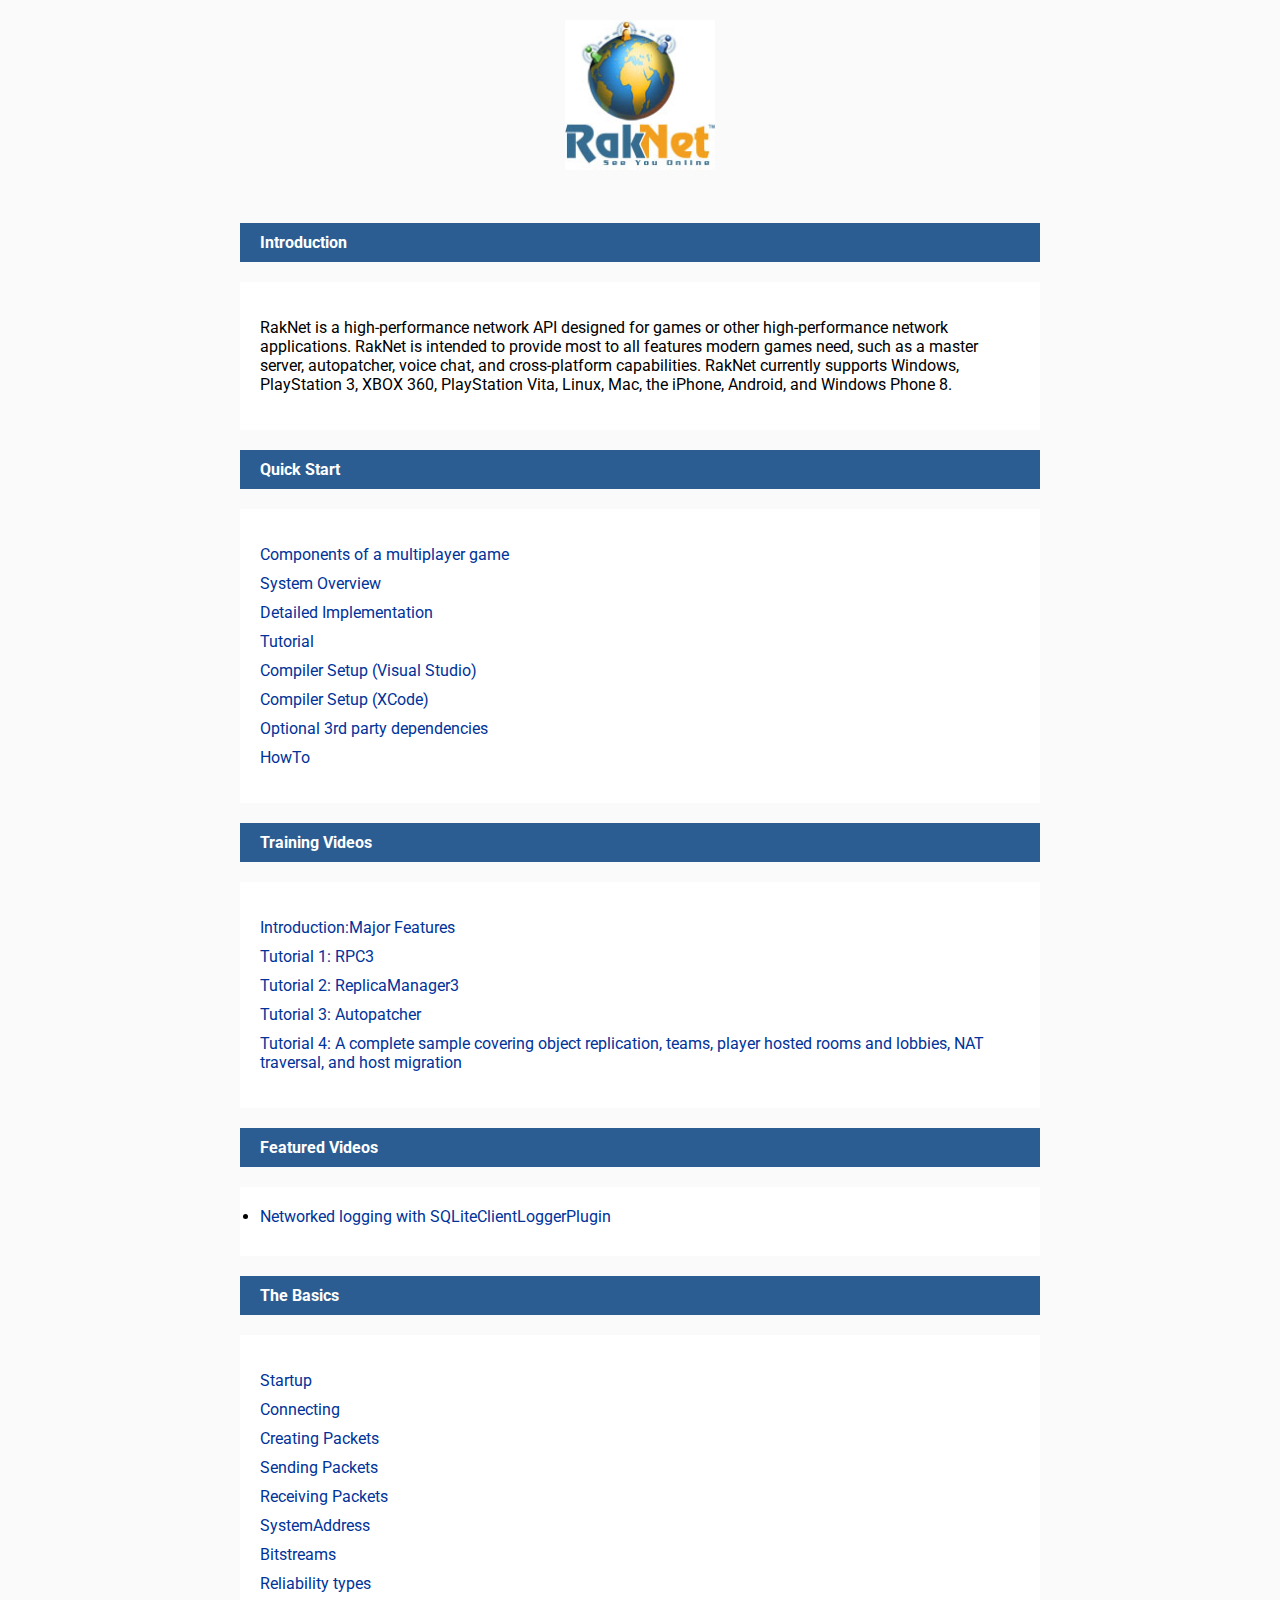
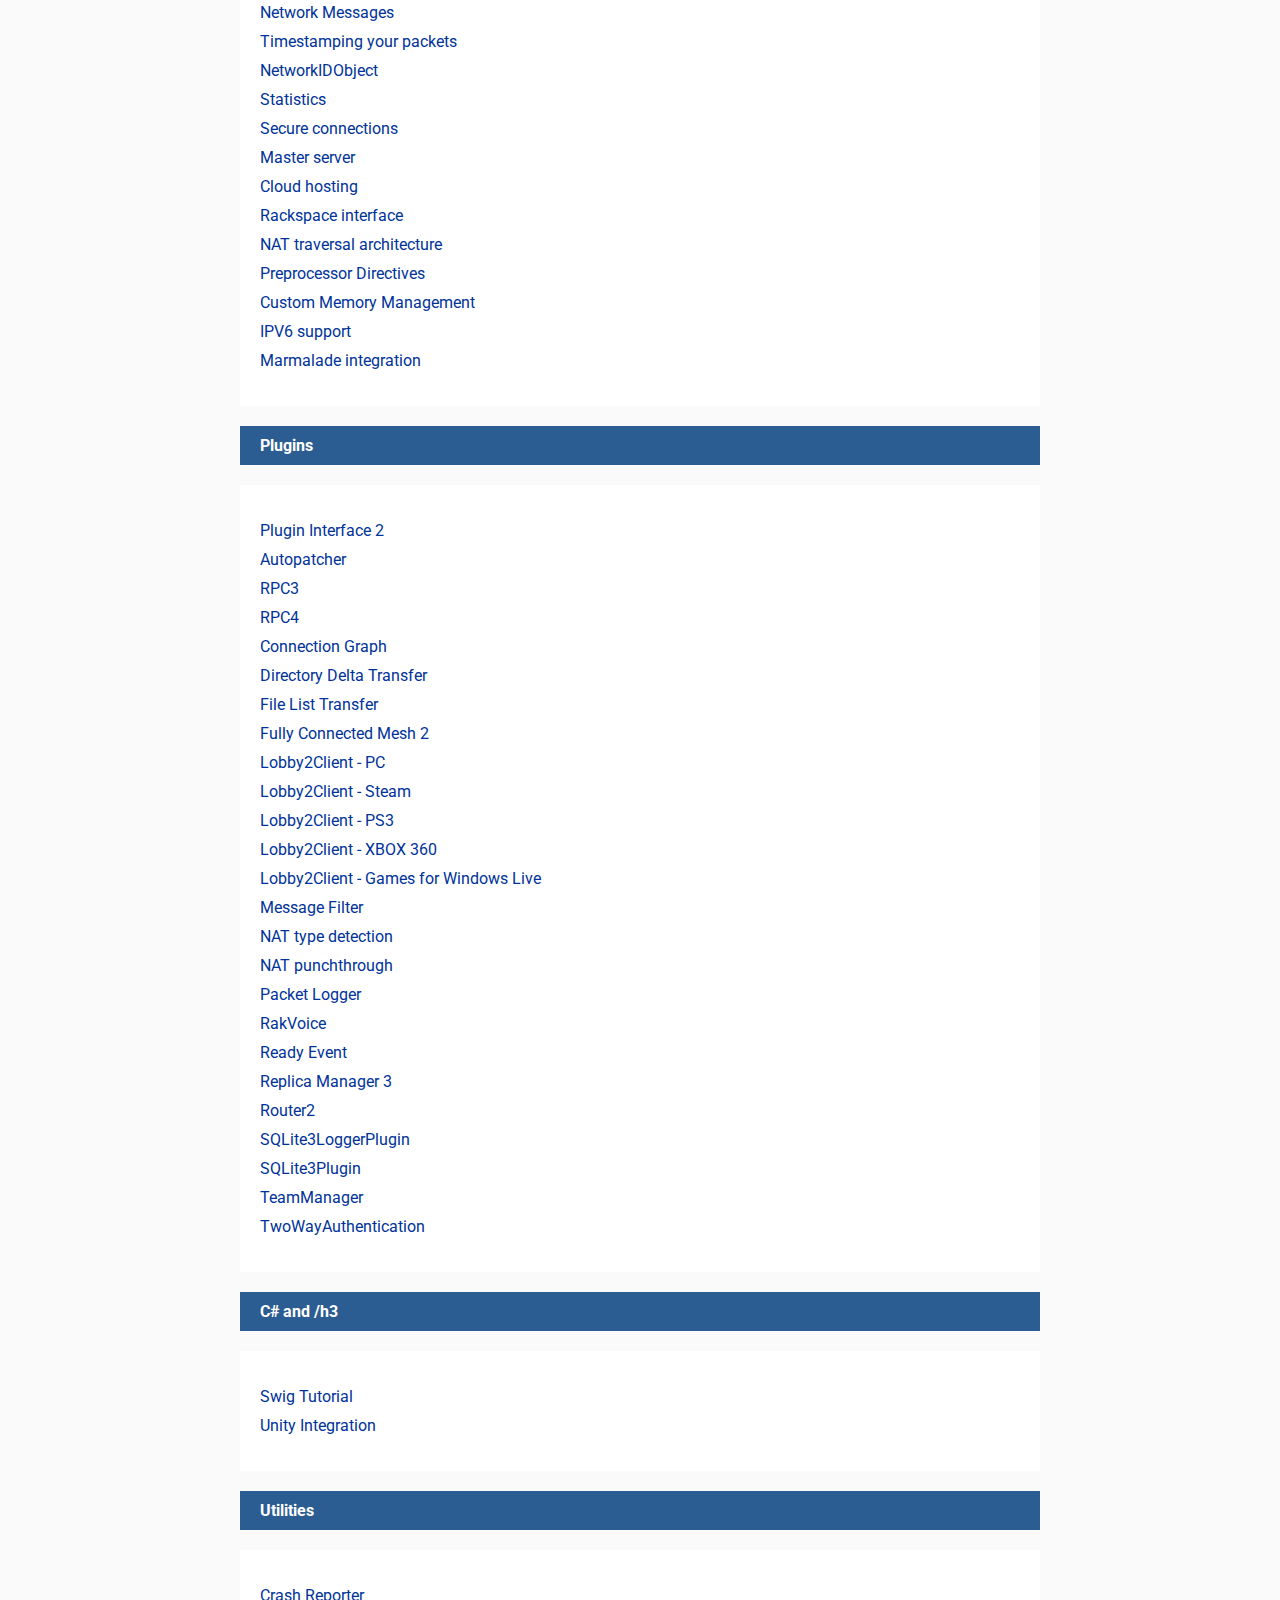
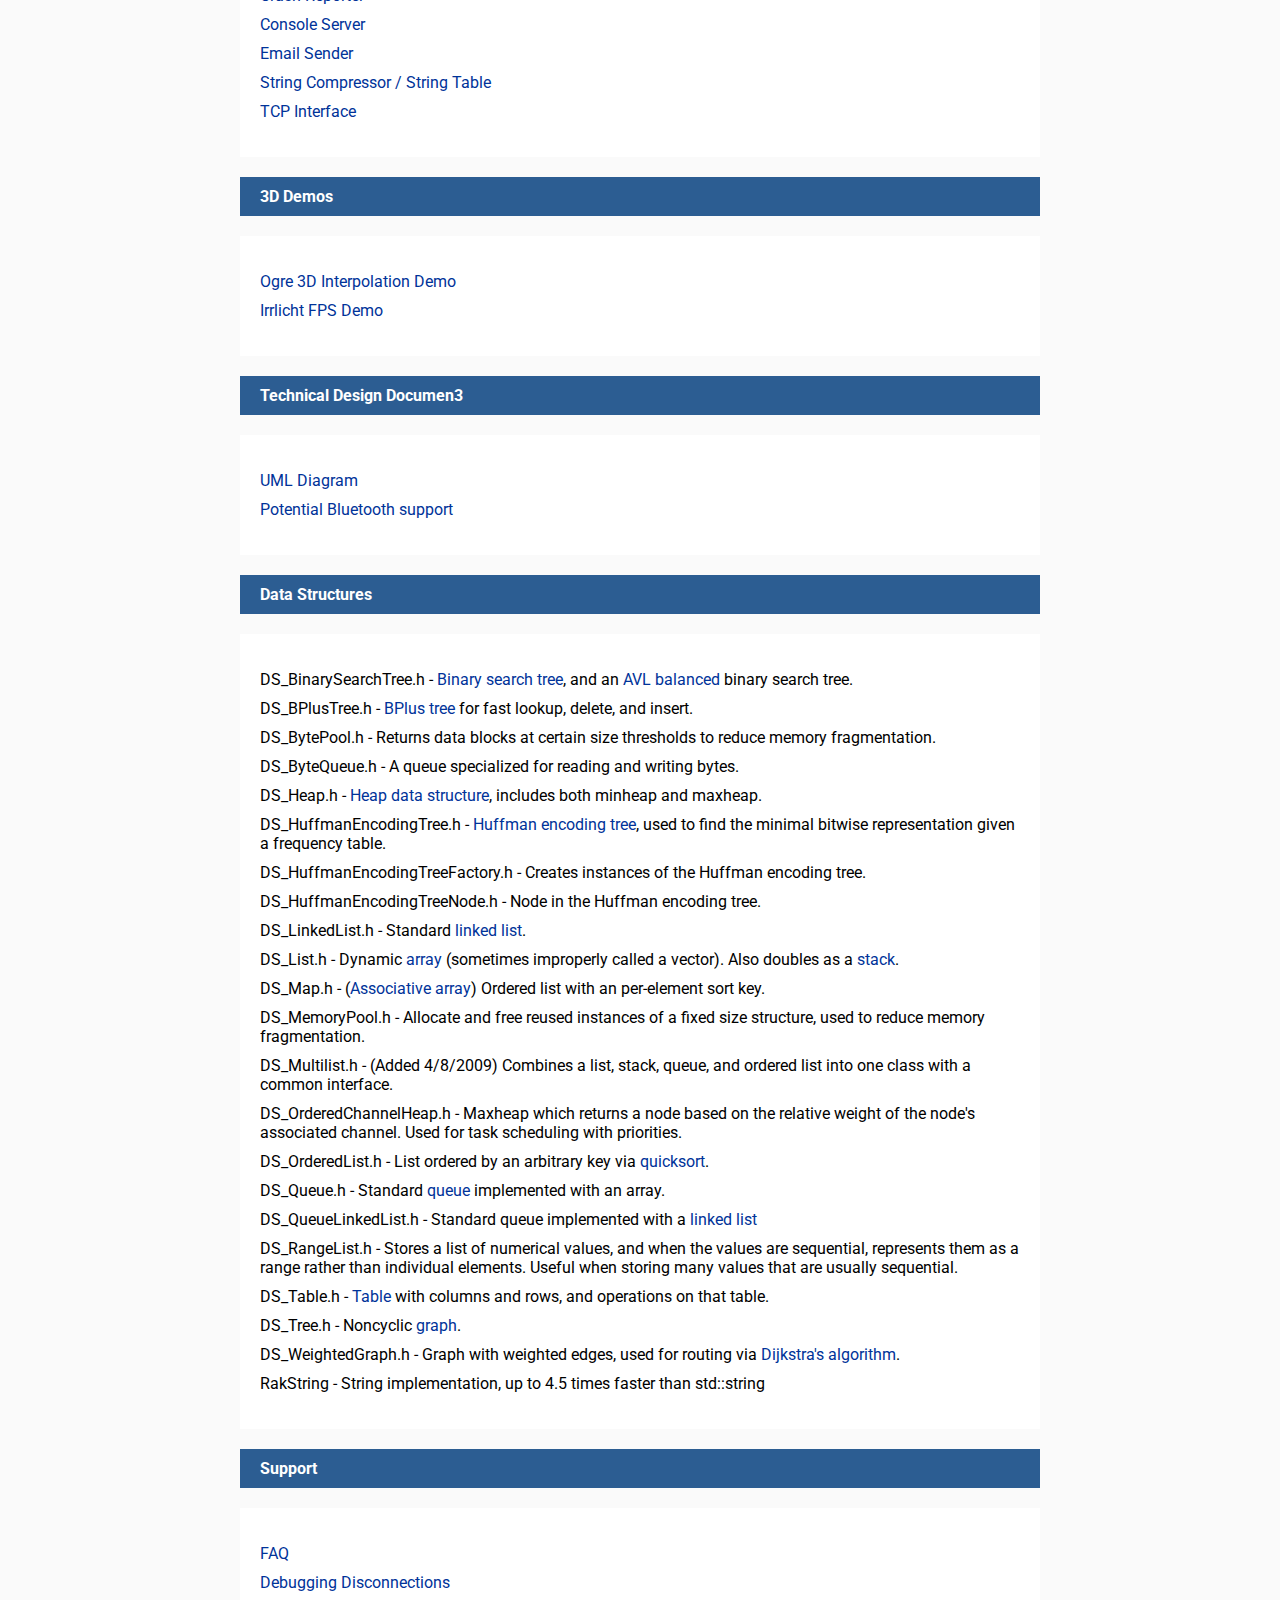
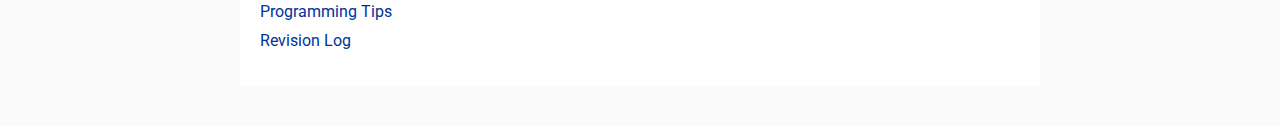
<file: index.html>
<!DOCTYPE HTML>
<html>

<head>
  <title>RakNet</title>
  <link rel="icon" type="image/png" href="RakNet_Icon_Final-copy.jpg"/>
  <meta http-equiv="Content-Type" content="text/html; charset=iso-8859-1">
  <link href="https://fonts.googleapis.com/css2?family=Roboto:wght@400;700&display=swap" rel="stylesheet">
  <link href="bstyle.css" rel="stylesheet" type="text/css">
</head>

<body>
  <div class="container">
    <div class="header">
      <img src="RakNet_Icon_Final-copy.jpg" alt="Oculus VR, Inc." width="150" height="150"><br><br>
    </div>
    <div class="section">
      Introduction
    </div>
    <div class="content">
      <p>
        RakNet is a high-performance network API designed for games or other
        high-performance network applications.
        RakNet is intended to provide most to all features modern games need,
        such as a master server, autopatcher,
        voice chat, and cross-platform capabilities. RakNet currently supports
        Windows, PlayStation 3, XBOX 360,
        PlayStation Vita, Linux, Mac, the iPhone, Android, and Windows Phone
        8.
      </p>
    </div>
    <div class="section">
      Quick Start
    </div>
    <div class="content">
      <ul>
        <li><a href="multiplayergamecomponents.html">Components of a multiplayer game</a></li>
        <li><a href="systemoverview.html">System Overview</a></li>
        <li><a href="detailedimplementation.html">Detailed Implementation</a></li>
        <li><a href="tutorial.html">Tutorial</a></li>
        <li><a href="compilersetup.html">Compiler Setup (Visual Studio)</a></li>
        <li><a href="compilersetup_xcode.html">Compiler Setup (XCode)</a></li>
        <li><a href="dependencies.html">Optional 3rd party dependencies</a></li>
        <li><a href="http://www.jenkinssoftware.com/forum/index.php?topic=584.0">HowTo</a></li>
      </ul>
    </div>
    <div class="section">
      Training Videos
    </div>
    <div class="content">
      <ul>
        <li><a href="https://drive.google.com/file/d/1noIVJDzNMfrpXsCtblAGmP3m-lVRSovS/view">Introduction:Major
            Features</a></li>
        <li><a href="http://www.jenkinssoftware.com/raknet/manual/RPC3Video.htm">Tutorial 1: RPC3</a></li>
        <li><a href="http://www.jenkinssoftware.com/raknet/manual/ReplicaManager3Video.htm">Tutorial 2:
            ReplicaManager3</a></li>
        <li><a href="http://www.jenkinssoftware.com/raknet/manual/AutopatcherVideo.htm">Tutorial 3: Autopatcher</a></li>
        <li><a href="https://drive.google.com/file/d/1YJlhQtstD8GYOTXvBsNG1d20GF9QeqHh/view">Tutorial 4: A complete
            sample covering object replication, teams, player hosted rooms and lobbies, NAT traversal, and host
            migration</a>
        </li>
      </ul>
    </div>
    <div class="section">
      Featured Videos
    </div>
    <div class="content">
      <li><a href="http://www.jenkinssoftware.com/raknet/manual/SQLite3LoggerPluginVideo.html">Networked
          logging with
          SQLiteClientLoggerPlugin</a>
      </li>
    </div>
    <div class="section">
      The Basics
    </div>
    <div class="content">
      <ul>
        <li><a href="startup.html">Startup</a></li>
        <li><a href="connecting.html">Connecting</a></li>
        <li><a href="creatingpackets.html">Creating Packets</a></li>
        <li><a href="sendingpackets.html">Sending Packets</a></li>
        <li><a href="receivingpackets.html">Receiving Packets</a></li>
        <li><a href="systemaddresses.html">SystemAddress</a></li>
        <li><a href="bitstreams.html">Bitstreams</a></li>
        <li><a href="reliabilitytypes.html">Reliability types</a></li>
        <li><a href="networkmessages.html">Network Messages</a></li>
        <li><a href="timestamping.html">Timestamping your packets</a></li>
        <li><a href="networkidobject.html">NetworkIDObject</a></li>
        <li><a href="statistics.html">Statistics</a></li>
        <li><a href="secureconnections.html">Secure connections</a></li>
        <li><a href="http://masterserver2.raknet.com/">Master server</a></li>
        <li><a href="cloudhosting.html">Cloud hosting</a></li>
        <li><a href="rackspaceinterface.html">Rackspace interface</a></li>
        <li><a href="nattraversalarchitecture.html">NAT traversal architecture</a></li>
        <li><a href="preprocessordirectives.html">Preprocessor Directives</a></li>
        <li><a href="custommemorymanagement.html">Custom Memory Management</a></li>
        <li><a href="ipv6support.html">IPV6 support</a></li>
        <li><a href="marmalade.html">Marmalade integration</a></li>
      </ul>
    </div>
    <div class="section">
      Plugins
    </div>
    <div class="content">
      <ul>
        <li><a href="plugininterface.html">Plugin Interface 2</a></li>
        <li><a href="autopatcher.html">Autopatcher</a></li>
        <li><a href="RPC3Video.htm">RPC3</a></li>
        <li><a href="rpc4.html">RPC4</a></li>
        <li><a href="connectiongraph.html">Connection Graph</a></li>
        <li><a href="directorydeltatransfer.html">Directory Delta Transfer</a></li>
        <li><a href="filelisttransfer.html">File List Transfer</a></li>
        <li><a href="fullyconnectedmesh2.html">Fully Connected Mesh 2</a></li>
        <li><a href="lobby.html">Lobby2Client - PC</a></li>
        <li><a href="steamlobby.html">Lobby2Client - Steam</a></li>
        <li><a href="ps3lobby.html">Lobby2Client - PS3</a></li>
        <li><a href="xbox360lobby.html">Lobby2Client - XBOX 360</a></li>
        <li><a href="gfwllobby.html">Lobby2Client - Games for Windows Live</a></li>
        <li><a href="messagefilter.html">Message Filter</a></li>
        <li><a href="nattypedetection.html">NAT type detection</a></li>
        <li><a href="natpunchthrough.html">NAT punchthrough</a></li>
        <li><a href="packetlogger.html">Packet Logger</a></li>
        <li><a href="RakVoice.html">RakVoice</a></li>
        <li><a href="readyevent.html">Ready Event</a></li>
        <li><a href="replicamanager3.html">Replica Manager 3</a></li>
        <li><a href="router.html">Router2</a></li>
        <li><a href="sqlite3loggerplugin.html">SQLite3LoggerPlugin</a></li>
        <li><a href="sqlite3plugin.html">SQLite3Plugin</a></li>
        <li><a href="teammanager.html">TeamManager</a></li>
        <li><a href="twowayauthentication.html">TwoWayAuthentication</a></li>
      </ul>
    </div>
    <div class="section">
      C# and /h3
    </div>
    <div class="content">
      <ul>
        <li><a href="swigtutorial.html">Swig Tutorial</a></li>
        <li><a href="csharpunity.html">Unity Integration</a></li>
      </ul>
    </div>
    <div class="section">
      Utilities
    </div>
    <div class="content">
      <ul>
        <li><a href="crashreporter.html">Crash Reporter</a></li>
        <li><a href="consoleserver.html">Console Server</a></li>
        <li><a href="emailsender.html">Email Sender</a></li>
        <li><a href="stringcompressor.html">String Compressor / String Table</a></li>
        <li><a href="tcpinterface.html">TCP Interface</a></li>
      </ul>
    </div>
    <div class="section">
      3D Demos
    </div>
    <div class="content">
      <ul>
        <li><a href="ogre3dinterpdemo.html">Ogre 3D Interpolation Demo</a></li>
        <li><a href="irrlichtfpsdemo.html">Irrlicht FPS Demo</a></li>
      </ul>
    </div>
    <div class="section">
      Technical Design Documen3
    </div>
    <div class="content">
      <ul>
        <li><a href="RakNetUML.jpg">UML Diagram</a></li>
        <li><a href="bluetooth.html">Potential Bluetooth support</a></li>
      </ul>
    </div>
    <div class="section">
      Data Structures
    </div>
    <div class="content">
      <ul>
        <li>DS_BinarySearchTree.h - <a href="http://en.wikipedia.org/wiki/Binary_search_tree">Binary search tree</a>,
          and an <a href="http://en.wikipedia.org/wiki/AVL_tree">AVL balanced</a> binary search tree.</li>
        <li>DS_BPlusTree.h - <a href="http://en.wikipedia.org/wiki/B%2B_tree">BPlus tree</a> for fast lookup, delete,
          and insert.</li>
        <li>DS_BytePool.h - Returns data blocks at certain size thresholds to reduce memory fragmentation.</li>
        <li>DS_ByteQueue.h - A queue specialized for reading and writing bytes.</li>
        <li>DS_Heap.h - <a href="http://en.wikipedia.org/wiki/Heap_%28data_structure%29">Heap data structure</a>,
          includes both minheap and maxheap.</li>
        <li>DS_HuffmanEncodingTree.h - <a href="http://en.wikipedia.org/wiki/Huffman_coding">Huffman encoding tree</a>,
          used to find the minimal bitwise representation given a frequency table.</li>
        <li>DS_HuffmanEncodingTreeFactory.h - Creates instances of the Huffman encoding tree.</li>
        <li>DS_HuffmanEncodingTreeNode.h - Node in the Huffman encoding tree.</li>
        <li>DS_LinkedList.h - Standard <a href="http://en.wikipedia.org/wiki/Linked_list">linked list</a>.</li>
        <li>DS_List.h - Dynamic <a href="http://en.wikipedia.org/wiki/Array">array</a> (sometimes improperly called a
          vector). Also doubles as a <a href="http://en.wikipedia.org/wiki/Stack_%28data_structure%29">stack</a>.</li>
        <li>DS_Map.h - (<a href="http://en.wikipedia.org/wiki/Associative_array">Associative array</a>) Ordered list
          with an per-element sort key.</li>
        <li>DS_MemoryPool.h - Allocate and free reused instances of a fixed size structure, used to reduce memory
          fragmentation.</li>
        <li>DS_Multilist.h - (Added 4/8/2009) Combines a list, stack, queue, and ordered list into one class with a
          common interface.</li>
        <li>DS_OrderedChannelHeap.h - Maxheap which returns a node based on the relative weight of the node's associated
          channel. Used for task scheduling with priorities.</li>
        <li>DS_OrderedList.h - List ordered by an arbitrary key via <a
            href="http://en.wikipedia.org/wiki/Quicksort">quicksort</a>.</li>
        <li>DS_Queue.h - Standard <a href="http://en.wikipedia.org/wiki/Queue_%28data_structure%29">queue</a>
          implemented with an array.</li>
        <li>DS_QueueLinkedList.h - Standard queue implemented with a <a
            href="http://en.wikipedia.org/wiki/Linked_list">linked list</a></li>
        <li>DS_RangeList.h - Stores a list of numerical values, and when the values are sequential, represents them as a
          range rather than individual elements. Useful when storing many values that are usually sequential.</li>
        <li>DS_Table.h - <a href="http://en.wikipedia.org/wiki/Table_%28database%29">Table</a> with columns and rows,
          and operations on that table.</li>
        <li>DS_Tree.h - Noncyclic <a href="http://en.wikipedia.org/wiki/Graph_%28data_structure%29">graph</a>.</li>
        <li>DS_WeightedGraph.h - Graph with weighted edges, used for routing via <a
            href="http://en.wikipedia.org/wiki/Dijkstra%27s_algorithm">Dijkstra's algorithm</a>.</li>
        <li>RakString - String implementation, up to 4.5 times faster than std::string</li>
      </ul>
    </div>
    <div class="section">
      Support
    </div>
    <div class="content">
      <ul>
        <li><a href="faq.html">FAQ</a></li>
        <li><a href="debuggingdisconnects.html">Debugging Disconnections</a></li>
        <li><a href="programmingtips.html">Programming Tips</a></li>
        <li><a href="revisionlog.html">Revision Log</a></li>
      </ul>
    </div>
  </div>
</body>

</html>
</file>
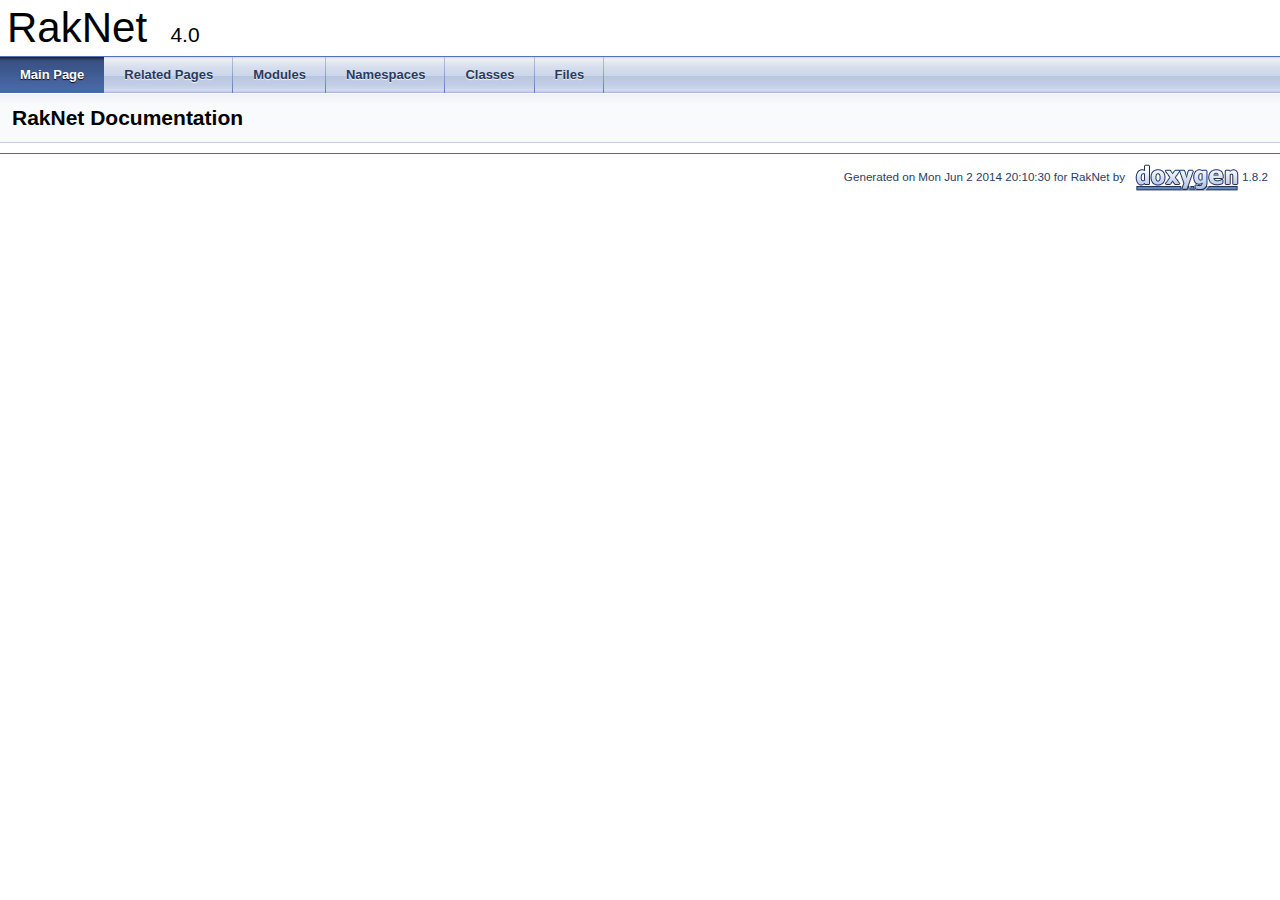
<file: Doxygen/html/index.html>
<!DOCTYPE html PUBLIC "-//W3C//DTD XHTML 1.0 Transitional//EN" "http://www.w3.org/TR/xhtml1/DTD/xhtml1-transitional.dtd">
<html xmlns="http://www.w3.org/1999/xhtml">
<head>
<meta http-equiv="Content-Type" content="text/xhtml;charset=UTF-8"/>
<meta http-equiv="X-UA-Compatible" content="IE=9"/>
<title>RakNet: Main Page</title>
<link href="tabs.css" rel="stylesheet" type="text/css"/>
<script type="text/javascript" src="jquery.js"></script>
<script type="text/javascript" src="dynsections.js"></script>
<link href="doxygen.css" rel="stylesheet" type="text/css" />
</head>
<body>
<div id="top"><!-- do not remove this div, it is closed by doxygen! -->
<div id="titlearea">
<table cellspacing="0" cellpadding="0">
 <tbody>
 <tr style="height: 56px;">
  <td style="padding-left: 0.5em;">
   <div id="projectname">RakNet
   &#160;<span id="projectnumber">4.0</span>
   </div>
  </td>
 </tr>
 </tbody>
</table>
</div>
<!-- end header part -->
<!-- Generated by Doxygen 1.8.2 -->
  <div id="navrow1" class="tabs">
    <ul class="tablist">
      <li class="current"><a href="index.html"><span>Main&#160;Page</span></a></li>
      <li><a href="pages.html"><span>Related&#160;Pages</span></a></li>
      <li><a href="modules.html"><span>Modules</span></a></li>
      <li><a href="namespaces.html"><span>Namespaces</span></a></li>
      <li><a href="annotated.html"><span>Classes</span></a></li>
      <li><a href="files.html"><span>Files</span></a></li>
    </ul>
  </div>
</div><!-- top -->
<div class="header">
  <div class="headertitle">
<div class="title">RakNet Documentation</div>  </div>
</div><!--header-->
<div class="contents">
</div><!-- contents -->
<!-- start footer part -->
<hr class="footer"/><address class="footer"><small>
Generated on Mon Jun 2 2014 20:10:30 for RakNet by &#160;<a href="http://www.doxygen.org/index.html">
<img class="footer" src="doxygen.png" alt="doxygen"/>
</a> 1.8.2
</small></address>
</body>
</html>
</file>
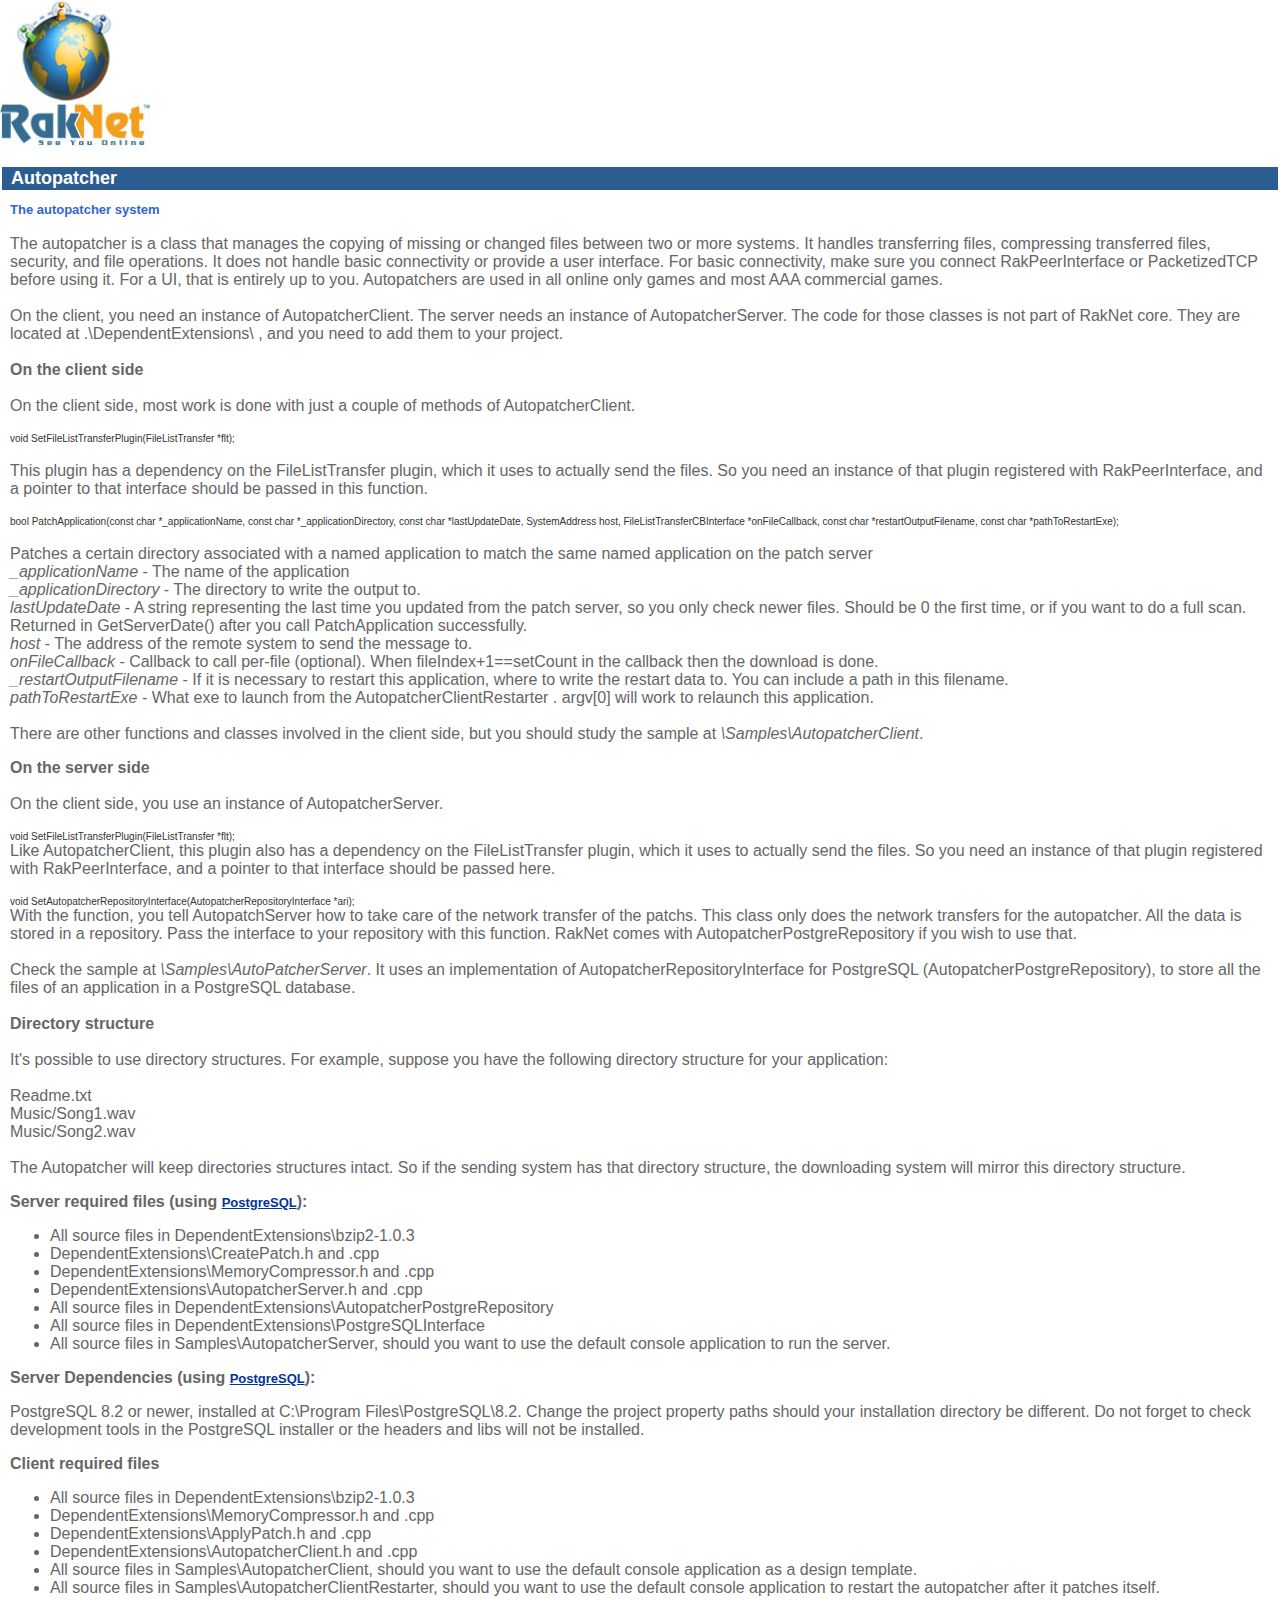
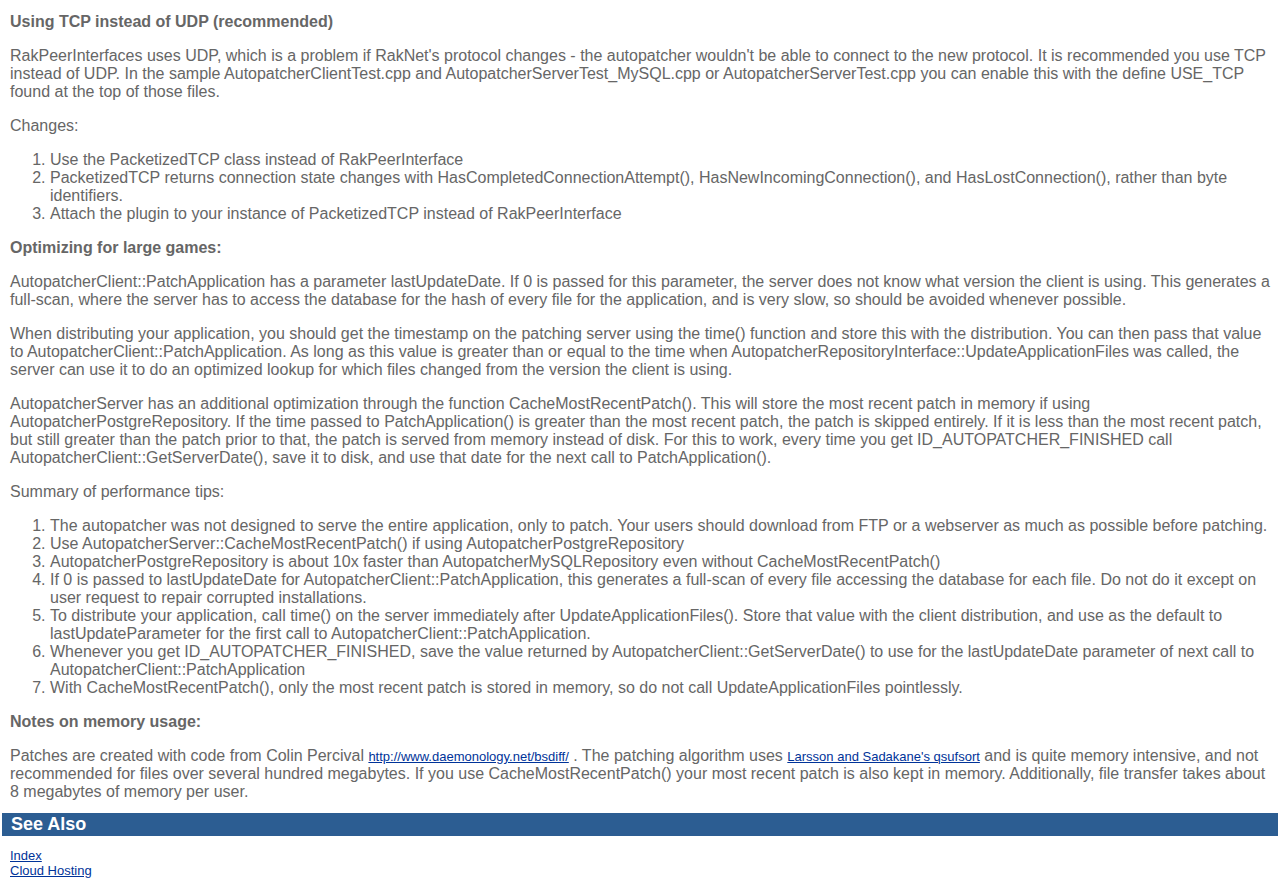
<file: autopatcher.html>
<HTML>
<HEAD>

<TITLE>Autopatcher</TITLE>
<meta http-equiv="Content-Type" content="text/html; charset=iso-8859-1">
</HEAD>
<link href="RaknetManual.css" rel="stylesheet" type="text/css">
<meta name="title" content="RakNet - Advanced multiplayer game networking API">
</HEAD>
<BODY BGCOLOR="#ffffff" LINK="#003399" vlink="#003399" alink="#003399" LEFTMARGIN="0" TOPMARGIN="0" MARGINWIDTH="0" MARGINHEIGHT="0"">
<span style="background-color: rgb(255, 255, 255);"><img src="RakNet_Icon_Final-copy.jpg" alt="Oculus VR, Inc." width="150" height="150"></span><BR>
<BR>

<table width="100%" border="0"><tr><td bgcolor="#2c5d92" class="RakNetWhiteHeader">
<img src="spacer.gif" width="8" height="1">Autopatcher</td>
</tr></table>
<TABLE BORDER="0" CELLPADDING="10" CELLSPACING="0" WIDTH="100%"><TR><TD>
<P><span class="RakNetBlueHeader">The autopatcher system</span><BR>
<BR>

The autopatcher is a class that manages the copying of missing or changed files between two or more systems.  It handles transferring files, compressing transferred files, security, and file operations.  It does not handle basic connectivity or provide a user interface. For basic connectivity, make sure you connect RakPeerInterface or PacketizedTCP before using it. For a UI, that is entirely up to you. Autopatchers are  used in all online only games and most AAA commercial games.<BR><BR>
On the client, you need an instance of AutopatcherClient. The server needs an instance of AutopatcherServer. The code for those classes is not part of RakNet core. They are located at .\DependentExtensions\ , and you need to add them to your project.<br>
<br>
<strong>On the client side</strong> <br>
<br>
On the client side, most work is done with just a couple of methods of AutopatcherClient.<br>
<br>

<span class="RakNetCode">void SetFileListTransferPlugin(FileListTransfer *flt);</span><BR>
	<br> 
	This plugin has a dependency on the FileListTransfer plugin, which it uses to actually send the files.
	So you need an instance of that plugin registered with RakPeerInterface, and a pointer to that interface should be passed in this function.<br>
	<br>




	<span class="RakNetCode">bool PatchApplication(const char *_applicationName, const char *_applicationDirectory, const char *lastUpdateDate, SystemAddress host, FileListTransferCBInterface *onFileCallback, const char *restartOutputFilename, const char *pathToRestartExe);	</span><BR>
<br>

Patches a certain directory associated with a named application to match the same named application on the patch server<br>
<em>_applicationName</em> - The name of the application<br>
<em>_applicationDirectory</em> - The directory to write the output to.<br>
<em>lastUpdateDate</em> - A string representing the last time you updated from the patch server, so you only check newer files.  Should be 0 the first time, or if you want to do a full scan.  Returned in GetServerDate() after you call PatchApplication successfully.<br>
<em>host</em> - The address of the remote system to send the message to.<br>
<em>onFileCallback</em> - Callback to call per-file (optional).  When fileIndex+1==setCount in the callback then the download is done.<br>
<em>_restartOutputFilename</em> - If it is necessary to restart this application, where to write the restart data to.  You can include a path in this filename.<br>
<em>pathToRestartExe</em> - What exe to launch from the AutopatcherClientRestarter .  argv[0] will work to relaunch this application.<br>




      <br>
      There are other functions and classes involved in the client side, but you should study the sample at <em>\Samples\AutopatcherClient</em>.
<P><strong>On the server side</strong> <br>
    <br>
      On the client side, you use an instance of AutopatcherServer.<br>
        <br> 
        <span class="RakNetCode"> void SetFileListTransferPlugin(FileListTransfer *flt);</span><BR>
Like AutopatcherClient, this plugin also has a dependency on the FileListTransfer plugin, which it uses to actually send the files.
So you need an instance of that plugin registered with RakPeerInterface, and a pointer to that interface should be passed here.
<br><br>

<span class="RakNetCode">void SetAutopatcherRepositoryInterface(AutopatcherRepositoryInterface *ari);</span><BR>
With the function, you tell AutopatchServer how to take care of the network transfer of the patchs.
This class only does the network transfers for the autopatcher.  All the data is stored in a repository.
Pass the interface to your repository with this function.  RakNet comes with AutopatcherPostgreRepository if you wish to use that.



		
		
    <BR>
    <br>
    Check the sample at <em>\Samples\AutoPatcherServer</em>. It uses an implementation of AutopatcherRepositoryInterface for PostgreSQL (AutopatcherPostgreRepository), to store all the files of an application in a PostgreSQL database.<br>
    <br>
    <strong>Directory structure</strong><br>
    <br>
    It's possible to use directory structures.
    For example, suppose you have the following directory structure for your application: <br> 
    <br>
	
    Readme.txt<BR>
    Music/Song1.wav<BR>
    Music/Song2.wav<BR>
    <br>
	
    The Autopatcher will keep directories structures intact.  So if the sending system has that directory structure, the downloading system will mirror this directory structure.
      <P><strong>Server required files (using <a href="http://www.postgresql.org/">PostgreSQL</a>):</strong>
      <ul>
        <li>All source files in DependentExtensions\bzip2-1.0.3</li>
        <li>DependentExtensions\CreatePatch.h and .cpp</li>
        <li>DependentExtensions\MemoryCompressor.h and .cpp</li>
        <li>DependentExtensions\AutopatcherServer.h and .cpp</li>
        <li>All source files in DependentExtensions\AutopatcherPostgreRepository</li>
        <li>All source files in DependentExtensions\PostgreSQLInterface</li>
        <li>All source files in Samples\AutopatcherServer, should you want to use the default console application to run the server.</li>
      </ul>
      <p><strong>Server Dependencies (using <a href="http://www.postgresql.org/">PostgreSQL</a>):</strong></p>
      <p>PostgreSQL 8.2 or newer, installed at C:\Program Files\PostgreSQL\8.2. Change the project property paths should your installation directory be different. Do not forget to check development tools in the PostgreSQL installer or the headers and libs will not be installed.</p>
      <p><strong>Client required files</strong></p>
      <ul>
        <li>All source files in DependentExtensions\bzip2-1.0.3</li>
        <li>DependentExtensions\MemoryCompressor.h and .cpp</li>
        <li>DependentExtensions\ApplyPatch.h and .cpp</li>
        <li>DependentExtensions\AutopatcherClient.h and .cpp</li>
        <li>All source files in Samples\AutopatcherClient, should you want to use the default console application as a design template.</li>
        <li>All source files in Samples\AutopatcherClientRestarter, should you want to use the default console application to restart the autopatcher after it patches itself.      </li>
      </ul>
      <p><strong>Using TCP instead of UDP (recommended)</strong></p>
      <p>RakPeerInterfaces uses UDP, which is a problem if RakNet's protocol changes - the autopatcher wouldn't be able to connect to the new protocol. It is recommended you use TCP instead of UDP. In the sample AutopatcherClientTest.cpp and AutopatcherServerTest_MySQL.cpp or AutopatcherServerTest.cpp you can enable this with the define USE_TCP found at the top of those files.</p>
      <p>Changes:</p>
      <ol>
        <li>Use the PacketizedTCP class instead of RakPeerInterface</li>
        <li>PacketizedTCP returns connection state changes with HasCompletedConnectionAttempt(), HasNewIncomingConnection(), and HasLostConnection(), rather than byte identifiers.</li>
        <li>Attach the plugin to your instance of PacketizedTCP instead of RakPeerInterface</li>
      </ol>
      <p><strong>Optimizing for large games:</strong></p>
      <p>AutopatcherClient::PatchApplication has a parameter lastUpdateDate. If 0 is passed for this parameter, the server does not know what version the client is using. This generates a full-scan, where the server has to access the database for the hash of every file for the application, and is very slow, so should be avoided whenever possible.</p>
      <p>When distributing your application, you should get the timestamp on the patching server using the time() function and store this with the distribution. You can then pass that value to AutopatcherClient::PatchApplication. As long as this value is greater than or equal to the time when AutopatcherRepositoryInterface::UpdateApplicationFiles was called, the server can use it to do an optimized lookup for which files changed from the version the client is using.</p>
      <p>AutopatcherServer has an additional optimization through the function CacheMostRecentPatch(). This will store the most recent patch in memory if using AutopatcherPostgreRepository. If the time passed to PatchApplication() is greater than the most recent patch, the patch is skipped entirely. If it is less than the most recent patch, but still greater than the patch prior to that, the patch is served from memory instead of disk. For this to work, every time you get ID_AUTOPATCHER_FINISHED call AutopatcherClient::GetServerDate(), save it to disk, and use that date for the next call to PatchApplication().</p>
      <p>Summary of performance tips:</p>
      <OL>
      <LI>The autopatcher was not designed to serve the entire application, only to patch.
 Your users should download from FTP or a webserver as much as possible before patching.     
      <LI>Use AutopatcherServer::CacheMostRecentPatch()      if using AutopatcherPostgreRepository
      <LI>AutopatcherPostgreRepository is about 10x faster than AutopatcherMySQLRepository even without CacheMostRecentPatch()     
      <LI>If 0 is passed to lastUpdateDate for AutopatcherClient::PatchApplication, this generates a full-scan of every file accessing the database for each file. Do not do it except on user request to repair corrupted installations.<br>
        <LI>To distribute your application, call time() on the server immediately after  UpdateApplicationFiles(). Store that value with the client distribution, and use as the default to  lastUpdateParameter for the first call to
        AutopatcherClient::PatchApplication.<br>
      <LI>Whenever you get ID_AUTOPATCHER_FINISHED, save the value returned by AutopatcherClient::GetServerDate() to use for the lastUpdateDate parameter of next call to AutopatcherClient::PatchApplication<br>
      <LI>With CacheMostRecentPatch(), only the most recent patch is stored in memory, so do not call UpdateApplicationFiles pointlessly.      
      </OL>
      <p><strong>Notes on memory usage:</strong></p>
<p>Patches are created with code from Colin Percival <a href="http://www.daemonology.net/bsdiff/">http://www.daemonology.net/bsdiff/</a> . The patching algorithm uses   <a href="http://www.cs.lth.se/Research/Algorithms/Papers/jesper5.ps"> Larsson and Sadakane's qsufsort</a> and is quite memory intensive, and not recommended for files over several hundred megabytes. If you use CacheMostRecentPatch() your most recent patch is also kept in memory. Additionally, file transfer takes about 8 megabytes of memory per user.</p></TD>
</TR></TABLE>
<table width="100%" border="0"><tr><td bgcolor="#2c5d92" class="RakNetWhiteHeader">
<img src="spacer.gif" width="8" height="1">See Also</td>
</tr></table>
<TABLE BORDER="0" CELLPADDING="10" CELLSPACING="0" WIDTH="100%"><TR><TD>

<A HREF="index.html">Index</A><BR>
<A HREF="cloudhosting.html">Cloud Hosting</A><BR>

</TD></TR></TABLE>
</BODY>
</HTML>
</file>
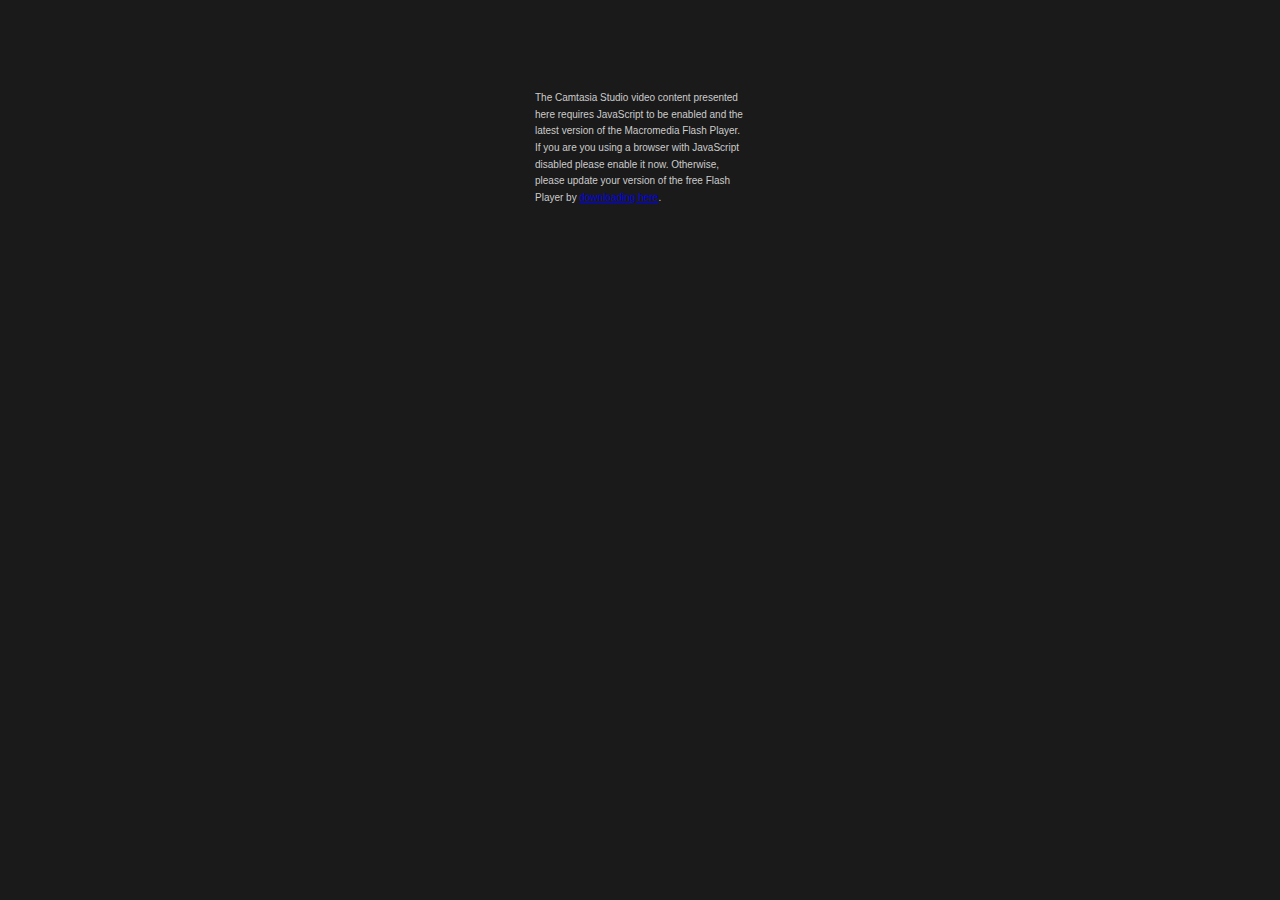
<file: AutopatcherVideo.htm>
<!DOCTYPE html PUBLIC "-//W3C//DTD XHTML 1.0 Strict//EN" "http://www.w3.org/TR/xhtml1/DTD/xhtml1-strict.dtd">
<!-- saved from url=(0014)about:internet -->
<html xmlns="http://www.w3.org/1999/xhtml" xml:lang="en" lang="en">
	<head>
		<!-- saved from url=(0025)http://www.techsmith.com/ -->
      <meta http-equiv="Content-Type" content="text/html; charset=UTF-8" />
      <meta name="DC.creator" content="Kevin Jenkins" />
      <meta name="Author Homepage" content="http://www.jenkinssoftware.com" />
      <meta name="DC.date" content="Sunday, July 27, 2008" />
      <meta name="DC.language" content="ENU" />
      <meta name="DC.title" content="RPC3" />

		<title>RPC3 Video</title>
		<script type="text/javascript" src="swfobject.js"></script>
		<style type="text/css">
			
			body 
			{
				background-color: #1a1a1a;
				font: .8em/1.3em verdana,arial,helvetica,sans-serif;
				text-align: center;
			}
			#media
			{
			   margin-top: 40px;
         }
			#noUpdate
			{
				margin: 0 auto;
				font-family:Arial, Helvetica, sans-serif;
				font-size: x-small;
				color: #cccccc;
				text-align: left;
				width: 210px; 
				height: 200px;	
				padding: 40px;
			}
		</style>
	</head>
	<body>	
		<div id="media">
			<div id="noUpdate">
				<p>The Camtasia Studio video content presented here requires JavaScript to be enabled and the  latest version of the Macromedia Flash Player. If you are you using a browser with JavaScript disabled please enable it now. Otherwise, please update your version of the free Flash Player by <a href="http://www.macromedia.com/go/getflashplayer">downloading here</a>. </p>
			</div>
		</div>
		<script type="text/javascript">
			// <![CDATA[
			var so = new SWFObject( "AutopatcherDemo.swf", "csSWF", "800", "618", "9.0.28", "#1a1a1a");
			so.addParam( "quality", "best" );
			so.addParam( "allowFullScreen", "true" );
			so.addParam( "scale", "showall" );
			so.addParam( "allowScriptAccess", "always" );
			so.addVariable( "autostart", "false" );
			so.write("media");			
			// ]]>
		</script>
		<!-- Users looking for simple object / embed tags can copy and paste the needed tags below.
			<div id="media">
            <object id="csSWF" classid="clsid:d27cdb6e-ae6d-11cf-96b8-444553540000" width="800" height="618" codebase="http://active.macromedia.com/flash7/cabs/ swflash.cab#version=9,0,28,0">
                <param name="src" value="AutopatcherDemo.swf"/>
                <param name="bgcolor" value="#1a1a1a"/>
                <param name="quality" value="best"/>
                <param name="allowScriptAccess" value="always"/>
                <param name="allowFullScreen" value="true"/>
                <param name="scale" value="showall"/>
                <param name="flashVars" value="autostart=false"/>
                <embed name="csSWF" src="AutopatcherDemo.swf" width="800" height="618" bgcolor="#1a1a1a" quality="best" allowScriptAccess="always" allowFullScreen="true" scale="showall" flashVars="autostart=false" pluginspage="http://www.macromedia.com/shockwave/download/index.cgi?P1_Prod_Version=ShockwaveFlash"></embed>
            </object>
        </div>
		-->
	</body>
</html>
</file>
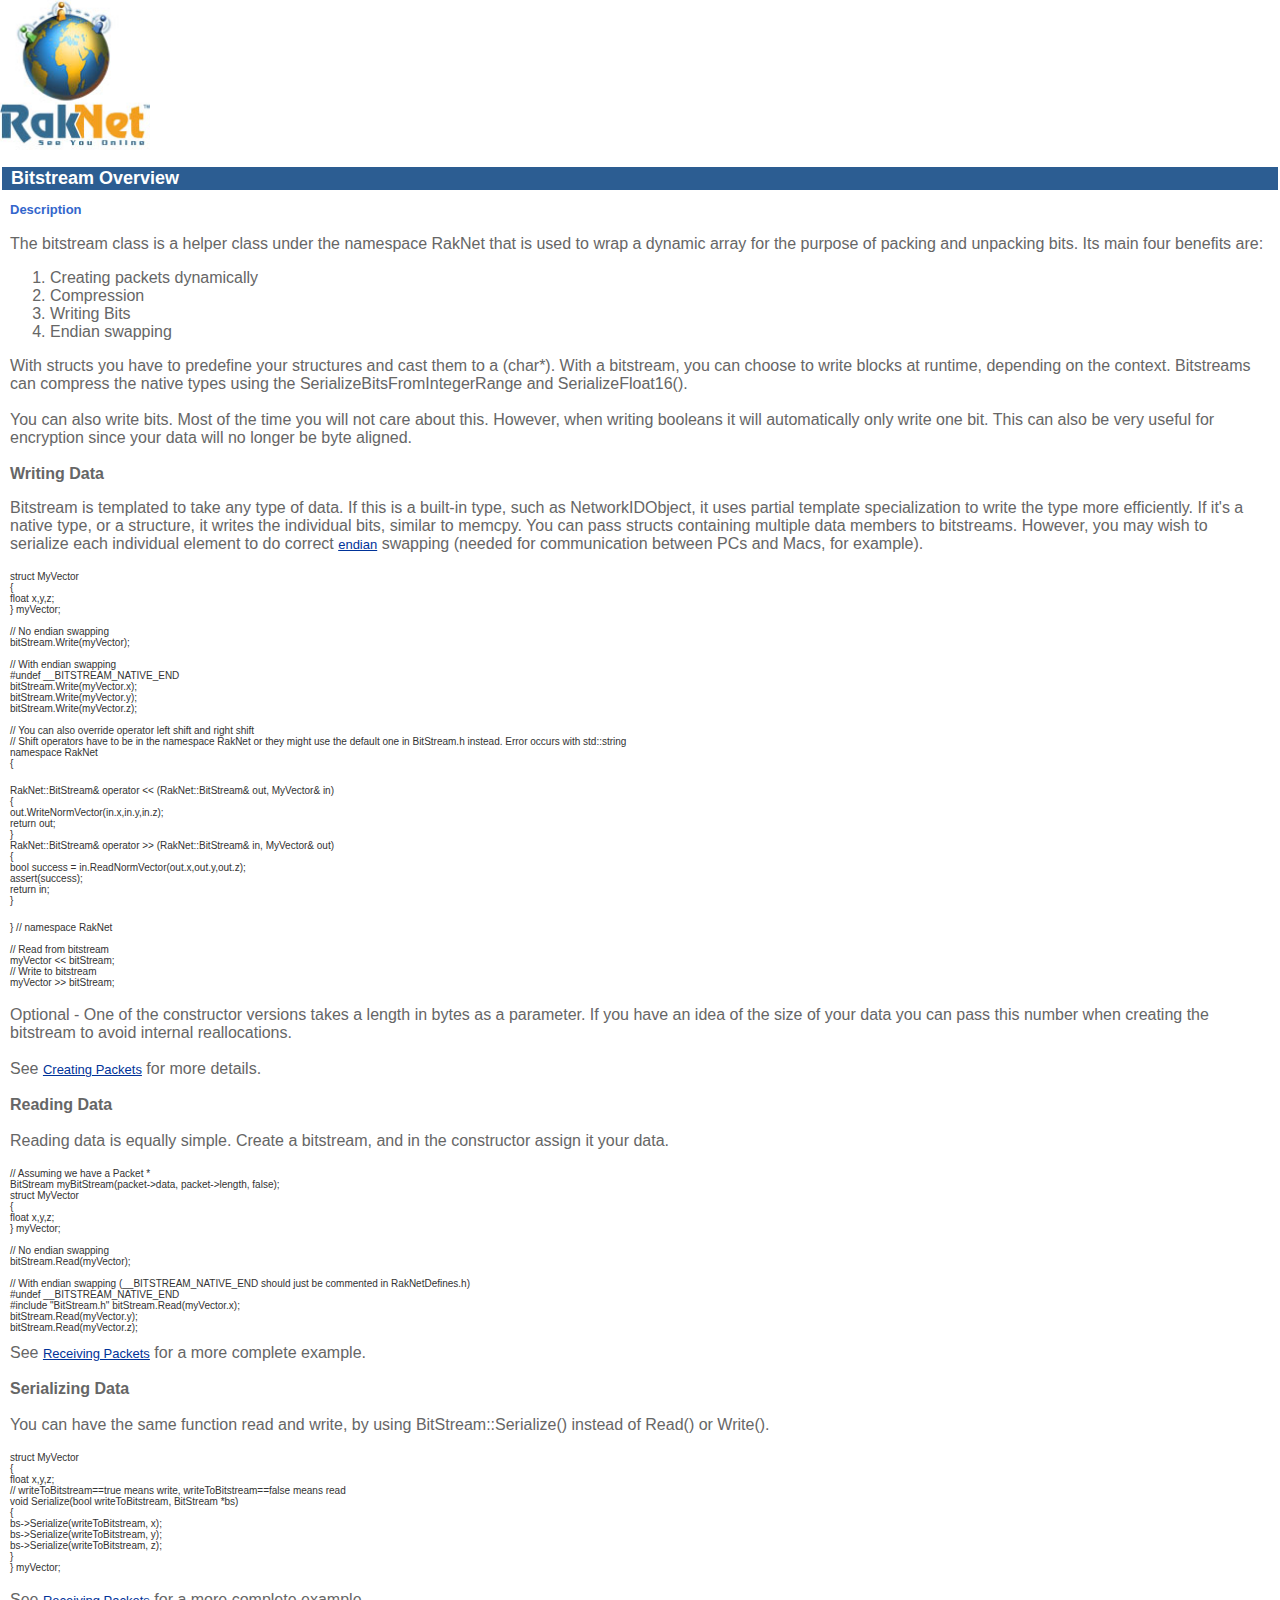
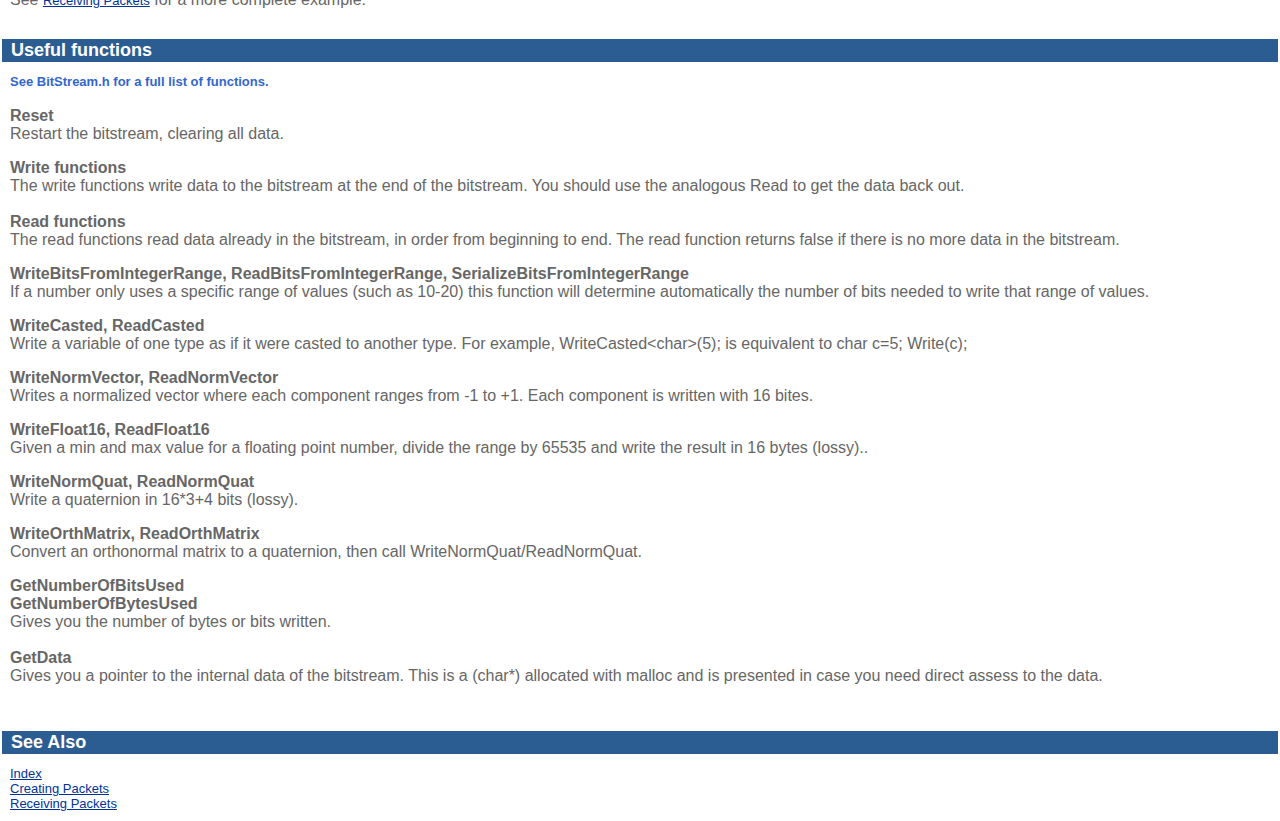
<file: bitstreams.html>
<HTML>
<HEAD>

<TITLE>Bitstreams</TITLE>
<meta http-equiv="Content-Type" content="text/html; charset=iso-8859-1"></HEAD>
<link href="RaknetManual.css" rel="stylesheet" type="text/css">
<meta name="title" content="RakNet - Advanced multiplayer game networking API">
</HEAD>
<BODY BGCOLOR="#ffffff" LINK="#003399" vlink="#003399" alink="#003399" LEFTMARGIN="0" TOPMARGIN="0" MARGINWIDTH="0" MARGINHEIGHT="0"">
<span style="background-color: rgb(255, 255, 255);"><img src="RakNet_Icon_Final-copy.jpg" alt="Oculus VR, Inc." width="150" height="150"></span><BR>
<BR>

<table width="100%" border="0"><tr><td bgcolor="#2c5d92" class="RakNetWhiteHeader">
<img src="spacer.gif" width="8" height="1">Bitstream Overview</td>
</tr></table>
<TABLE BORDER="0" CELLPADDING="10" CELLSPACING="0" WIDTH="100%"><TR><TD>
<span class="RakNetBlueHeader">Description</span><BR>
<BR>

The bitstream class is a helper class under the namespace RakNet that is used to wrap a dynamic array for the purpose of packing and unpacking bits.  Its main four benefits are:
<OL>
<LI>Creating packets dynamically
<LI>Compression
<LI>Writing Bits
<LI>Endian swapping
</OL>
<p>With structs you have to predefine your structures and cast them to a (char*).  With a bitstream, you can choose to write blocks at runtime, depending on the context.  Bitstreams can compress the native types using the SerializeBitsFromIntegerRange and SerializeFloat16().<BR>
  <BR>
  You can also write bits.  Most of the time you will not care about this.  However, when writing booleans it will automatically only write one bit.  This can also be very useful for encryption since your data will no longer be byte aligned.<BR>
  <BR>
  <B>Writing Data</B></p>
<p>Bitstream is templated to take any type of data. If this is a built-in type, such as NetworkIDObject, it uses partial template specialization to write the type more efficiently. If it's a native type, or a structure, it writes the individual bits, similar to memcpy. You can pass structs containing multiple data members to bitstreams. However, you may wish to serialize each individual element to do correct <A HREF="http://en.wikipedia.org/wiki/Endianness">endian</A> swapping (needed for communication between PCs and Macs, for example).<BR>
  <BR>
  <span class="RakNetCode">
    struct MyVector<BR>
    {<BR>
    float x,y,z;<BR>
    } myVector;<BR>
    <BR>
    // No endian swapping<BR>
    bitStream.Write(myVector);<BR>
    <BR>
    // With endian swapping<BR>
    #undef __BITSTREAM_NATIVE_END<BR>
    bitStream.Write(myVector.x);<BR>
    bitStream.Write(myVector.y);<BR>
    bitStream.Write(myVector.z);<BR>
    <BR>
    // You can also override operator left shift and right shift</span><br>
    <span class="RakNetCode">// Shift operators have to be in the namespace RakNet or they might use the default one in BitStream.h instead. Error occurs with std::string<br>
  namespace RakNet<br>
  {</span></p>
<p><span class="RakNetCode">  RakNet::BitStream& operator &lt;&lt; (RakNet::BitStream& out, MyVector& in)<BR>
  {<BR>
  out.WriteNormVector(in.x,in.y,in.z);<BR>
  return out;<BR>
  }<BR>
  RakNet::BitStream& operator &gt;&gt; (RakNet::BitStream& in, MyVector& out)<BR>
  {<BR>
  bool success = in.ReadNormVector(out.x,out.y,out.z);<BR>
  assert(success);<BR>
  return in;<BR>
  }</span></p>
<p><span class="RakNetCode">} // namespace RakNet<BR>
  <BR>
  // Read from bitstream<BR>
  myVector << bitStream;<BR>
  // Write to bitstream<BR>
  myVector >> bitStream;<BR>
  </span>
  <BR>
  Optional - One of the constructor versions takes a length in bytes as a parameter.  If you have an idea of the size of your data you can pass this number when creating the bitstream to avoid internal reallocations.<BR>
  <BR>
  See <A HREF="creatingpackets.html">Creating Packets</A> for more details.<BR>
  <BR>
  <B>Reading Data</B>
  <BR>
  <BR>
  Reading data is equally simple.  Create a bitstream, and in the constructor assign it your data.<BR>
  <BR>
  <span class="RakNetCode">
    
    // Assuming we have a Packet *<BR>
    BitStream myBitStream(packet->data, packet->length, false);<BR>
    
    struct MyVector<BR>
    {<BR>
    float x,y,z;<BR>
    } myVector;<BR>
    <BR>
    // No endian swapping<BR>
    bitStream.Read(myVector);<BR>
    <BR>
    // With endian swapping (__BITSTREAM_NATIVE_END should just be commented in RakNetDefines.h)<BR>
    #undef __BITSTREAM_NATIVE_END<BR>
    #include "BitStream.h"
    bitStream.Read(myVector.x);<BR>
    bitStream.Read(myVector.y);<BR>
    bitStream.Read(myVector.z);<BR>
    <BR>
    </span>
  See <A HREF="receivingpackets.html">Receiving Packets</A> for a more complete example.<BR>
  <BR>
  
  <B>Serializing Data</B>
  <BR>
  <BR>
  You can have the same function read and write, by using BitStream::Serialize() instead of Read() or Write().<BR>
  <BR>
  <span class="RakNetCode">
    
    struct MyVector<BR>
    {<BR>
    float x,y,z;<BR>
    // writeToBitstream==true means write, writeToBitstream==false means read<BR>
    void Serialize(bool writeToBitstream, BitStream *bs)<BR>
    {<BR>
    bs->Serialize(writeToBitstream, x);<BR>
    bs->Serialize(writeToBitstream, y);<BR>
    bs->Serialize(writeToBitstream, z);<BR>
    }<BR>
    } myVector;<BR>
    </span>
  
  <BR>
  See <A HREF="receivingpackets.html">Receiving Packets</A> for a more complete example.<BR>
  <BR>
</p></TD>
</TR></TABLE>
<table width="100%" border="0"><tr>
  <td bgcolor="#2c5d92" class="RakNetWhiteHeader">
<img src="spacer.gif" width="8" height="1">Useful functions</td>
</tr></table>
<TABLE BORDER="0" CELLPADDING="10" CELLSPACING="0" WIDTH="100%"><TR><TD>
  <p><span class="RakNetBlueHeader">See BitStream.h for a full list of functions.</span><BR>
    <br>
    <strong>Reset</strong><br>
    Restart the bitstream, clearing all data.
  </p>
  <p><B>Write functions</B><BR>
    The write functions write data to the bitstream at the end of the bitstream. You should use the analogous Read to get the data back out.<BR>
    <BR>
    <B>Read functions</B><BR>
    The read functions read data already in the bitstream, in order from beginning to end.  The read function returns false if there is no more data in the bitstream.</p>
  <p><strong>WriteBitsFromIntegerRange, ReadBitsFromIntegerRange, SerializeBitsFromIntegerRange<br>
  </strong>If a number only uses a specific range of values (such as 10-20) this function will determine automatically the number of bits needed to write that range of values.</p>
  <p><strong>WriteCasted, ReadCasted</strong><br>
    Write a variable of one type as if it were casted to another type. For example, WriteCasted&lt;char&gt;(5); is equivalent to char c=5; Write(c);</p>
  <p><strong>WriteNormVector, ReadNormVector</strong><br>
    Writes a normalized vector where each component ranges from -1 to +1. Each component is written with 16 bites. </p>
  <p><strong>WriteFloat16, ReadFloat16<br>
  </strong>Given a min and max value for a floating point number, divide the range by 65535 and write the result in 16 bytes (lossy)..</p>
  <p><strong>WriteNormQuat, ReadNormQuat</strong><br>
    Write a quaternion in 16*3+4 bits (lossy).</p>
  <p><strong>WriteOrthMatrix, ReadOrthMatrix</strong><br>
    Convert an orthonormal matrix to a quaternion, then call WriteNormQuat/ReadNormQuat.</p>
<p><B>GetNumberOfBitsUsed</B><BR>
    <B>GetNumberOfBytesUsed</B><BR>
    Gives you the number of bytes or bits written.<BR>
    <BR>
    <B>GetData</B><BR>
    Gives you a pointer to the internal data of the bitstream.  This is a (char*) allocated with malloc and is presented in case you need direct assess to the data.  </p>
  <p> <br>
  </p></TD>
</TR></TABLE>


<table width="100%" border="0"><tr><td bgcolor="#2c5d92" class="RakNetWhiteHeader">
<img src="spacer.gif" width="8" height="1">See Also</td>
</tr></table>
<TABLE BORDER="0" CELLPADDING="10" CELLSPACING="0" WIDTH="100%"><TR><TD>

<A HREF="index.html">Index</A><BR>
<A HREF="creatingpackets.html">Creating Packets</A><BR>
<A HREF="receivingpackets.html">Receiving Packets</A><BR>

</TD></TR></TABLE>
</BODY>
</HTML>
</file>
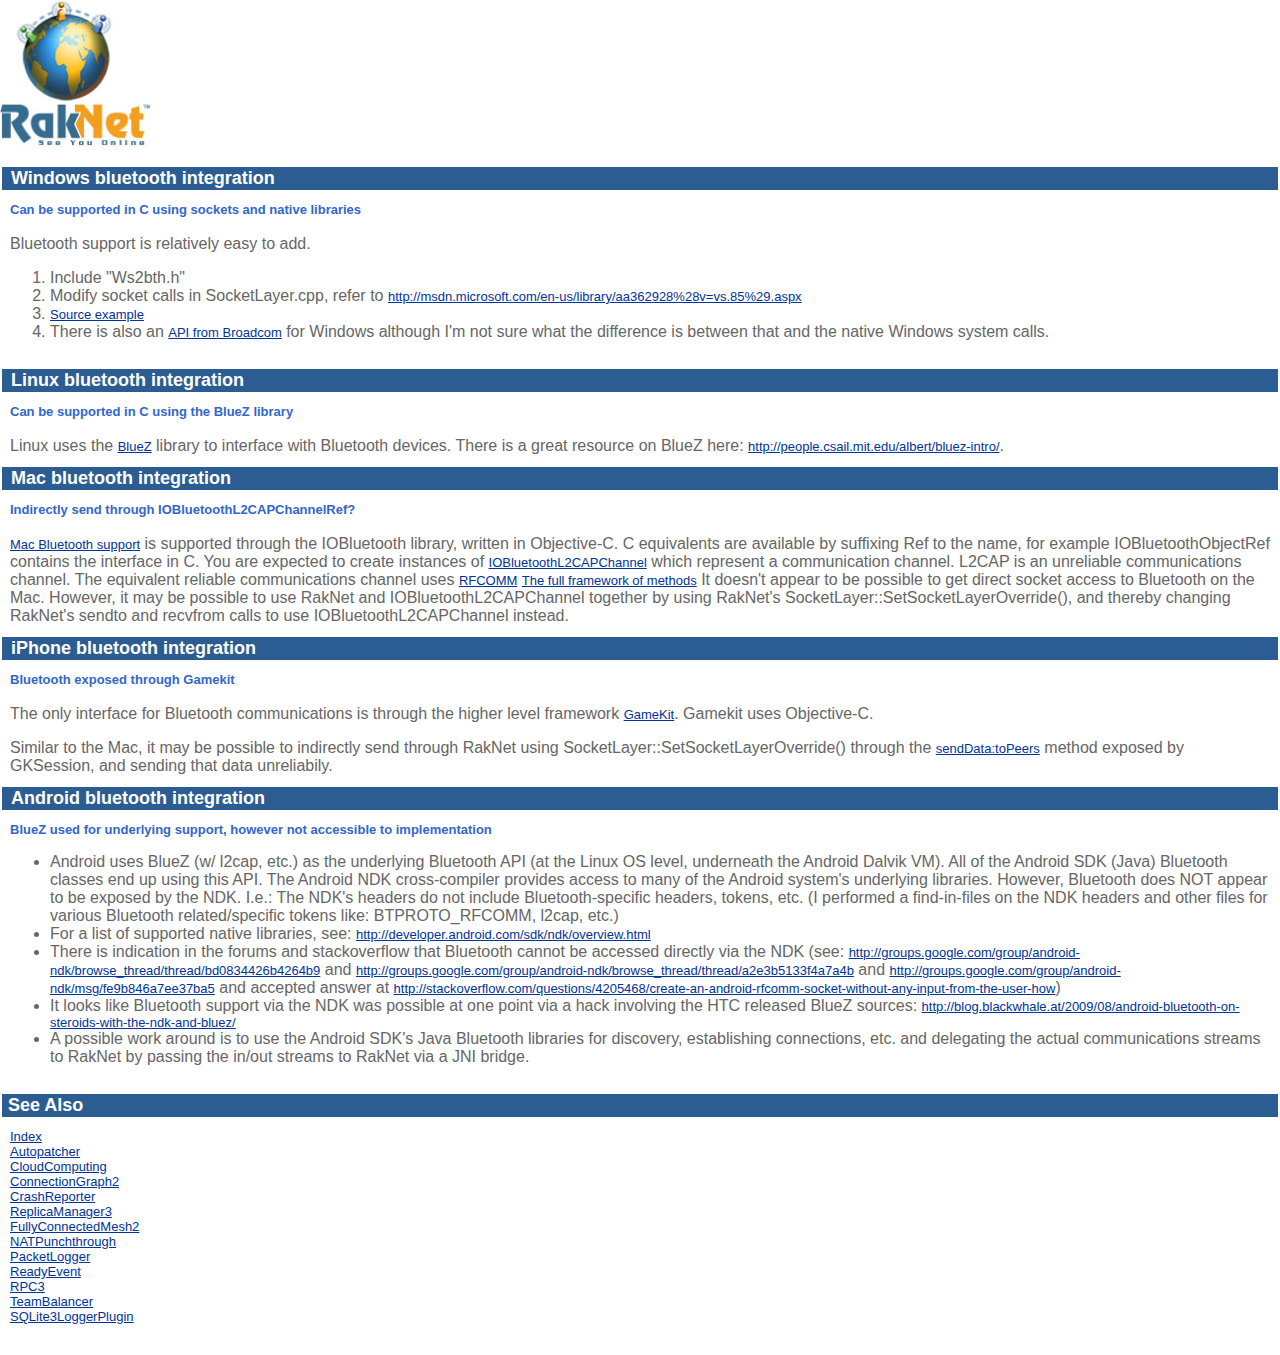
<file: bluetooth.html>
<!DOCTYPE HTML PUBLIC "-//W3C//DTD HTML 4.01 Transitional//EN">
<html><head><title>RakNet bluetooth integration</title>

<meta http-equiv="Content-Type" content="text/html; charset=iso-8859-1">
<link href="RaknetManual.css" rel="stylesheet" type="text/css">
<meta name="title" content="RakNet - Advanced multiplayer game networking API">
</head>
<body leftmargin="0" topmargin="0" style="background-color: rgb(255, 255, 255);" alink="#003399" link="#003399" marginheight="0" marginwidth="0" vlink="#003399">
<img src="RakNet_Icon_Final-copy.jpg" alt="Oculus VR, Inc." width="150" height="150"><br>
<br>
<table border="0" width="100%">
<tbody>
<tr>
<td bgcolor="#2c5d92" class="RakNetWhiteHeader">
<img src="spacer.gif" height="1" width="8">Windows bluetooth integration</td>
</tr>
</tbody>
</table>
<table border="0" cellpadding="10" cellspacing="0" width="100%">
<tbody>
<tr>
<td><p><span class="RakNetBlueHeader">Can be supported in C using sockets and native libraries</span><br>
  <br>
Bluetooth support is relatively easy to add.  
<OL>
<LI>Include "Ws2bth.h"
<LI>Modify socket calls in SocketLayer.cpp, refer to <A HREF="http://msdn.microsoft.com/en-us/library/aa362928%28v=vs.85%29.aspx">http://msdn.microsoft.com/en-us/library/aa362928%28v=vs.85%29.aspx</A>
<LI><A HREF="http://www.winsocketdotnetworkprogramming.com/winsock2programming/winsock2advancedotherprotocol4j.html">Source example</A>
<LI>There is also an <A HREF="http://www.broadcom.com/support/bluetooth/sdk.php">API from Broadcom</A> for Windows although I'm not sure what the difference is between that and the native Windows system calls.
</OL>
</p></td>
</tr>
</tbody>
</table>



<table border="0" width="100%">
<tbody>
<tr>
<td bgcolor="#2c5d92" class="RakNetWhiteHeader">
<img src="spacer.gif" height="1" width="8">Linux bluetooth integration</td>
</tr>
</tbody>
</table>
<table border="0" cellpadding="10" cellspacing="0" width="100%">
<tbody>
<tr>
<td><p><span class="RakNetBlueHeader">Can be supported in C using the BlueZ library</span><br>
  <br>

Linux uses the <A HREF="http://www.bluez.org">BlueZ</A> library to interface with Bluetooth devices. There is a great resource on BlueZ here: <A HREF="http://people.csail.mit.edu/albert/bluez-intro/">http://people.csail.mit.edu/albert/bluez-intro/</A>.

</p></td>
</tr>
</tbody>
</table>


<table border="0" width="100%">
<tbody>
<tr>
<td bgcolor="#2c5d92" class="RakNetWhiteHeader">
<img src="spacer.gif" height="1" width="8">Mac bluetooth integration</td>
</tr>
</tbody>
</table>
<table border="0" cellpadding="10" cellspacing="0" width="100%">
<tbody>
<tr>
<td><p><span class="RakNetBlueHeader">Indirectly send through IOBluetoothL2CAPChannelRef?</span><br>
  <br>

<A HREF="http://developer.apple.com/library/mac/documentation/DeviceDrivers/Conceptual/Bluetooth/Bluetooth.pdf">Mac Bluetooth support</A> is supported through the IOBluetooth library, written in Objective-C. C equivalents are available by suffixing Ref to the name, for example IOBluetoothObjectRef contains the interface in C. You are expected to create instances of <A HREF="http://developer.apple.com/library/mac/#documentation/DeviceDrivers/Reference/IOBluetooth/IOBluetoothL2CAPChannel_h/Classes/IOBluetoothL2CAPChannel/">IOBluetoothL2CAPChannel</A> which represent a communication channel. L2CAP is an unreliable communications channel. The equivalent reliable communications channel uses <A HREF="http://developer.apple.com/library/mac/#documentation/DeviceDrivers/Reference/IOBluetooth/IOBluetoothRFCOMMChannel_h/Classes/IOBluetoothRFCOMMChannel/index.html">RFCOMM</A>

<A HREF="http://developer.apple.com/library/mac/#documentation/DeviceDrivers/Reference/IOBluetooth/">The full framework of methods</A>

It doesn't appear to be possible to get direct socket access to Bluetooth on the Mac. However, it may be possible to use RakNet and IOBluetoothL2CAPChannel together by using RakNet's SocketLayer::SetSocketLayerOverride(), and thereby changing RakNet's sendto and recvfrom calls to use IOBluetoothL2CAPChannel instead.

</p></td>
</tr>
</tbody>
</table>


<table border="0" width="100%">
<tbody>
<tr>
<td bgcolor="#2c5d92" class="RakNetWhiteHeader">
<img src="spacer.gif" height="1" width="8">iPhone bluetooth integration</td>
</tr>
</tbody>
</table>
<table border="0" cellpadding="10" cellspacing="0" width="100%">
<tbody>
<tr>
<td><p><span class="RakNetBlueHeader">Bluetooth exposed through Gamekit</span><br>
  <br>
The only interface for Bluetooth communications is through the higher level framework <A HREF="http://developer.apple.com/library/ios/#documentation/NetworkingInternet/Conceptual/GameKit_Guide/Introduction/Introduction.html">GameKit</A>. Gamekit uses Objective-C.</p> Similar to the Mac, it may be possible to indirectly send through RakNet using SocketLayer::SetSocketLayerOverride() through the <A HREF="http://developer.apple.com/library/ios/#documentation/GameKit/Reference/GKSession_Class/Reference/Reference.html#//apple_ref/occ/instm/GKSession/sendData:toPeers:withDataMode:error:">sendData:toPeers</A> method exposed by GKSession, and sending that data unreliabily.
</td>
</tr>
</tbody>
</table>


<table border="0" width="100%">
<tbody>
<tr>
<td bgcolor="#2c5d92" class="RakNetWhiteHeader">
<img src="spacer.gif" height="1" width="8">Android bluetooth integration</td>
</tr>
</tbody>
</table>
<table border="0" cellpadding="10" cellspacing="0" width="100%">
<tbody>
<tr>
<td><p><span class="RakNetBlueHeader">BlueZ used for underlying support, however not accessible to implementation</span><br>
<UL>
<LI>Android uses BlueZ (w/ l2cap, etc.) as the underlying Bluetooth API (at the Linux OS level, underneath the Android Dalvik VM).  All of the Android SDK (Java) Bluetooth classes end up using this API.
    The Android NDK cross-compiler provides access to many of the Android system's underlying libraries.  However, Bluetooth does NOT appear to be exposed by the NDK.  I.e.: The NDK's headers do not include Bluetooth-specific headers, tokens, etc. (I performed a find-in-files on the NDK headers and other files for various Bluetooth related/specific tokens like: BTPROTO_RFCOMM, l2cap, etc.)
<LI>For a list of supported native libraries, see: <A HREF="http://developer.android.com/sdk/ndk/overview.html">http://developer.android.com/sdk/ndk/overview.html</A>
<LI>There is indication in the forums and stackoverflow that Bluetooth cannot be accessed directly via the NDK (see: <A HREF="http://groups.google.com/group/android-ndk/browse_thread/thread/bd0834426b4264b9">http://groups.google.com/group/android-ndk/browse_thread/thread/bd0834426b4264b9</A> and <A HREF="http://groups.google.com/group/android-ndk/browse_thread/thread/a2e3b5133f4a7a4b">http://groups.google.com/group/android-ndk/browse_thread/thread/a2e3b5133f4a7a4b</A> and <A HREF="http://groups.google.com/group/android-ndk/msg/fe9b846a7ee37ba5">http://groups.google.com/group/android-ndk/msg/fe9b846a7ee37ba5</A> and accepted answer at <A HREF="http://stackoverflow.com/questions/4205468/create-an-android-rfcomm-socket-without-any-input-from-the-user-how">http://stackoverflow.com/questions/4205468/create-an-android-rfcomm-socket-without-any-input-from-the-user-how</A>)
<LI>It looks like Bluetooth support via the NDK was possible at one point via a hack involving the HTC released BlueZ sources: <A HREF="http://blog.blackwhale.at/2009/08/android-bluetooth-on-steroids-with-the-ndk-and-bluez/">http://blog.blackwhale.at/2009/08/android-bluetooth-on-steroids-with-the-ndk-and-bluez/</A>
<LI>A possible work around is to use the Android SDK's Java Bluetooth libraries for discovery, establishing connections, etc. and delegating the actual communications streams to RakNet by passing the in/out streams to RakNet via a JNI bridge.
</UL>

</p></td>
</tr>
</tbody>
</table>



<table border="0" width="100%">
<tbody>
<tr>
<td bgcolor="#2c5d92" class="RakNetWhiteHeader"><strong>&nbsp;See Also</td>
</tr>
</tbody>
</table>
<table border="0" cellpadding="10" cellspacing="0" width="100%">
<tbody>
<tr>
<td><font class="G10" color="#111122" face="Geneva, Verdana, Arial, Helvetica, sans-serif" size="1"><a href="index.html">Index</a><br>
    <a href="autopatcher.html">Autopatcher</a><br>
    <a href="cloudcomputing.html">CloudComputing</a><br>
    <a href="connectiongraph.html">ConnectionGraph2</a><br>
    <a href="crashreporter.html">CrashReporter</a><br>
    <a href="replicamanager3.html">ReplicaManager3</a><br>
    <a href="fullyconnectedmesh2.html">FullyConnectedMesh2</a>    <br>
    <a href="natpunchthrough.html">NATPunchthrough</a>    <br>
    <a href="packetlogger.html">PacketLogger</a>    <br>
    <a href="readyevent.html">ReadyEvent</a>    <br>
    <a href="RPC3Video.htm">RPC3</a>    <br>
    <a href="teambalancer.html">TeamBalancer</a><br>
    <a href="sqlite3loggerplugin.html">SQLite3LoggerPlugin</a></p>
  <p><a href="packetlogger.html"></a><br>
  </p></td>
</tr>
</tbody>
</table>
</body></html>
</file>
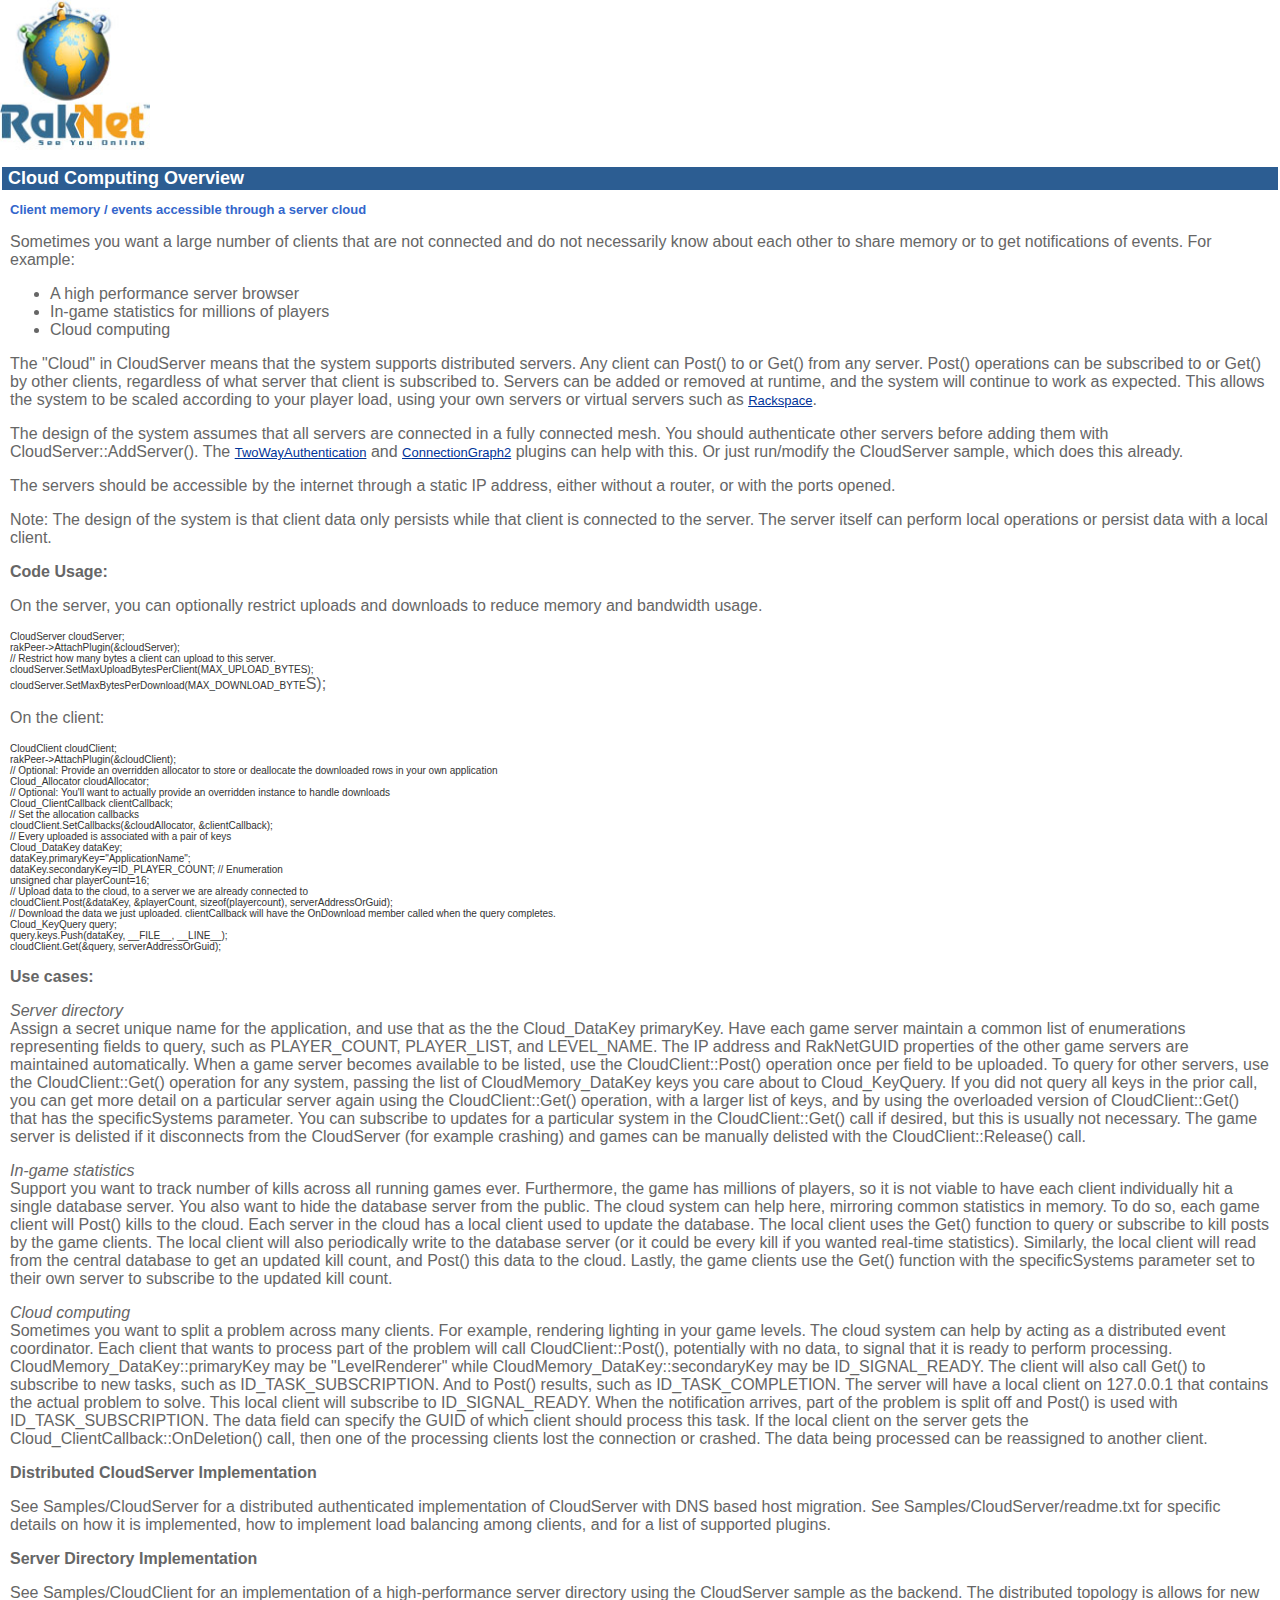
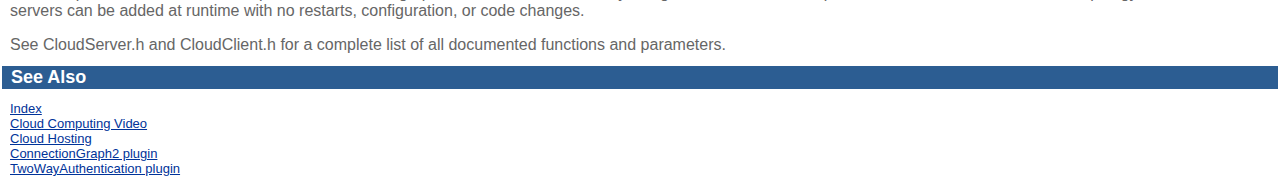
<file: cloudcomputing.html>
<HTML>
<HEAD>
<TITLE>Cloud Computing manual</TITLE>
<meta http-equiv="Content-Type" content="text/html; charset=iso-8859-1">
</HEAD>
<link href="RaknetManual.css" rel="stylesheet" type="text/css">
<meta name="title" content="RakNet - Advanced multiplayer game networking API">
</HEAD><BODY BGCOLOR="#ffffff" LINK="#003399" vlink="#003399" alink="#003399" LEFTMARGIN="0" TOPMARGIN="0" MARGINWIDTH="0" MARGINHEIGHT="0"">
<span style="background-color: rgb(255, 255, 255);"><img src="RakNet_Icon_Final-copy.jpg" alt="Oculus VR, Inc." width="150" height="150"></span><BR>
<BR>
<table width="100%" border="0">
  <tr>
    <td bgcolor="#2c5d92" class="RakNetWhiteHeader">&nbsp;Cloud Computing Overview</td>
  </tr>
</table>
<TABLE BORDER="0" CELLPADDING="10" CELLSPACING="0" WIDTH="100%">
  <TR>
    <TD><p><span class="RakNetBlueHeader">Client memory / events accessible through a server cloud</span> </p>
    <p>Sometimes you want a large number of clients that are not connected and do not necessarily know about each other to share memory or to get notifications of events. For example:</p>
    <UL>
    	<LI>A high performance server browser
    	<LI>In-game statistics
  	  for millions of players<LI>Cloud computing
  	  </UL>
      <p>The &quot;Cloud&quot; in CloudServer means that the system supports distributed servers. Any client can Post() to or Get() from any server. Post() operations can be subscribed to or Get() by other clients, regardless of what server that client is subscribed to. Servers can be added or removed at runtime, and the system will continue to work as expected. This allows the system to be scaled according to your player load, using your own servers or virtual servers such as <a href="cloudhosting.html">Rackspace</a>.</p>
      <p>The design of the system assumes that all servers are connected in a fully connected mesh. You should authenticate other servers before adding them with CloudServer::AddServer(). The <a href="twowayauthentication.html">TwoWayAuthentication</a> and <a href="connectiongraph.html">ConnectionGraph2</a> plugins can help with this. Or just run/modify the CloudServer sample, which does this already.</p>
<p>The servers should be accessible by the internet through a static IP address, either without a router, or with the ports opened.</p>
<p>Note: The design of the system is that client data only persists while that client is connected to the server. The server itself can perform local operations or persist data with a local client.</p>
      <p><strong>Code Usage:</strong></p>
<p>On the server, you can optionally restrict uploads and downloads to reduce memory and bandwidth usage.</p>
      <p><span class="RakNetCode">CloudServer cloudServer;<br>
      rakPeer-&gt;AttachPlugin(&amp;cloudServer);<br>
      // Restrict how many bytes a client can upload to this server.
      <br>
      cloudServer.SetMaxUploadBytesPerClient(MAX_UPLOAD_BYTES);
      <br>
      cloudServer.SetMaxBytesPerDownload(MAX_DOWNLOAD_BYTE</span>S);</p>
      <p>On the client:</p>
      <p><span class="RakNetCode">CloudClient cloudClient;<br>
rakPeer-&gt;AttachPlugin(&amp;cloudClient);<br>
// Optional: Provide an overridden allocator to 
store or deallocate the downloaded rows in your own application<br>
        Cloud_Allocator cloudAllocator;<br>
        // Optional: You'll want to actually provide an overridden instance to handle downloads      <br>
        Cloud_ClientCallback clientCallback;<br>
      // Set the allocation callbacks<br>
      cloudClient.SetCallbacks(&amp;cloudAllocator, &amp;clientCallback);<br>
      // Every uploaded is associated with a pair of keys
      <br>
      Cloud_DataKey dataKey;<br>
      dataKey.primaryKey=&quot;ApplicationName&quot;;<br>
      dataKey.secondaryKey=ID_PLAYER_COUNT; // Enumeration<br>
      unsigned char playerCount=16;<br>
      // Upload data to the cloud, to a server we are already connected to
      <br>
      cloudClient.Post(&amp;dataKey, &amp;playerCount, 
      sizeof(playercount), serverAddressOrGuid);<br>
      // Download the data we just uploaded. clientCallback will have the OnDownload member called when the query completes.<br>
      Cloud_KeyQuery query;<br>
      query.keys.Push(dataKey, __FILE__, __LINE__);</span><span class="RakNetCode"><br>
        cloudClient.Get(&amp;query,      serverAddressOrGuid);</span><br>
      </p>
      <p><strong>Use cases:</strong></p>
      <p><em>Server directory</em><br>
      Assign a secret unique name for the application, and use that as the the Cloud_DataKey primaryKey. Have each game server maintain a common list of enumerations representing fields to query, such as PLAYER_COUNT, PLAYER_LIST, and LEVEL_NAME. The IP address and RakNetGUID properties of the other game servers are maintained automatically. When a game server becomes available to be listed, use the CloudClient::Post() operation once per field to be uploaded. To query for other servers, use the CloudClient::Get() operation for any system, passing the list of CloudMemory_DataKey keys you care about to Cloud_KeyQuery. If you did not query all keys in the prior call, you can get more detail on a particular server again using the CloudClient::Get() operation, with a larger list of keys, and by using the overloaded version of CloudClient::Get() that has the specificSystems parameter. You can subscribe to updates for a particular system in the CloudClient::Get() call if desired, but this is usually not necessary. The game server is delisted if it disconnects from the CloudServer (for example crashing) and games can be manually delisted with the CloudClient::Release() call.</p>
      <p><em>In-game statistics</em><br>
      Support you want to track number of kills across all running games ever. Furthermore, the game has millions of players, so it is not viable to have each client individually hit a single database server. You also want to hide the database server from the public. The cloud system can help here, mirroring common statistics in memory. To do so, each game client will Post() kills to the cloud. Each server in the cloud has a local client used to update the database. The local client uses the Get() function to query or subscribe to kill posts by the game clients. The local client will also periodically write to the database server (or it could be every kill if you wanted real-time statistics). Similarly, the local client will read from the central database to get an updated kill count, and Post() this data to the cloud. Lastly, the game clients use the Get() function with the specificSystems parameter set to their own server to subscribe to the updated kill count.
      <p><em>Cloud computing<br>
      </em>Sometimes you want to split a problem across many clients. For example, rendering lighting in your game levels. The cloud system can help by acting as a distributed event coordinator. Each client that wants to process part of the problem will call CloudClient::Post(), potentially with no data, to signal that it is ready to perform processing. CloudMemory_DataKey::primaryKey may be &quot;LevelRenderer&quot; while CloudMemory_DataKey::secondaryKey may be ID_SIGNAL_READY. The client will also call Get() to subscribe to new tasks, such as ID_TASK_SUBSCRIPTION. And to Post() results, such as ID_TASK_COMPLETION. The server will have a local client on 127.0.0.1 that contains the actual problem to solve. This local client will subscribe to ID_SIGNAL_READY. When the notification arrives, part of the problem is split off and Post() is used with ID_TASK_SUBSCRIPTION. The data field can specify the GUID of which client should process this task. If the local client on the server gets the Cloud_ClientCallback::OnDeletion() call, then one of the processing clients lost the connection or crashed. The data being processed can be reassigned to another client.
      <p><strong>Distributed CloudServer Implementation</strong>
      <p>See Samples/CloudServer for a distributed authenticated implementation of CloudServer with DNS based host migration. See Samples/CloudServer/readme.txt for specific details on how it is implemented, how to implement load balancing among clients, and for a list of supported plugins.
      <p><strong>Server Directory Implementation</strong>
      <p>See Samples/CloudClient for an implementation of a high-performance server directory using the CloudServer sample as the backend. The distributed topology is allows for new servers can be added at runtime with no restarts, configuration, or code changes.
<p>      See CloudServer.h and CloudClient.h for a complete list of all documented functions and parameters.</TR>
</TABLE>

	  <table width="100%" border="0">
      <tr>
        <td bgcolor="#2c5d92" class="RakNetWhiteHeader"><img src="spacer.gif" width="8" height="1">See Also</td>
      </tr>
    </table>

    <TABLE BORDER="0" CELLPADDING="10" CELLSPACING="0" WIDTH="100%">
      <TR><TD>
       <A HREF="index.html">Index</A><BR>
            <A HREF="http://www.youtube.com/watch?v=QpwcLQt1E0o">Cloud Computing Video</A><BR>
            <A HREF="cloudhosting.html">Cloud Hosting</A><BR>
            <A HREF="connectiongraph.html">ConnectionGraph2 plugin</A><BR>
      <A HREF="twowayauthentication.html">TwoWayAuthentication plugin</A><BR>
      </TD></TR>
    </TABLE>
    </TD>
</TR></TABLE>
</BODY>
</HTML>
</file>
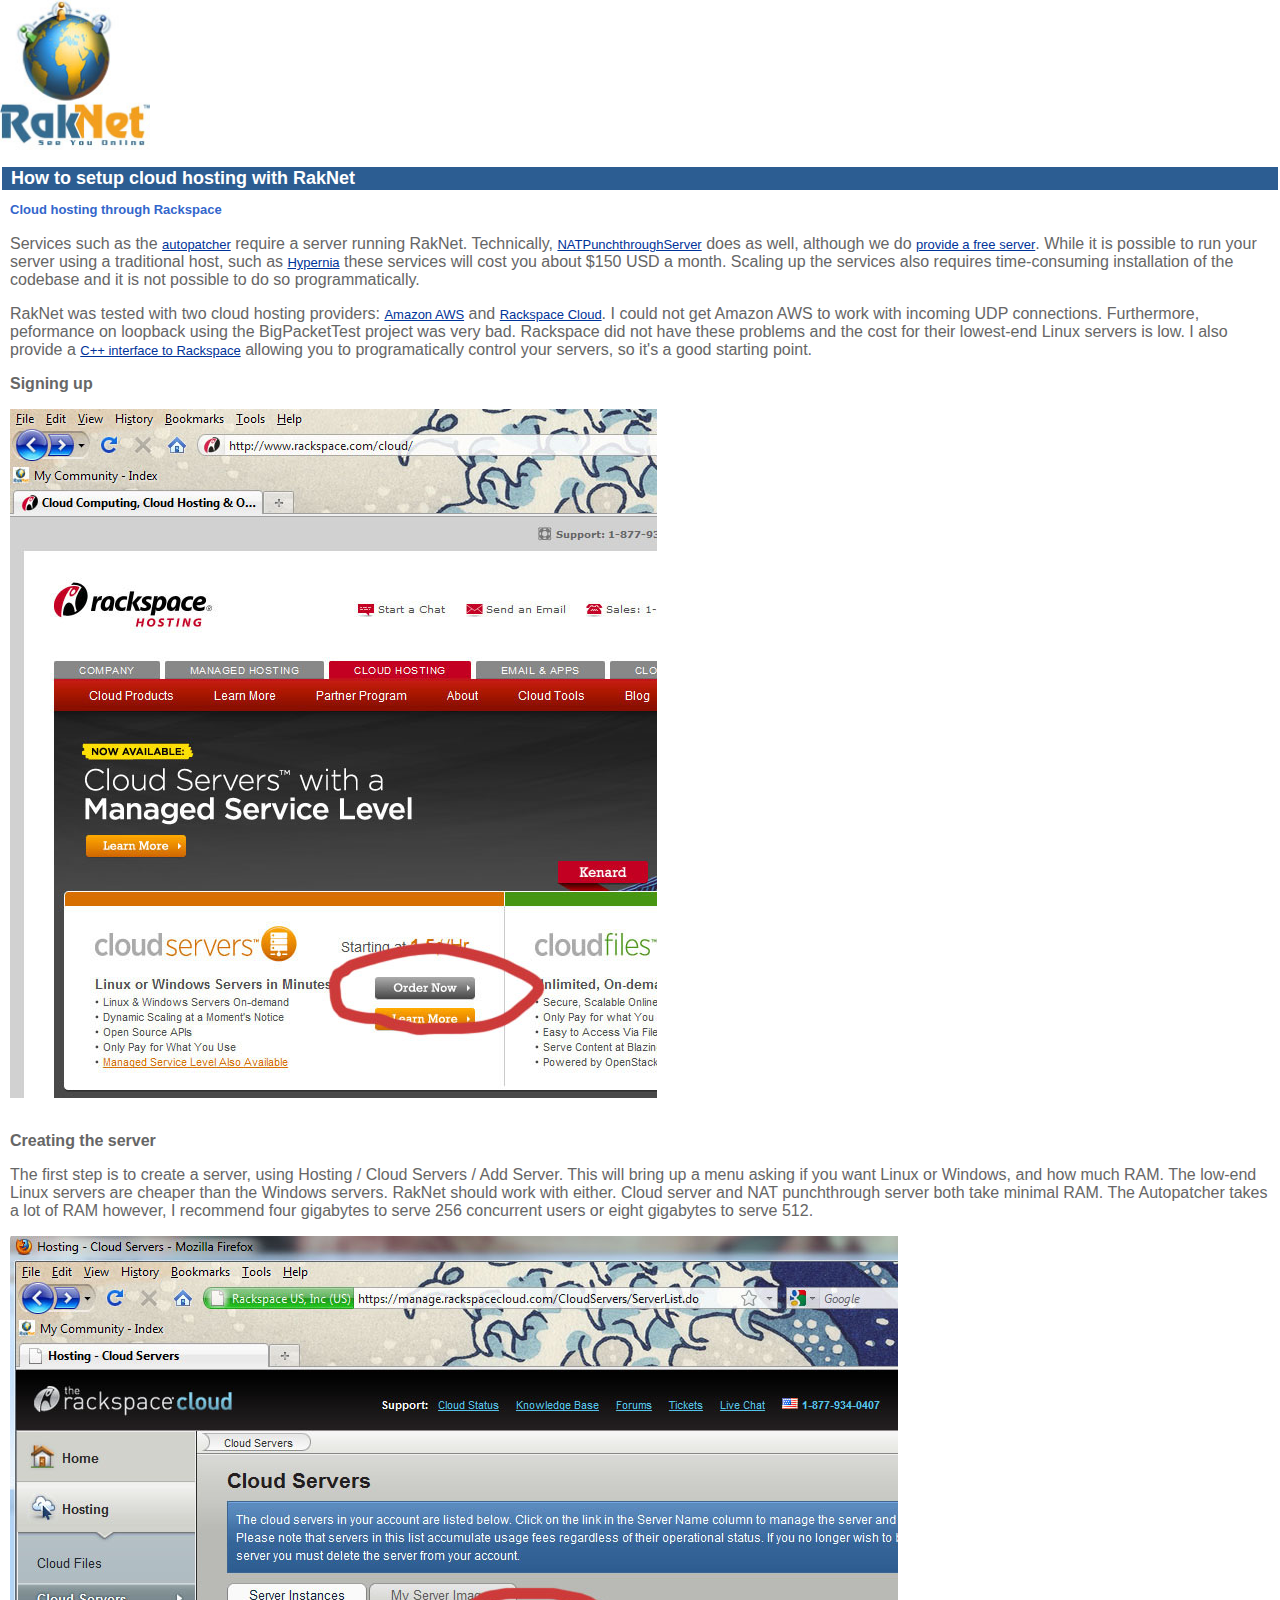
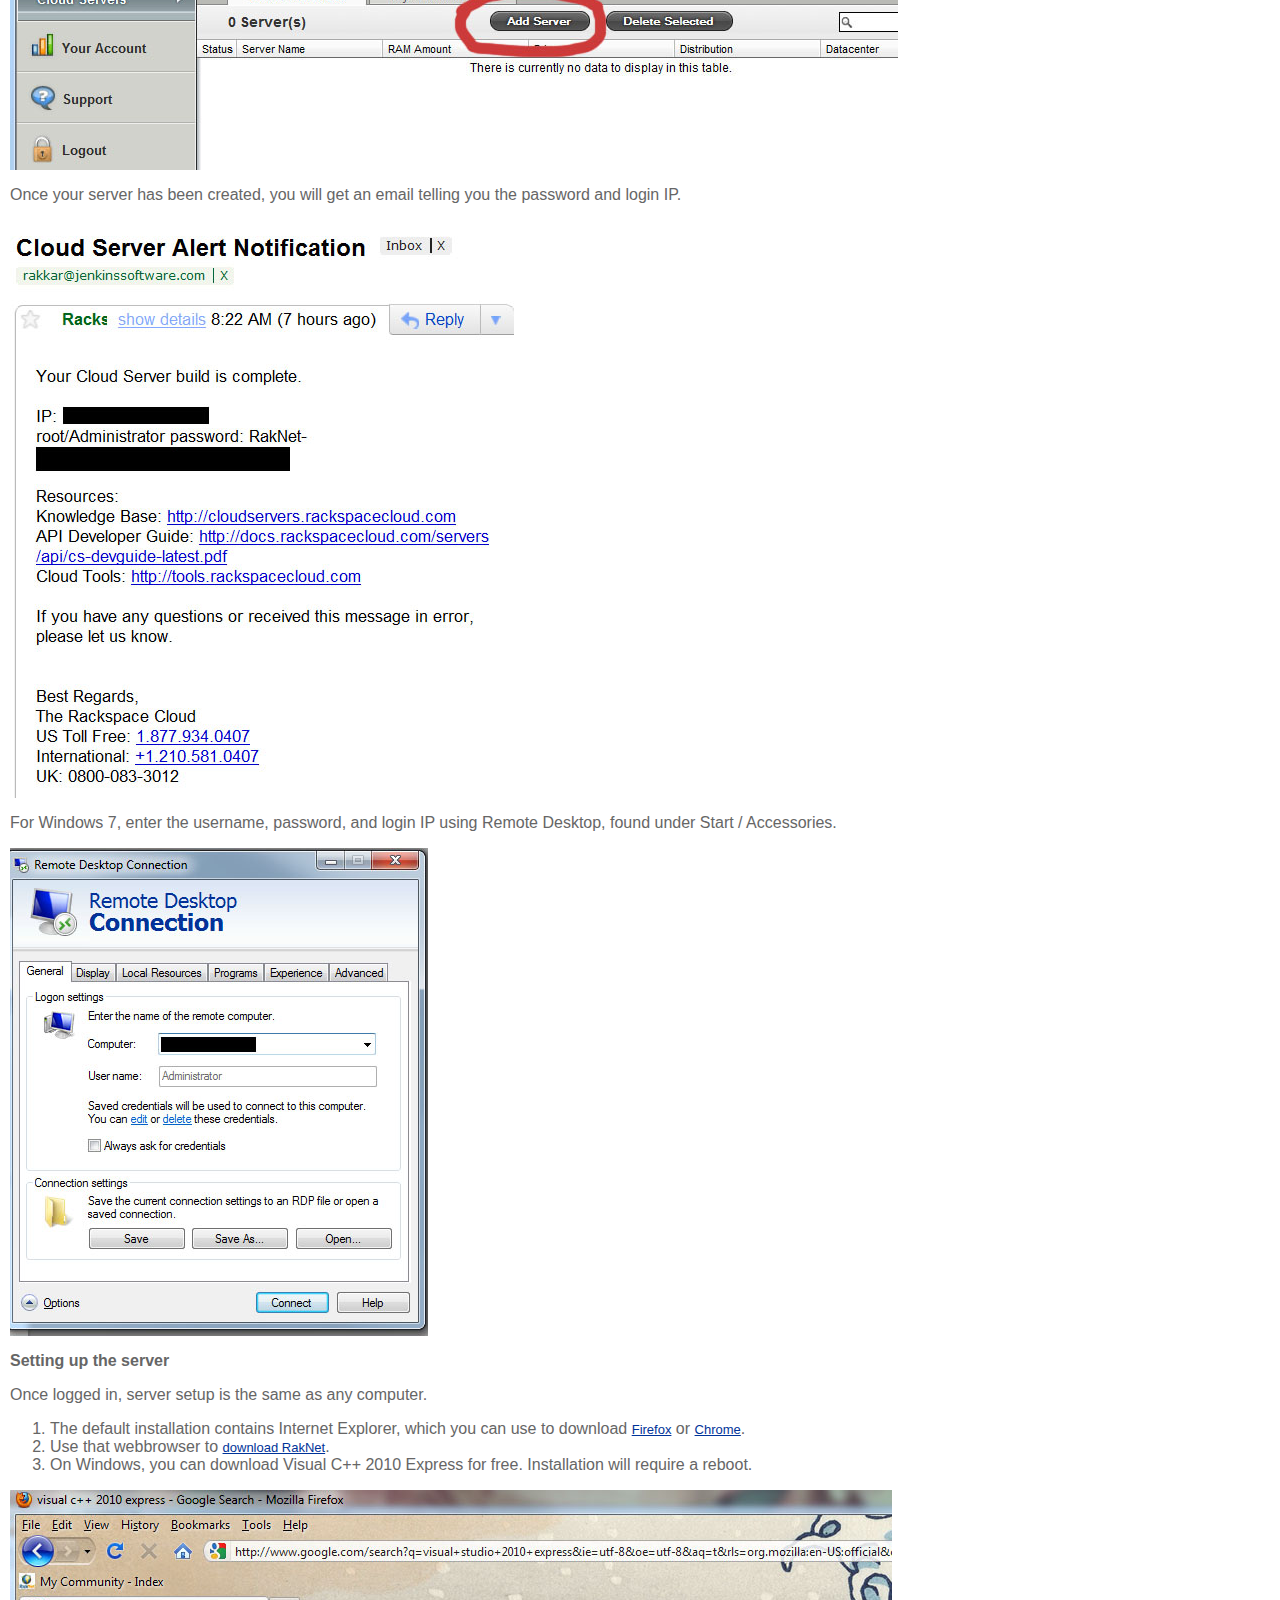
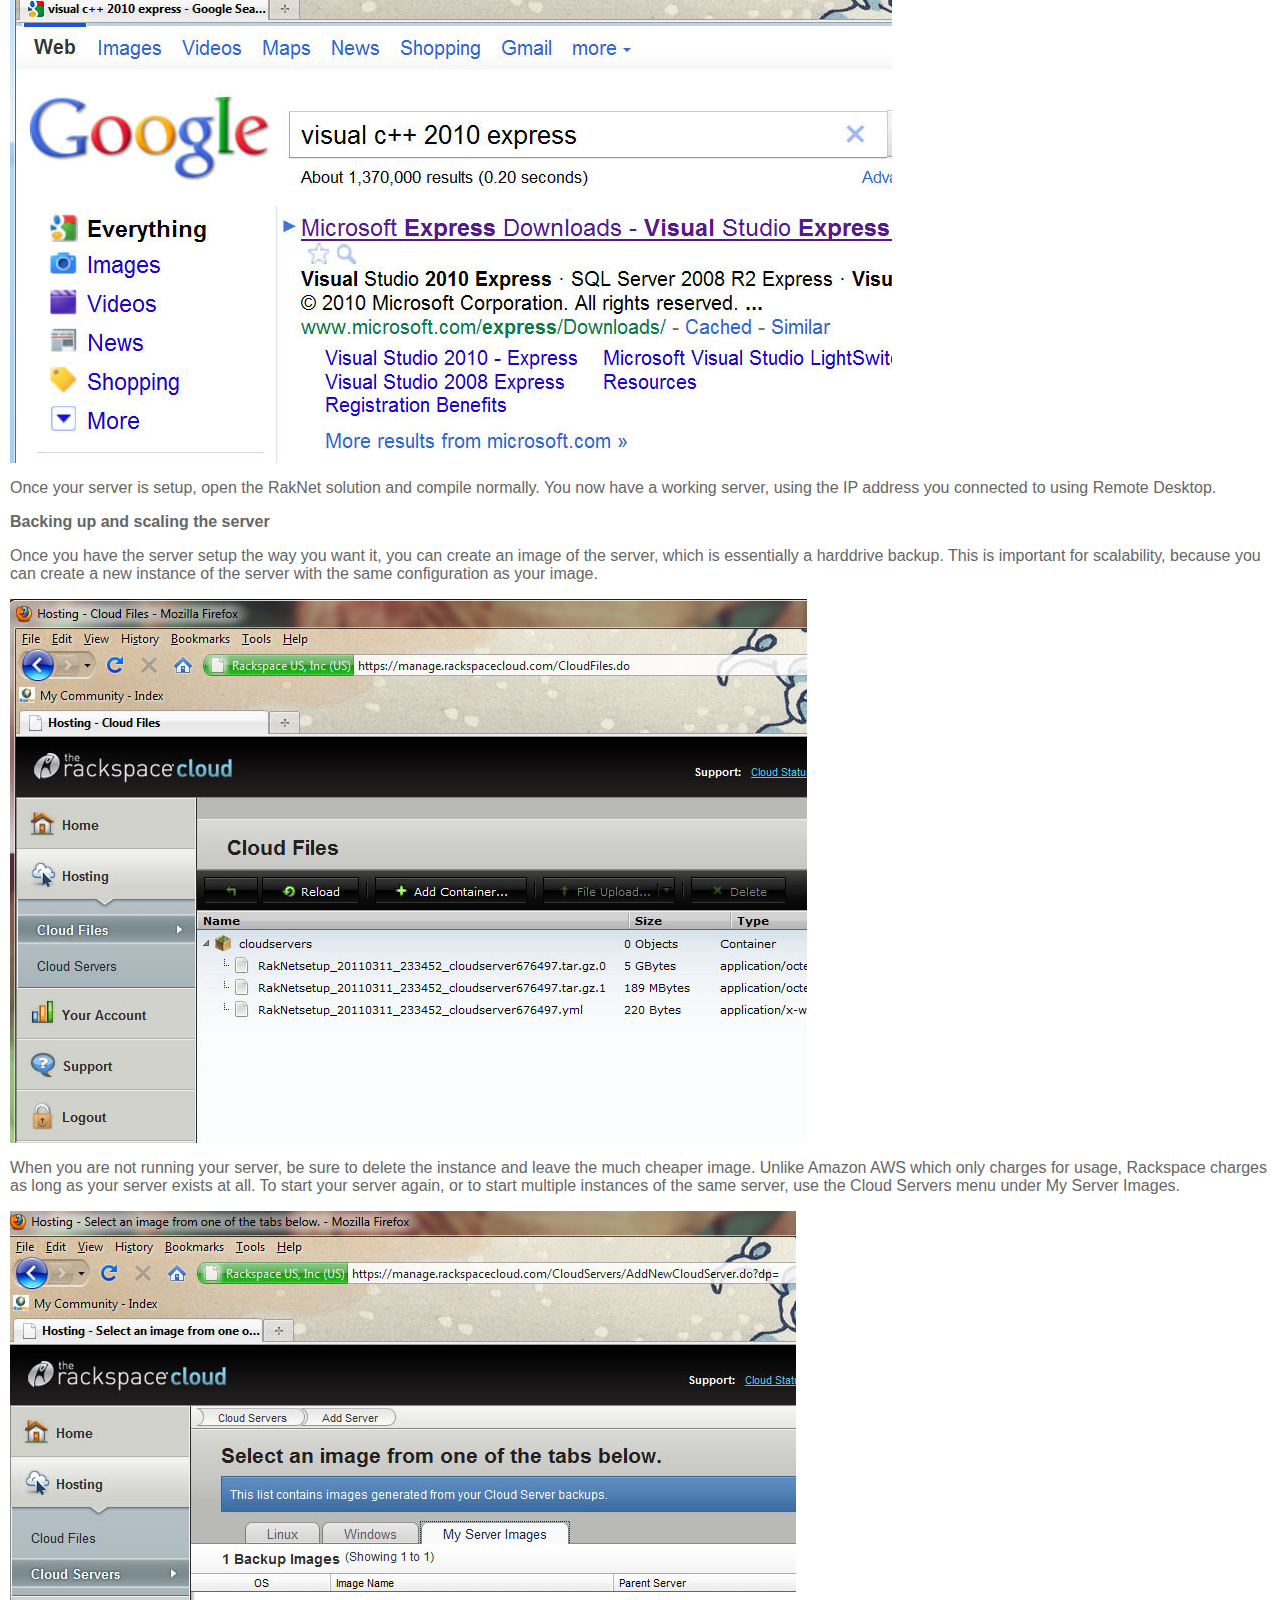
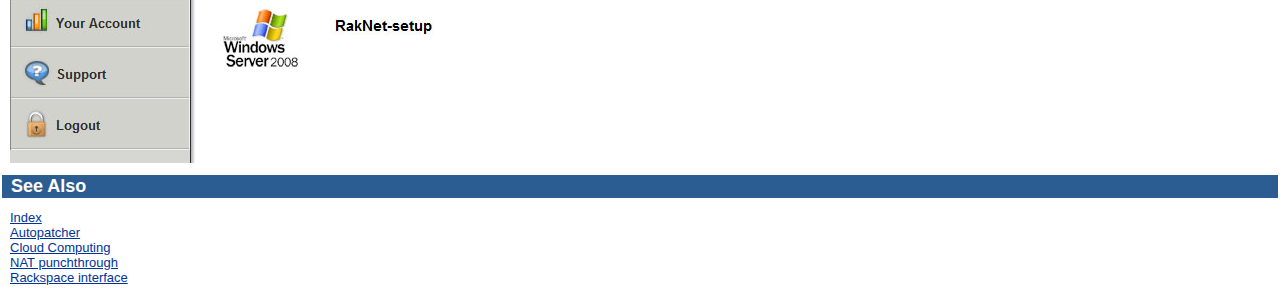
<file: cloudhosting.html>
<HTML>
<HEAD>

<TITLE>How to setup cloud hosting with RakNet</TITLE>
<meta http-equiv="Content-Type" content="text/html; charset=iso-8859-1">
</HEAD>
<link href="RaknetManual.css" rel="stylesheet" type="text/css">
<meta name="title" content="RakNet - Advanced multiplayer game networking API">
</HEAD>
<BODY BGCOLOR="#ffffff" LINK="#003399" vlink="#003399" alink="#003399" LEFTMARGIN="0" TOPMARGIN="0" MARGINWIDTH="0" MARGINHEIGHT="0"">
<span style="background-color: rgb(255, 255, 255);"><img src="RakNet_Icon_Final-copy.jpg" alt="Oculus VR, Inc." width="150" height="150"></span><BR>
<BR>

<table width="100%" border="0"><tr><td bgcolor="#2c5d92" class="RakNetWhiteHeader">
<img src="spacer.gif" width="8" height="1">How to setup cloud hosting with RakNet</td>
</tr></table>
<TABLE BORDER="0" CELLPADDING="10" CELLSPACING="0" WIDTH="100%"><TR><TD>
<P><span class="RakNetBlueHeader">Cloud hosting through Rackspace</span><BR>
  <br>
Services such as the <a href="autopatcher.html">autopatcher</a> require a server running RakNet. Technically, <a href="natpunchthrough.html">NATPunchthroughServer</a> does as well, although we do <a href="http://www.jenkinssoftware.com/forum/index.php?topic=5006.0">provide a free server</a>. While it is possible to run your server using a traditional host, such as <a href="http://www.hypernia.com/">Hypernia</a> these services will cost you about $150 USD a month. Scaling up the services also requires time-consuming installation of the codebase and it is not possible to do so programmatically.
<P>RakNet was tested with two cloud hosting providers: <a href="http://aws.amazon.com/">Amazon AWS</a> and <a href="http://www.rackspace.com/cloud/">Rackspace Cloud</a>. I could not get Amazon AWS to work with incoming UDP connections. Furthermore, peformance on loopback using the BigPacketTest project was very bad. Rackspace did not have these problems and the cost for their lowest-end Linux servers is low. I also provide a <a href="rackspaceinterface.html">C++ interface to Rackspace</a> allowing you to programatically control your servers, so it's a good starting point.<P><strong>Signing up</strong>
<P><img src="cloudhosting1.jpg">
<P><br>
  <strong>Creating the server</strong>
<P>The first step is to create a server, using Hosting / Cloud Servers / Add Server. This will bring up a menu asking if you want Linux or Windows, and how much RAM. The low-end Linux servers are cheaper than the Windows servers. RakNet should work with either. Cloud server and NAT punchthrough server both take minimal RAM. The Autopatcher takes a lot of RAM however, I recommend four gigabytes to serve 256 concurrent users or eight gigabytes to serve 512.
<P><img src="cloudhosting2.jpg">
<P>Once your server has been created, you will get an email telling you the password and login IP.
<P><img src="cloudhosting3.jpg">  
  <P> For Windows 7, enter the username, password, and login IP using Remote Desktop, found under Start / Accessories.
  <P><img src="cloudhosting4.jpg">  
  <P>
  <P><strong>Setting up the server</strong>  
  <P>Once logged in, server setup is the same as any computer.  
  <ol>
    <li> The default installation contains Internet Explorer, which you can use to download <a href="http://www.mozilla.com/en-US/firefox/">Firefox</a> or <a href="http://www.google.com/chrome">Chrome</a>.</li>
    <li> Use that webbrowser to <a href="http://www.jenkinssoftware.com/download.html">download RakNet</a>. </li>
    <li>On Windows, you can download Visual C++ 2010 Express for free. Installation will require a reboot.</li>
    </ol>
  <p><img src="cloudhosting5.jpg"></p>
  <p>Once your server is setup, open the RakNet solution and compile normally. You now have a working server, using the IP address you connected to using Remote Desktop.</p>
  <p><strong>Backing up and scaling the server</strong></p>
  <P>Once you have the server setup the way you want it, you can create an image of the server, which is essentially a harddrive backup. This is important for scalability, because you can create a new instance of the server with the same configuration as your image.
  <P><img src="cloudhosting6.jpg">  
  <P>When you are not running your server, be sure to delete the instance and leave the much cheaper image. Unlike Amazon AWS which only charges for usage, Rackspace charges as long as your server exists at all. To start your server again, or to start multiple instances of the same server, use the Cloud Servers menu under My Server Images.
  <P><img src="cloudhosting7.jpg"> 
</TD>
</TR></TABLE>
<table width="100%" border="0"><tr><td bgcolor="#2c5d92" class="RakNetWhiteHeader">
<img src="spacer.gif" width="8" height="1">See Also</td>
</tr></table>
<TABLE BORDER="0" CELLPADDING="10" CELLSPACING="0" WIDTH="100%"><TR><TD>

<A HREF="index.html">Index</A><BR>
<a href="autopatcher.html">Autopatcher</a><BR>
<a href="cloudcomputing.html">Cloud Computing</a><BR>
<a href="natpunchthrough.html">NAT punchthrough</a><BR>
<a href="rackspaceinterface.html">Rackspace interface</A>
</TD></TR></TABLE>
</BODY>
</HTML>
</file>
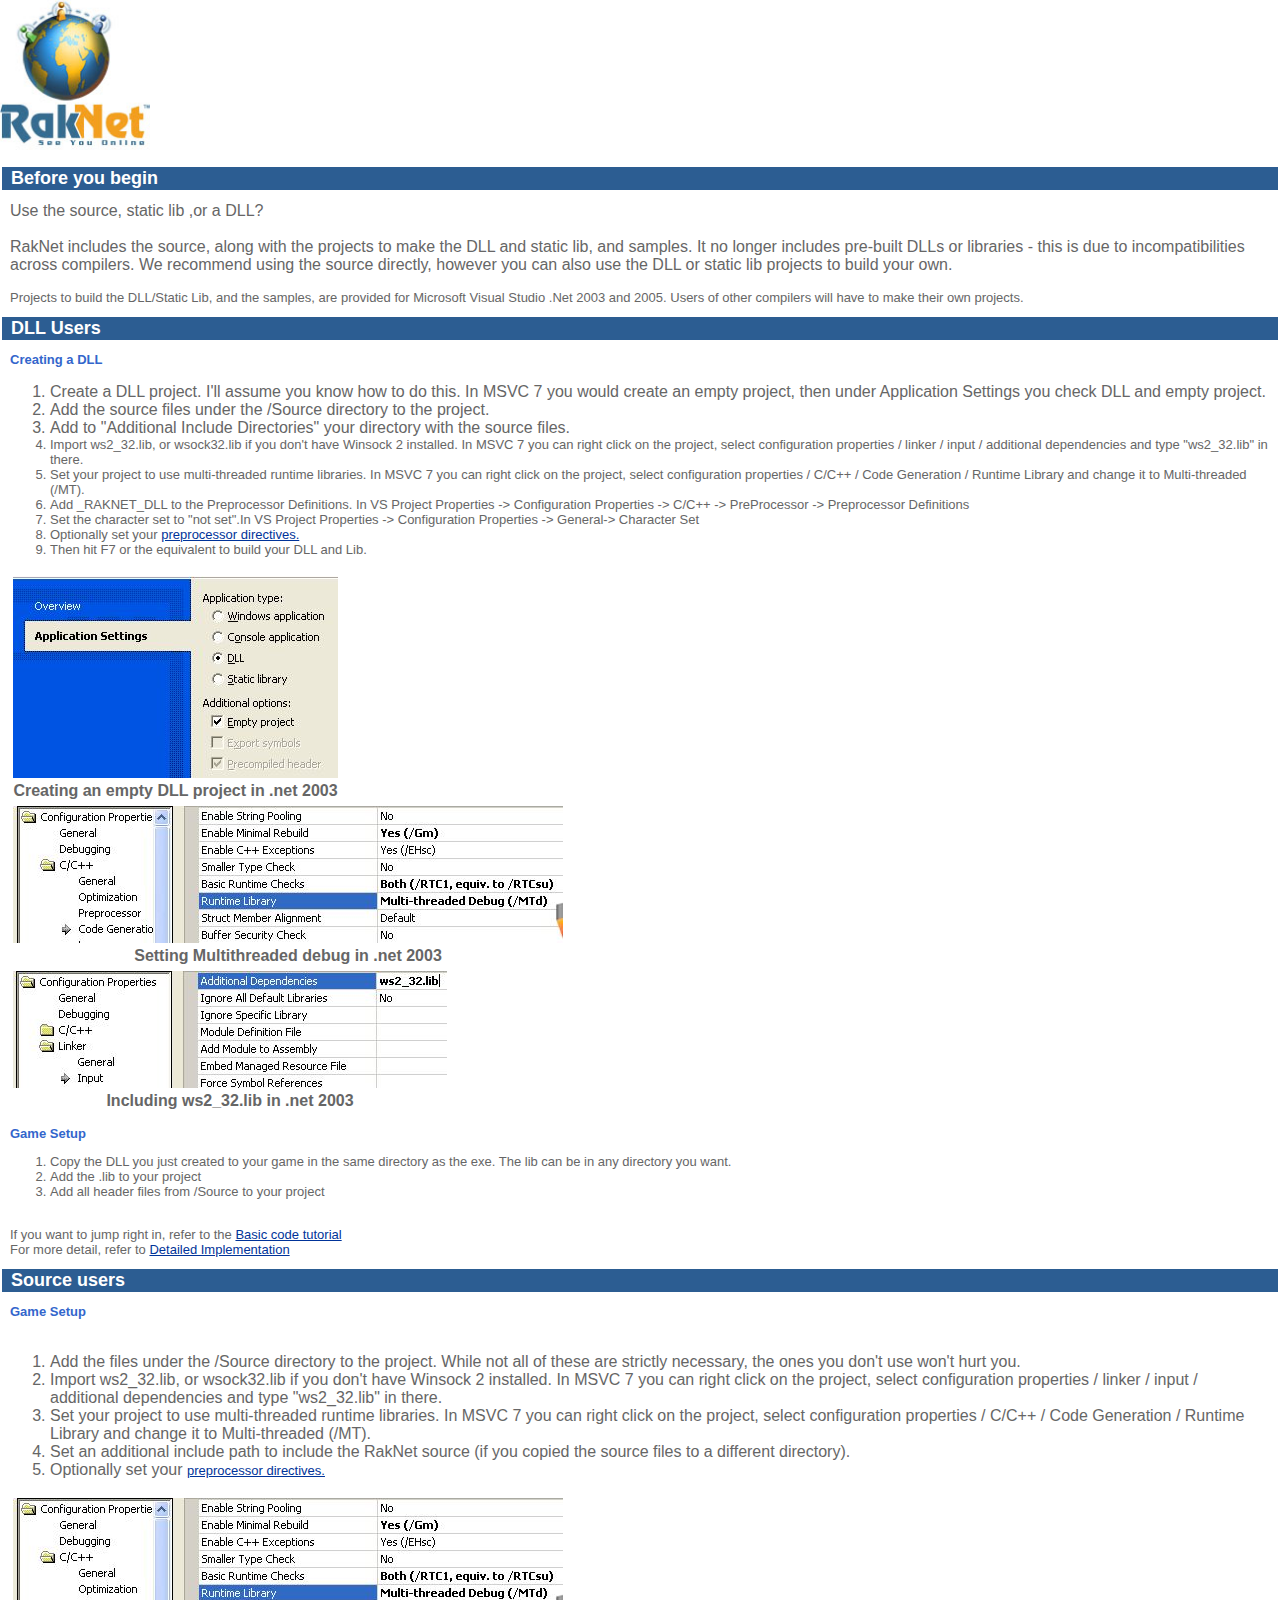
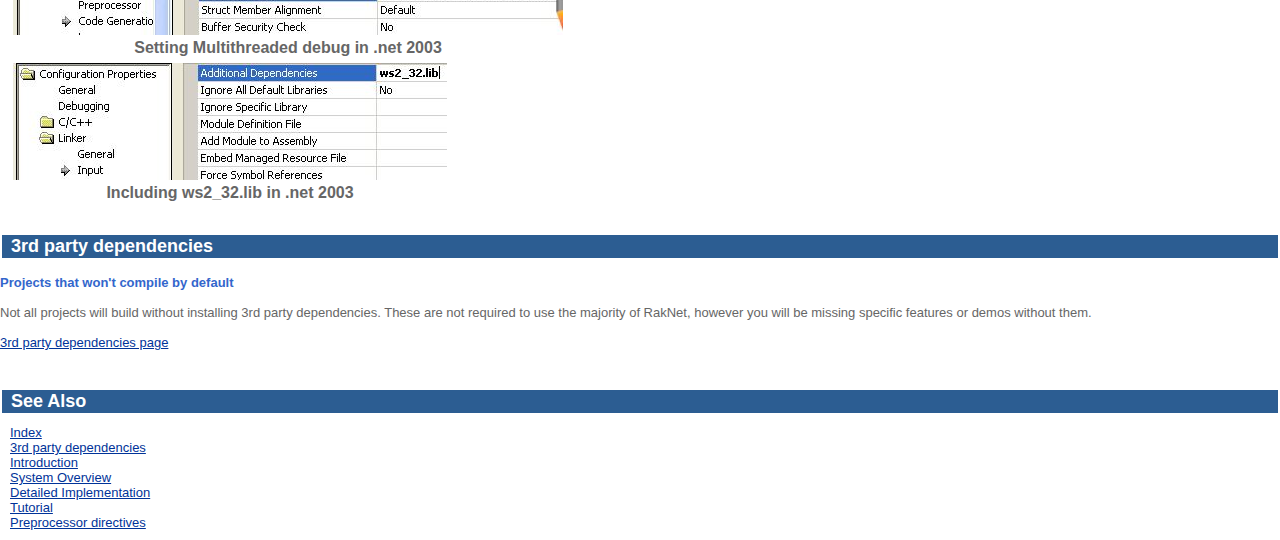
<file: compilersetup.html>
<HTML>
<HEAD>
<TITLE>Compiler Setup</TITLE>
<meta http-equiv="Content-Type" content="text/html; charset=iso-8859-1"></HEAD>
<link href="RaknetManual.css" rel="stylesheet" type="text/css">
<meta name="title" content="RakNet - Advanced multiplayer game networking API">
</HEAD>
<BODY BGCOLOR="#ffffff" LINK="#003399" vlink="#003399" alink="#003399" LEFTMARGIN="0" TOPMARGIN="0" MARGINWIDTH="0" MARGINHEIGHT="0"">
<img src="RakNet_Icon_Final-copy.jpg" alt="Oculus VR, Inc." width="150" height="150"><BR>
<BR>

<table width="100%" border="0"><tr><td bgcolor="#2c5d92" class="RakNetWhiteHeader">
<img src="spacer.gif" width="8" height="1">Before you begin</td>
</tr></table>
<TABLE BORDER="0" CELLPADDING="10" CELLSPACING="0" WIDTH="100%"><TR>
  <TD>
Use the source, static lib ,or a DLL?
<BR>
<BR>

RakNet includes the source, along with the projects to make the DLL and static lib, and samples.  It no longer includes pre-built DLLs or libraries - this is due to incompatibilities across compilers. We recommend using the source directly, however you can also use the DLL or static lib projects to build your own.

<P><font color="#666666" size="2" face="Geneva, Verdana, Arial, Helvetica, sans-serif" class="G10">Projects to build the DLL/Static Lib, and the samples, are provided for Microsoft Visual Studio .Net 2003 and 2005. 

  Users of other compilers will have to make their own projects.<BR>



</TD></TR></TABLE>

<table width="100%" border="0"><tr><td bgcolor="#2c5d92" class="RakNetWhiteHeader">
<img src="spacer.gif" width="8" height="1">DLL Users</td>
</tr></table>

<TABLE BORDER="0" CELLPADDING="10" CELLSPACING="0" WIDTH="100%"><TR><TD>
  <p class="RakNetBlueHeader">Creating a DLL</p>
  <ol>
    <li>Create a DLL project.  I'll assume you know how to do this.  In MSVC 7 you would create an empty project, then under Application Settings you check DLL and empty project.</li>
    <li>Add the source files under the /Source directory to the project.</li>
    <li>Add to "Additional Include Directories" your directory with the source files.<font color="#666666" size="2" face="Geneva, Verdana, Arial, Helvetica, sans-serif" class="G10"></li>
    <li>Import ws2_32.lib, or wsock32.lib if you don't have Winsock 2 installed.  In MSVC 7 you can right click on the project, select configuration properties / linker / input / additional dependencies and type "ws2_32.lib" in there.</li>
    <li>Set your project to use multi-threaded runtime libraries.  In MSVC 7 you can right click on the project, select configuration properties / C/C++ / Code Generation / Runtime Library and change it to Multi-threaded (/MT).</li>
    <li>Add _RAKNET_DLL to the Preprocessor Definitions. In VS Project Properties -> Configuration Properties -> C/C++ -> PreProcessor -> Preprocessor Definitions</li>
    <li>Set the character set to "not set".In VS Project Properties -> Configuration Properties -> General-> Character Set </li>
    <li>Optionally set your <A HREF="preprocessordirectives.html">preprocessor directives.</A></li>
    <li>Then hit F7 or the equivalent to build your DLL and Lib.</li>
  </ol>
  <TABLE><TR><TD>
<A HREF="makedll.jpg"><IMG SRC="makedllsmall.jpg"></A><BR>
</TD>
<TR ALIGN="CENTER"><TD>
<B>Creating an empty DLL project in .net 2003</B></TD></TR></TABLE>
<TABLE><TR><TD>
<A HREF="multithreadeddebug.jpg"><IMG SRC="multithreadeddebugsmall.jpg"></A><BR>
</TD>
<TR ALIGN="CENTER"><TD>
<B>Setting Multithreaded debug in .net 2003</B></TD></TR></TABLE>
<TABLE><TR><TD>
<A HREF="ws2_32include.jpg"><IMG SRC="ws2_32includesmall.jpg"></A><BR>
<TR ALIGN="CENTER"><TD>
<B>Including ws2_32.lib in .net 2003</B>
</TD></TR></TABLE>


<p class="RakNetBlueHeader">Game Setup    </p>
<OL>
  <LI>Copy the DLL you just created to your game in the same directory as the exe.  The lib can be in any directory you want.
  <LI>Add the .lib to your project
  <LI>Add all header files from /Source to your project</OL>
<BR>

If you want to jump right in, refer to the <A HREF="tutorial.html">Basic code tutorial</A><BR>
For more detail, refer to <A HREF="detailedimplementation.html">Detailed Implementation</A>

</TD>
</TR></TABLE>
<table width="100%" border="0"><tr><td bgcolor="#2c5d92" class="RakNetWhiteHeader">
<img src="spacer.gif" width="8" height="1">Source users</td>
</tr></table>

<TABLE BORDER="0" CELLPADDING="10" CELLSPACING="0" WIDTH="100%"><TR><TD>
<span class="RakNetBlueHeader">Game Setup</span><BR>
<BR>

<OL>
<LI>Add the files under the /Source directory to the project.  While not all of these are strictly necessary, the ones you don't use won't hurt you.
<LI>Import ws2_32.lib, or wsock32.lib if you don't have Winsock 2 installed.  In MSVC 7 you can right click on the project, select configuration properties / linker / input / additional dependencies and type "ws2_32.lib" in there.
<LI>Set your project to use multi-threaded runtime libraries.  In MSVC 7 you can right click on the project, select configuration properties / C/C++ / Code Generation / Runtime Library and change it to Multi-threaded (/MT).
<LI>Set an additional include path to include the RakNet source (if you copied the source files to a different directory).
<LI>Optionally set your <A HREF="preprocessordirectives.html">preprocessor directives.</A>
</OL>


<TABLE><TR><TD>
<A HREF="multithreadeddebug.jpg"><IMG SRC="multithreadeddebugsmall.jpg"></A><BR>
</TD>
<TR ALIGN="CENTER"><TD>
<B>Setting Multithreaded debug in .net 2003</B></TD></TR></TABLE>
<TABLE><TR><TD>
<A HREF="ws2_32include.jpg"><IMG SRC="ws2_32includesmall.jpg"></A><BR>
<TR ALIGN="CENTER"><TD>
<B>Including ws2_32.lib in .net 2003</B>
</TD></TR></TABLE>
<BR>

</TD>
</TR></TABLE>
<table width="100%" border="0">
  <tr><td bgcolor="#2c5d92" class="RakNetWhiteHeader">
  <img src="spacer.gif" width="8" height="1">3rd party dependencies</td>
</tr></table>
<BR>
<span class="RakNetBlueHeader">Projects that won't compile by default</span><BR>
<BR>
Not all projects will build without installing 3rd party dependencies. These are not required to use the majority of RakNet, however you will be missing specific features or demos without them.<BR>
<BR>
<A HREF="dependencies.html">3rd party dependencies page</A><BR>

<TABLE BORDER="0" CELLPADDING="10" CELLSPACING="0" WIDTH="100%"><TR><TD>

<BR>
</TD></TR></TABLE>

<table width="100%" border="0"><tr><td bgcolor="#2c5d92" class="RakNetWhiteHeader">
<img src="spacer.gif" width="8" height="1">See Also</td>
</tr></table>
<TABLE BORDER="0" CELLPADDING="10" CELLSPACING="0" WIDTH="100%"><TR><TD>

  <p><A HREF="index.html">Index</A><BR>
     <A HREF="dependencies.html">3rd party dependencies</A><BR>
    <A HREF="introduction.html">Introduction</A><BR>
    <A HREF="systemoverview.html">System Overview</A><BR>
    <A HREF="detailedimplementation.html">Detailed Implementation</A><BR>
    <A HREF="tutorial.html">Tutorial</A><BR>
    <A HREF="preprocessordirectives.html">Preprocessor directives</A><BR>
  </p></TD></TR></TABLE>

</BODY>
</HTML>
</file>
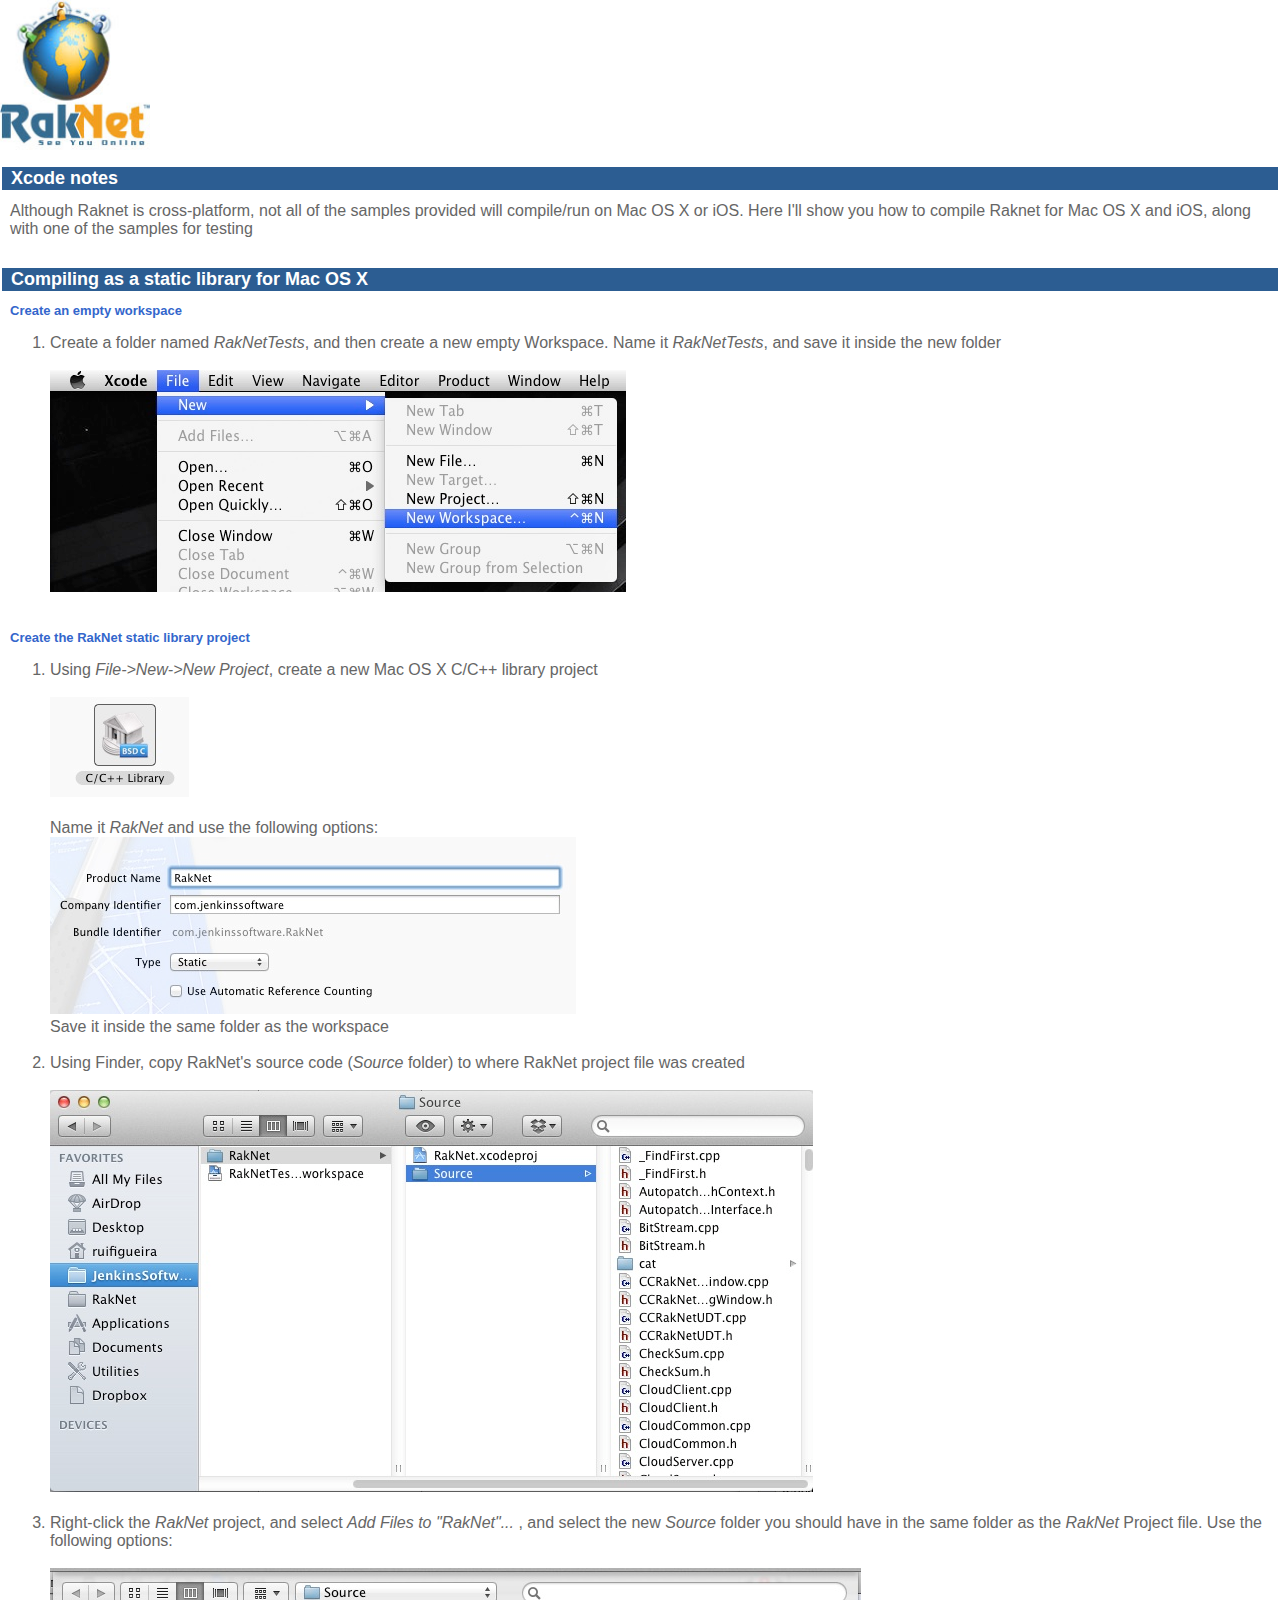
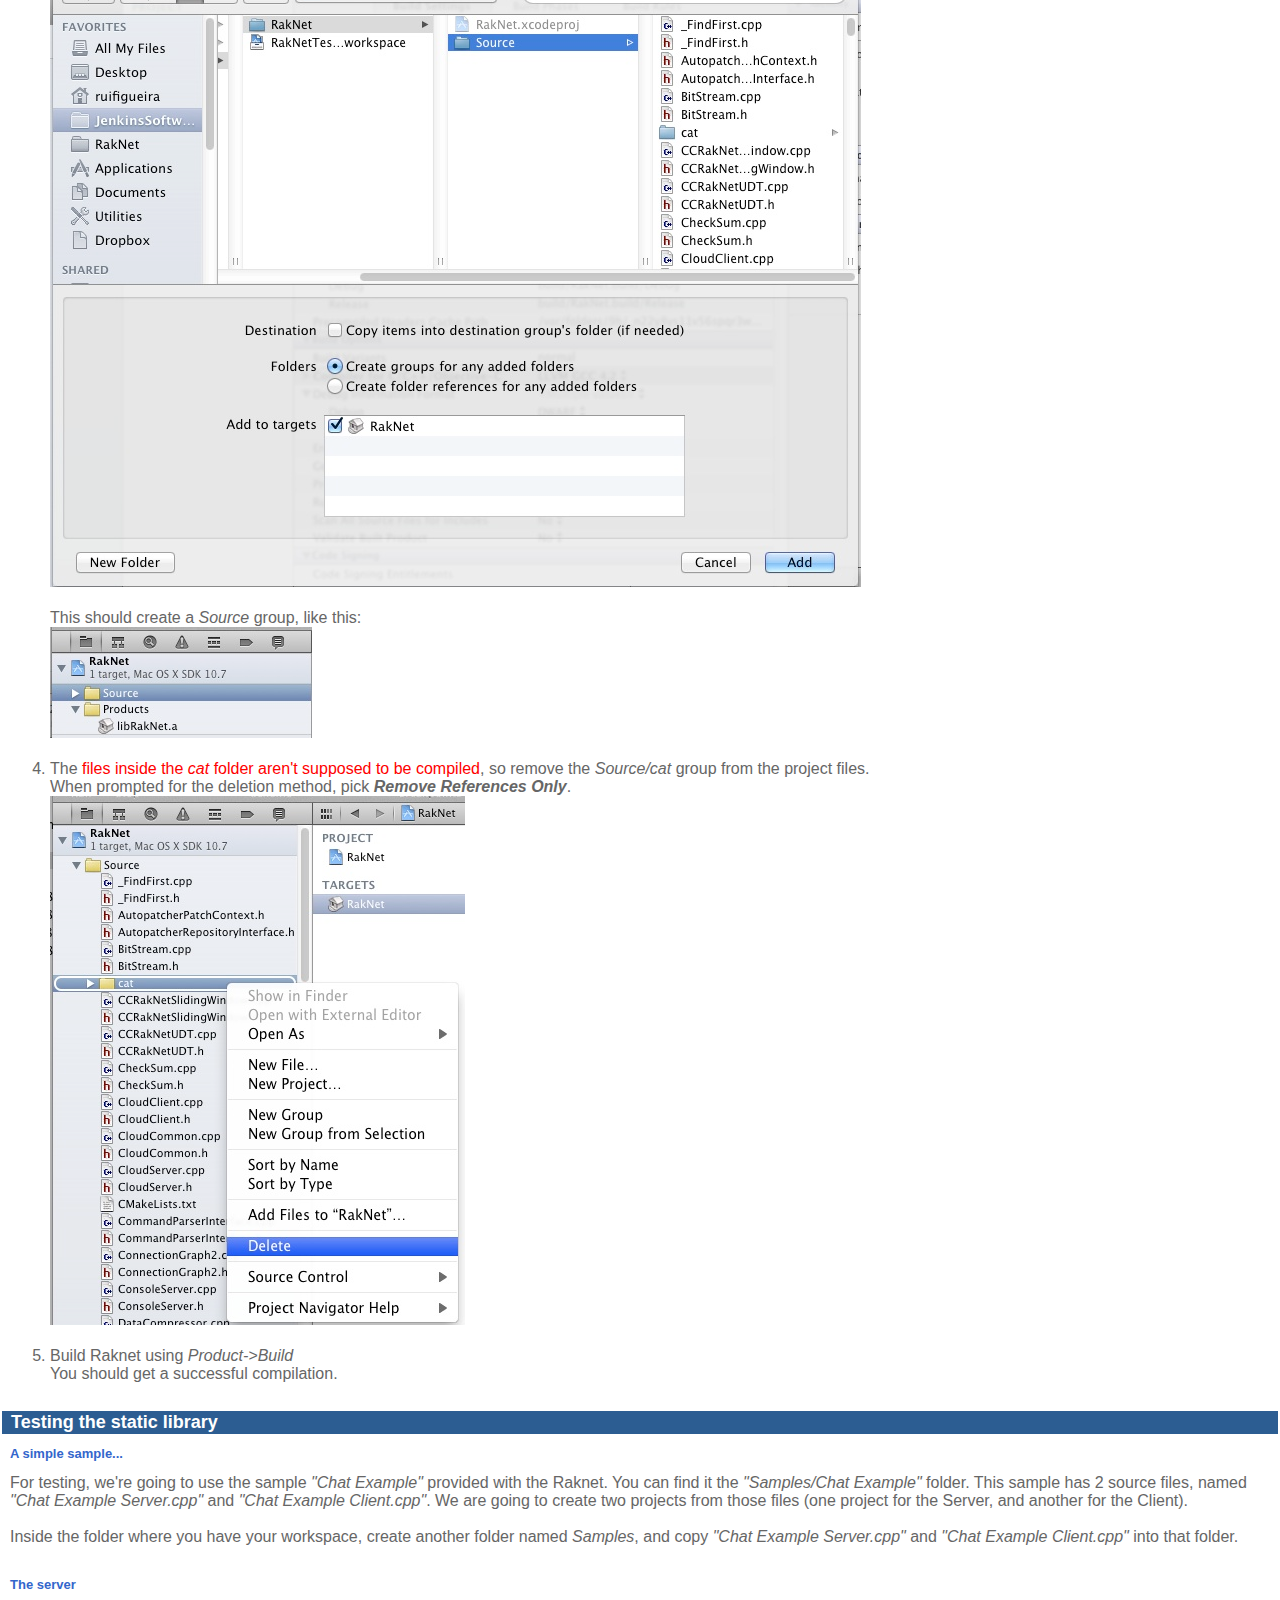
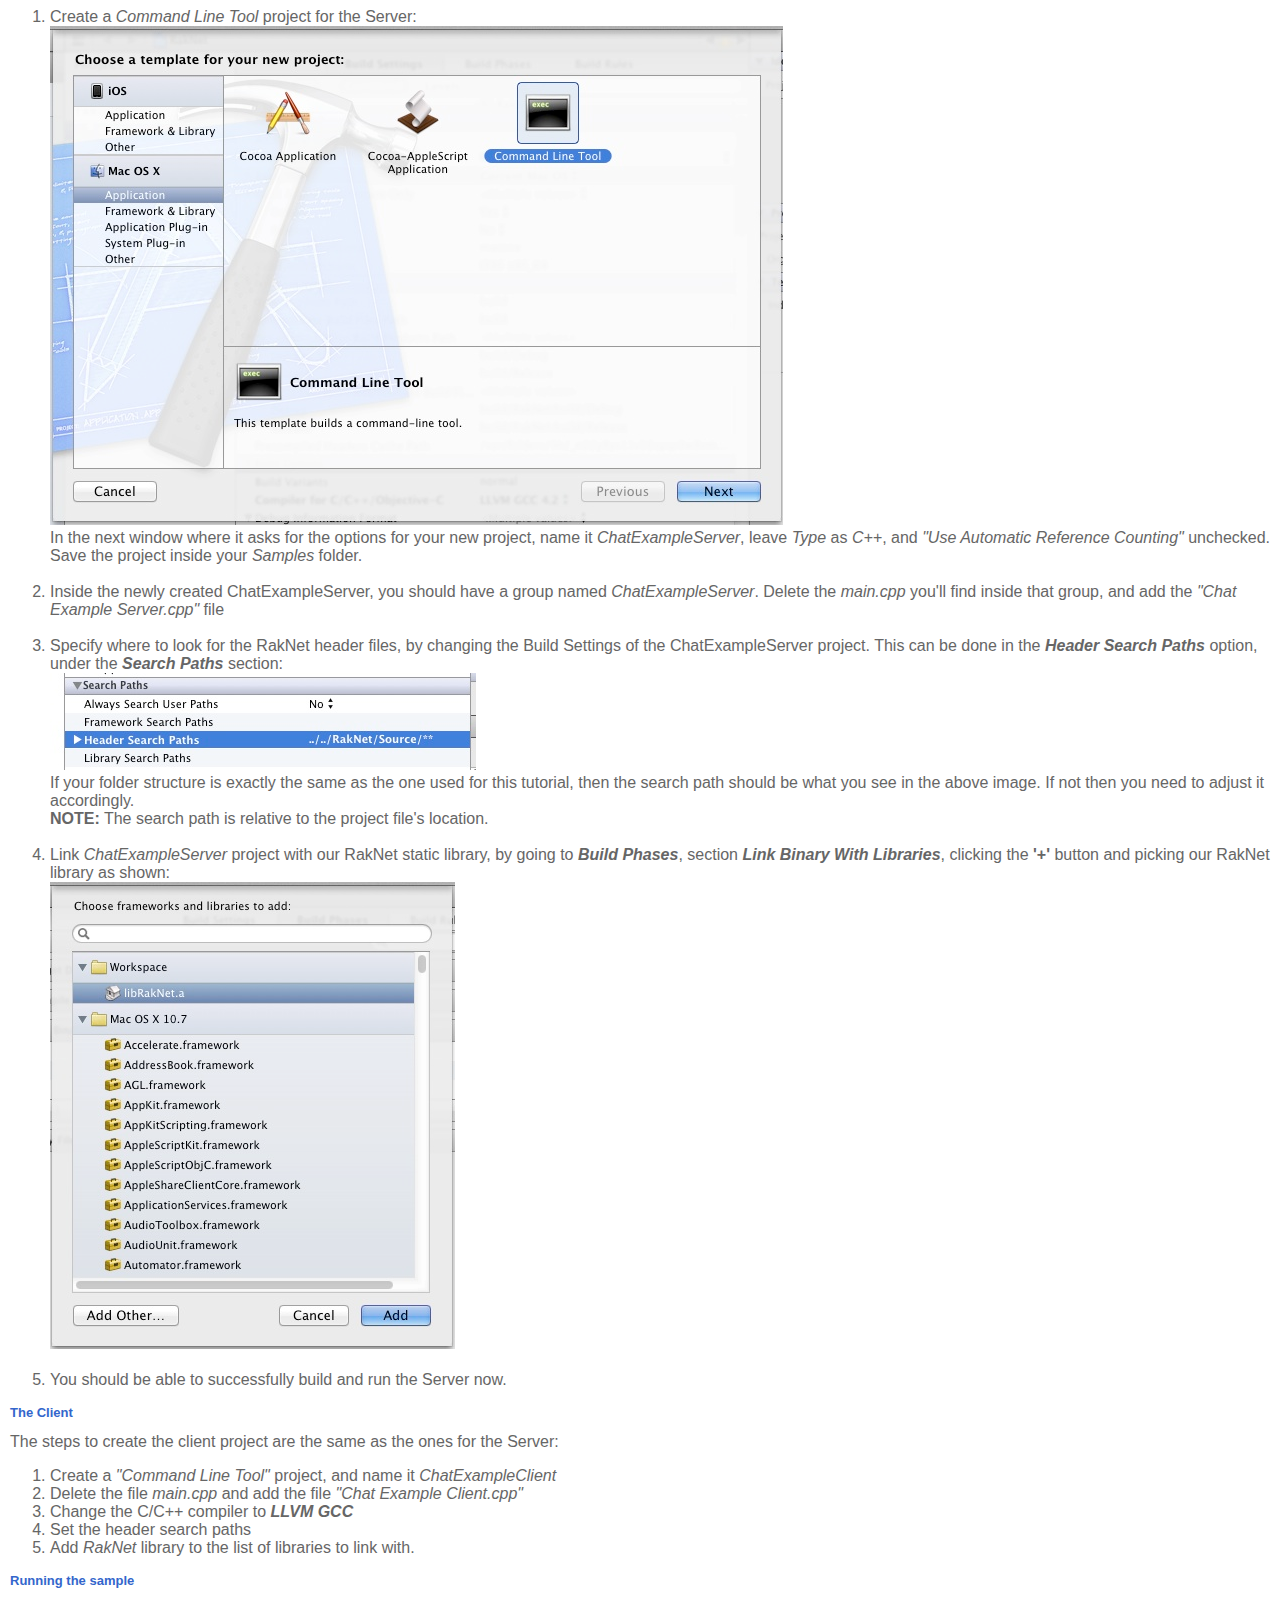
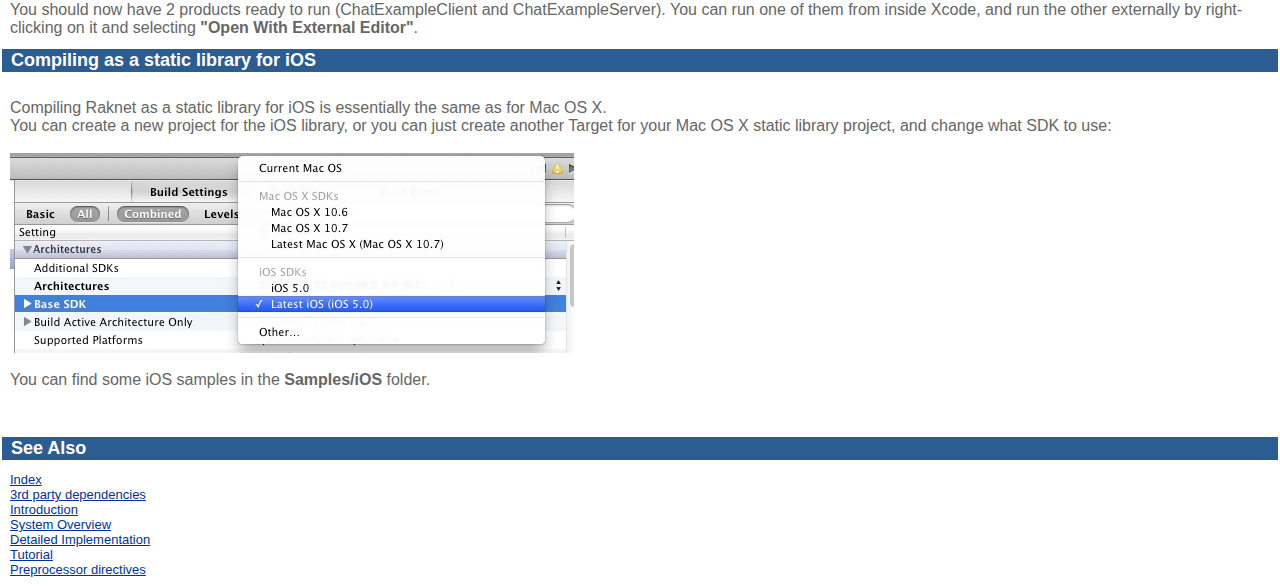
<file: compilersetup_xcode.html>
<HTML>
<HEAD>
<TITLE>Compiler Setup (Xcode)</TITLE>
<meta http-equiv="Content-Type" content="text/html; charset=iso-8859-1"></HEAD>
<link href="RaknetManual.css" rel="stylesheet" type="text/css">
<meta name="title" content="RakNet - Advanced multiplayer game networking API">
</HEAD>
<BODY BGCOLOR="#ffffff" LINK="#003399" vlink="#003399" alink="#003399" LEFTMARGIN="0" TOPMARGIN="0" MARGINWIDTH="0" MARGINHEIGHT="0"">
<img src="RakNet_Icon_Final-copy.jpg" alt="Oculus VR, Inc." width="150" height="150"><BR>
<BR>

<table width="100%" border="0"><tr><td bgcolor="#2c5d92" class="RakNetWhiteHeader">
<img src="spacer.gif" width="8" height="1">Xcode notes</td>
</tr></table>

<TABLE BORDER="0" CELLPADDING="10" CELLSPACING="0" WIDTH="100%">
<TR>
<TD>

Although Raknet is cross-platform, not all of the samples provided will compile/run on Mac OS X or iOS.
Here I'll show you how to compile Raknet for Mac OS X and iOS, along with one of the samples for testing
<br><br>
</TD></TR></TABLE>

<table width="100%" border="0"><tr><td bgcolor="#2c5d92" class="RakNetWhiteHeader">
<img src="spacer.gif" width="8" height="1">Compiling as a static library for Mac OS X</td>
</tr></table>

<TABLE BORDER="0" CELLPADDING="10" CELLSPACING="0" WIDTH="100%"><TR><TD>
  <p class="RakNetBlueHeader">Create an empty workspace</p>
  <ol>
  <li>Create a folder named <i>RakNetTests</i>, and then create a new empty Workspace. Name it <i>RakNetTests</i>, and save it inside the new folder<BR><BR>
  <IMG SRC="xcode_newworkspace.jpg"><BR><BR>
  </li>
  </ol>

  <p class="RakNetBlueHeader">Create the RakNet static library project</p>
  <ol>
  <li>
  Using <i>File->New->New Project</i>, create a new Mac OS X C/C++ library project<BR><BR>
  <A HREF="xcode_library.jpg"><IMG SRC="xcode_librarysmall.jpg"></A><BR><BR>
  Name it <i>RakNet</i> and use the following options:<BR>
  <IMG SRC="xcode_libraryname.jpg"><BR>
  Save it inside the same folder as the workspace<BR><BR>
  </li>
  
  <li>Using Finder, copy RakNet's source code (<i>Source</i> folder) to where RakNet project file was created<BR><BR>
  <IMG SRC="xcode_sourcefolder.jpg">
  <BR><BR>
  </li>
  <li>
  Right-click the <i>RakNet</i> project, and select <i>Add Files to "RakNet"...</i> ,
  and select the new <i>Source</i> folder you should have in the same folder as the <i>RakNet</i> 
  Project file. Use the following options:<BR><BR>
  <IMG SRC="xcode_addfiles.jpg"><BR><BR>
  This should create a <i>Source</i> group, like this:<BR>
  <IMG SRC="xcode_addfiles_newgroup.jpg"><BR><BR>
  </li>
  
  <li>
  The <font color="red">files inside the <i>cat</i> folder aren't supposed to be compiled</font>, so remove the <i>Source/cat</i> group from the project files.<br>
  When prompted for the deletion method, pick <strong><i>Remove References Only</i></strong>.<BR>
  <IMG SRC="xcode_remove_cat.jpg"><BR><BR>
  </li>
  
  <li>
  Build Raknet using <i>Product->Build</i><BR>
  You should get a successful compilation.
  </li>

  </ol>
  </TD></TR>
</TABLE>


<table width="100%" border="0"><tr><td bgcolor="#2c5d92" class="RakNetWhiteHeader">
<img src="spacer.gif" width="8" height="1">Testing the static library</td>
</tr></table>

<TABLE BORDER="0" CELLPADDING="10" CELLSPACING="0" WIDTH="100%"><TR><TD>
  <p class="RakNetBlueHeader">A simple sample...</p>
  For testing, we're going to use the sample <i>"Chat Example"</i> provided with the Raknet. You can find it the <i>"Samples/Chat Example"</i> folder.
  This sample has 2 source files, named <i>"Chat Example Server.cpp"</i> and <i>"Chat Example Client.cpp"</i>.
  We are going to create two projects from those files (one project for the Server, and another for the Client).

  <BR><BR>
  Inside the folder where you have your workspace, create another folder named <i>Samples</i>, 
  and copy <i>"Chat Example Server.cpp"</i> and <i>"Chat Example Client.cpp"</i> into that folder.<BR><BR>
  
  <p class="RakNetBlueHeader">The server</p>
  <ol>
  <li>Create a <i>Command Line Tool</i> project for the Server:<BR>
  <IMG SRC="xcode_newcommandlinetool.jpg"><BR>
  In the next window where it asks for the options for your new project, name it <i>ChatExampleServer</i>, 
  leave <i>Type</i> as <i>C++</i>, and <i>"Use Automatic Reference Counting"</i> unchecked.<BR>
  Save the project inside your <i>Samples</i> folder.<BR><BR>
  <li>
  Inside the newly created ChatExampleServer, you should have a group named <i>ChatExampleServer</i>.
  Delete the <i>main.cpp</i> you'll find inside that group, and add the <i>"Chat Example Server.cpp"</i> file<BR><BR>
  </li>

  <li>
  Specify where to look for the RakNet header files, by changing the Build Settings of the ChatExampleServer project.
  This can be done in the <strong><i>Header Search Paths</i></strong> option, under the <strong><i>Search Paths</i></strong> section:<BR>
  <IMG SRC="xcode_headersearchpaths.jpg"><BR>
  If your folder structure is exactly the same as the one used for this tutorial, then the search path
  should be what you see in the above image. If not then you need to adjust it accordingly.<BR>
  <strong>NOTE:</strong> The search path is relative to the project file's location.<BR><BR>
  </li>
  
  <li>
  Link <i>ChatExampleServer</i> project with our RakNet static library, by going to <strong><i>Build Phases</i></strong>, section
  <strong><i>Link Binary With Libraries</i></strong>, clicking the <strong>'+'</strong> button and picking our RakNet library as shown:<BR>
  <IMG SRC="xcode_linkwithlibrary.jpg"><BR><BR>
  </li>
  <li>
  You should be able to successfully build and run the Server now.<BR>
  </li>
  </ol>
  
   <p class="RakNetBlueHeader">The Client</p>
  The steps to create the client project are the same as the ones for the Server:
  <ol>
  <li>Create a <i>"Command Line Tool"</i> project, and name it <i>ChatExampleClient</i></li>
  <li>Delete the file <i>main.cpp</i> and add the file <i>"Chat Example Client.cpp"</i></li>
  <li>Change the C/C++ compiler to <strong><i>LLVM GCC</i></strong></li>
  <li>Set the header search paths</li>
  <li>Add <i>RakNet</i> library to the list of libraries to link with.</li>
  </ol>

   <p class="RakNetBlueHeader">Running the sample</p>
   You should now have 2 products ready to run (ChatExampleClient and ChatExampleServer). You can run
   one of them from inside Xcode, and run the other externally by right-clicking on it and selecting 
   <strong>"Open With External Editor"</strong>.
  
</TD></TR></TABLE>

<table width="100%" border="0"><tr><td bgcolor="#2c5d92" class="RakNetWhiteHeader">
<img src="spacer.gif" width="8" height="1">Compiling as a static library for iOS</td>
</tr></table>
<br>
<TABLE BORDER="0" CELLPADDING="10" CELLSPACING="0" WIDTH="100%"><TR><TD>

Compiling Raknet as a static library for iOS is essentially the same as for Mac OS X.<br>
You can create a new project for the iOS library, or you can just create another Target for your Mac OS X
static library project, and change what SDK to use:<br><br>
<img src="xcode_changesdk.jpg">
<br>
<br>
You can find some iOS samples in the <strong>Samples/iOS</strong> folder.<br><br>
<br>
</TD></TR>
</TABLE>

<table width="100%" border="0"><tr><td bgcolor="#2c5d92" class="RakNetWhiteHeader">
<img src="spacer.gif" width="8" height="1">See Also</td>
</tr></table>
<TABLE BORDER="0" CELLPADDING="10" CELLSPACING="0" WIDTH="100%"><TR><TD>

  <p><A HREF="index.html">Index</A><BR>
     <A HREF="dependencies.html">3rd party dependencies</A><BR>
    <A HREF="introduction.html">Introduction</A><BR>
    <A HREF="systemoverview.html">System Overview</A><BR>
    <A HREF="detailedimplementation.html">Detailed Implementation</A><BR>
    <A HREF="tutorial.html">Tutorial</A><BR>
    <A HREF="preprocessordirectives.html">Preprocessor directives</A><BR>
  </p></TD></TR></TABLE>



</BODY>
</HTML>
</file>
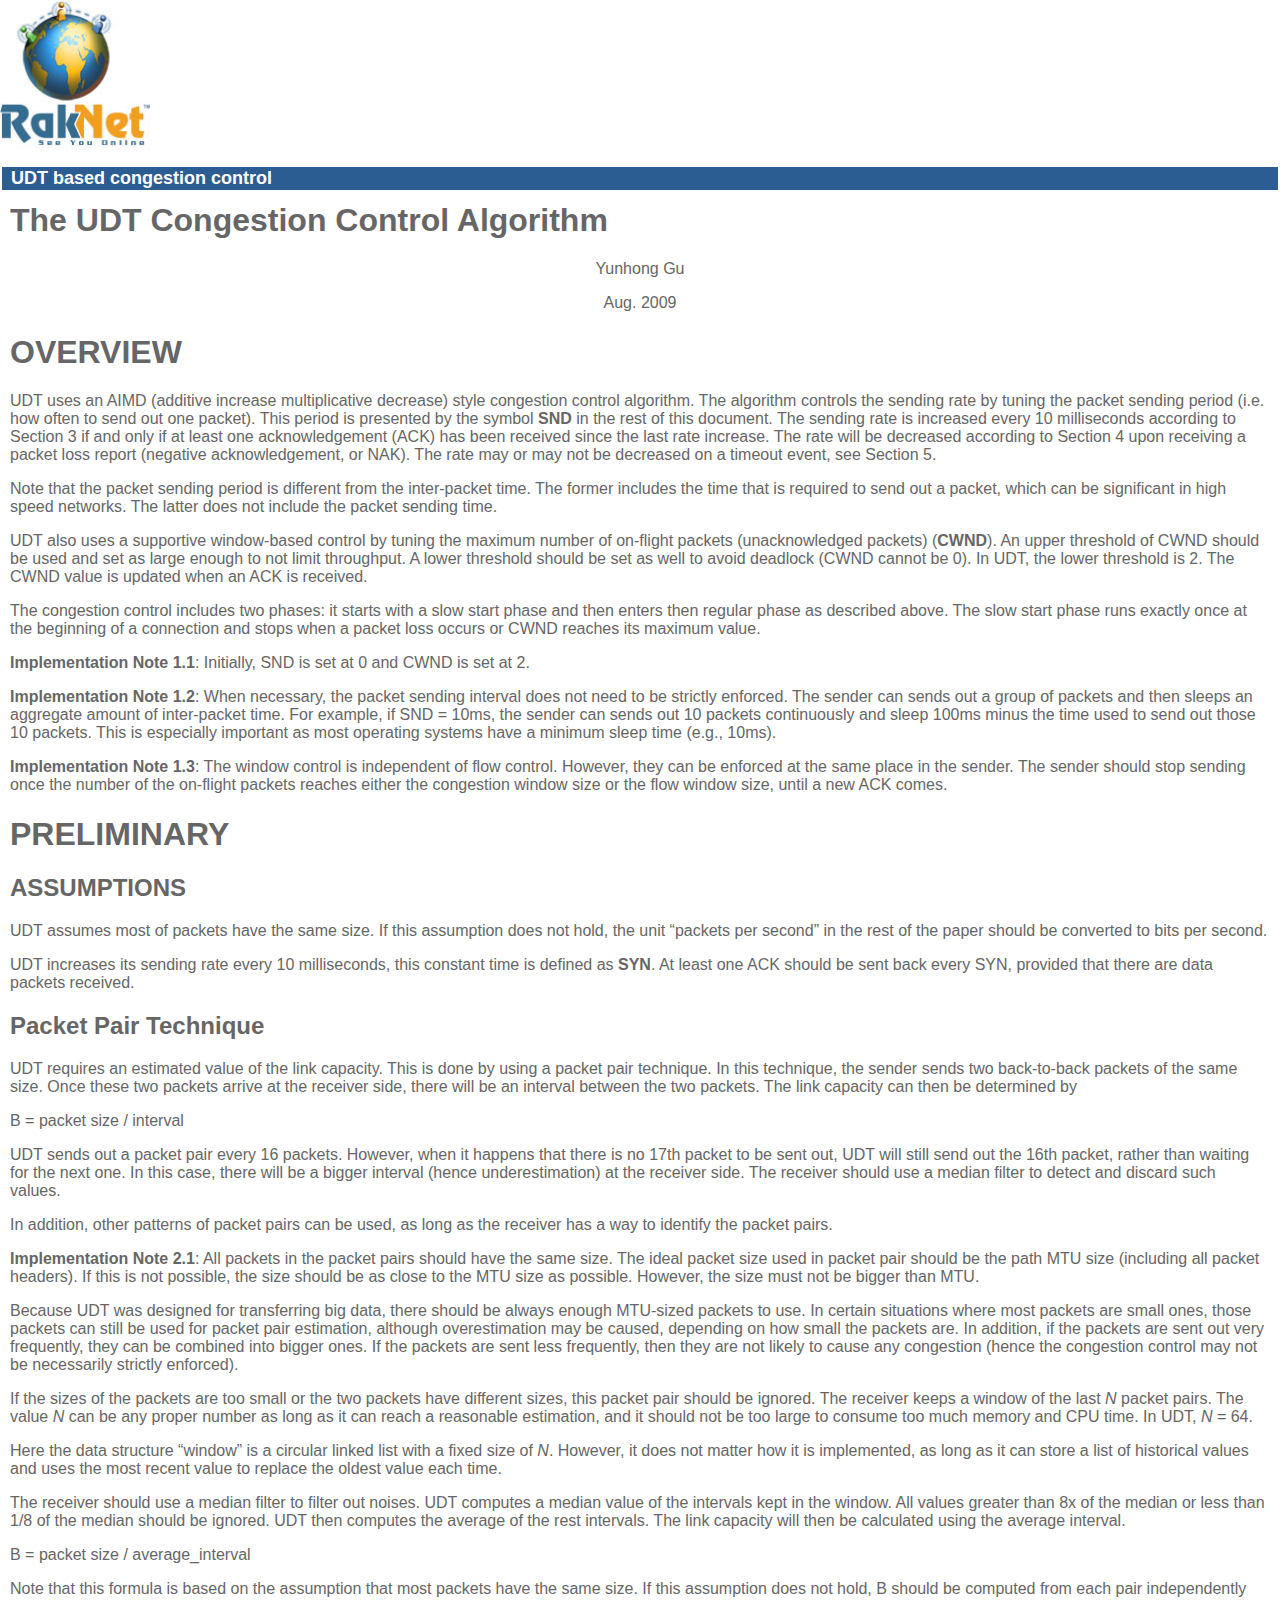
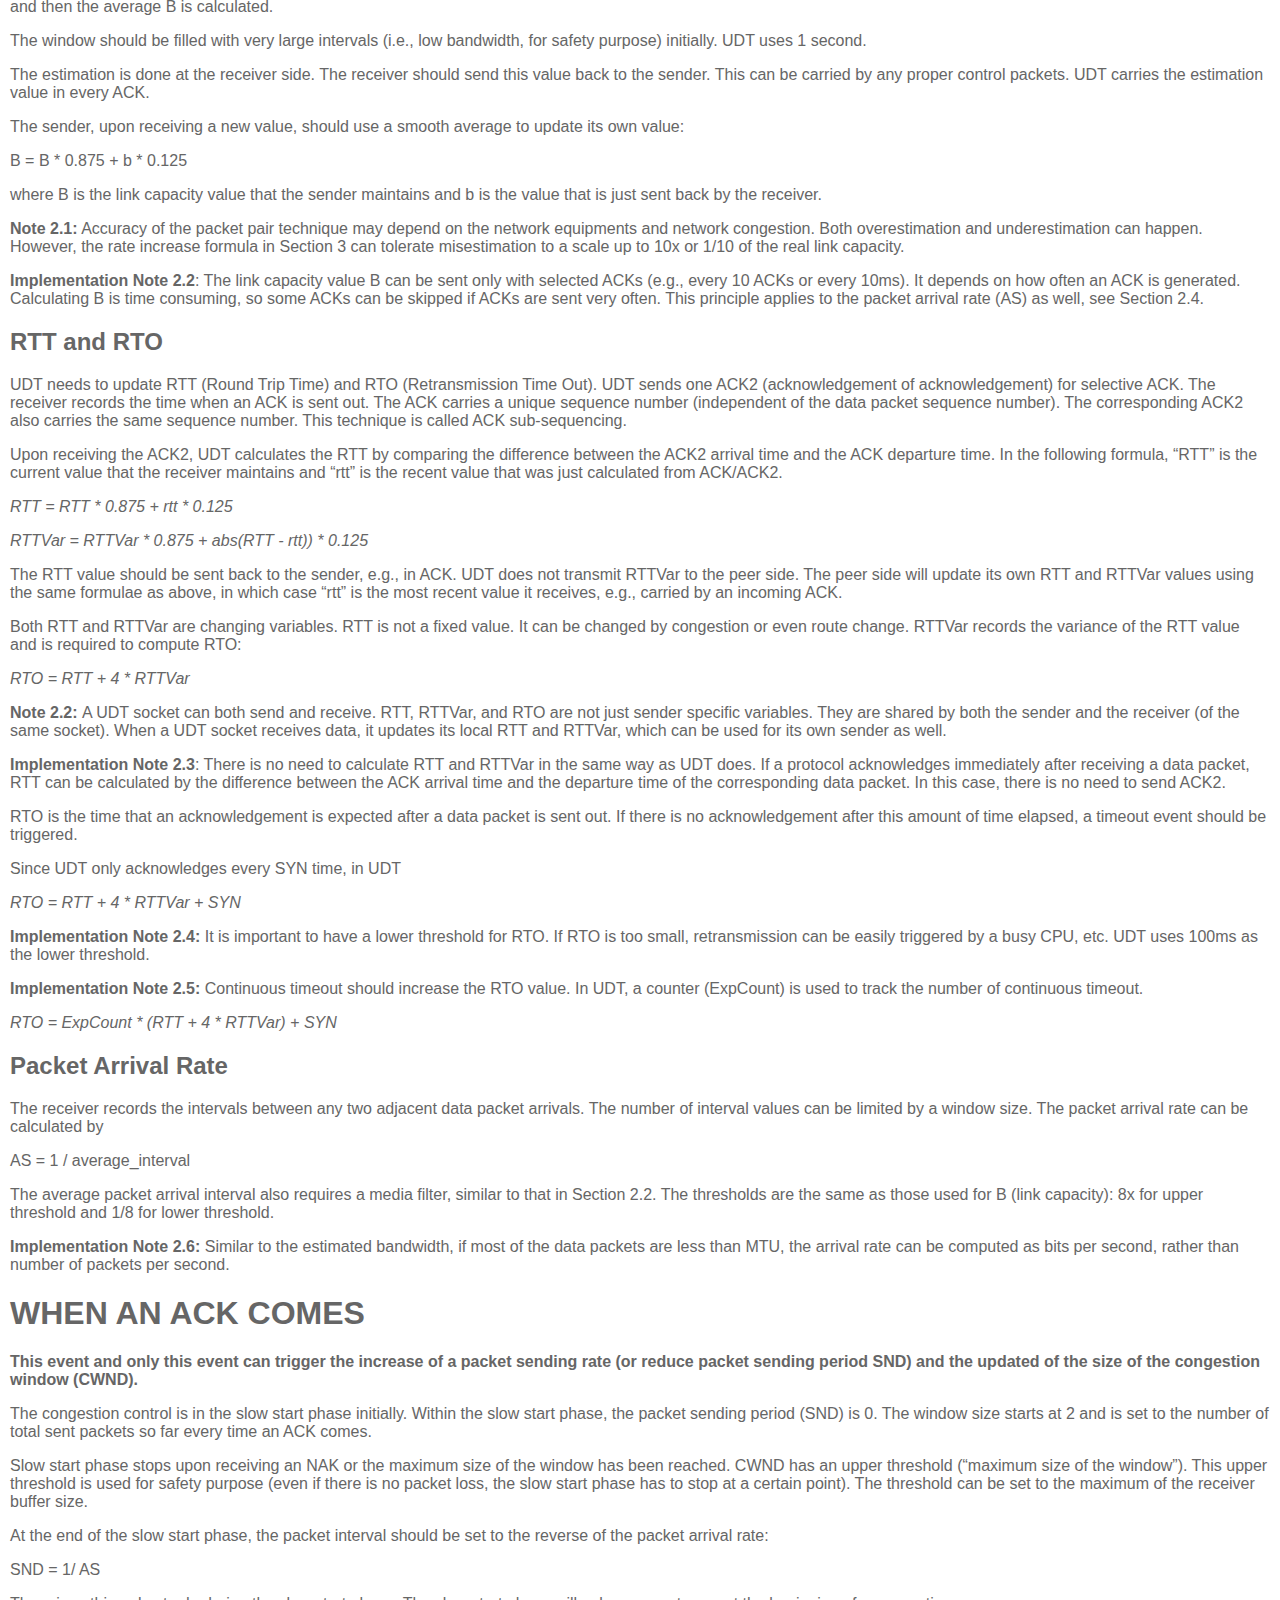
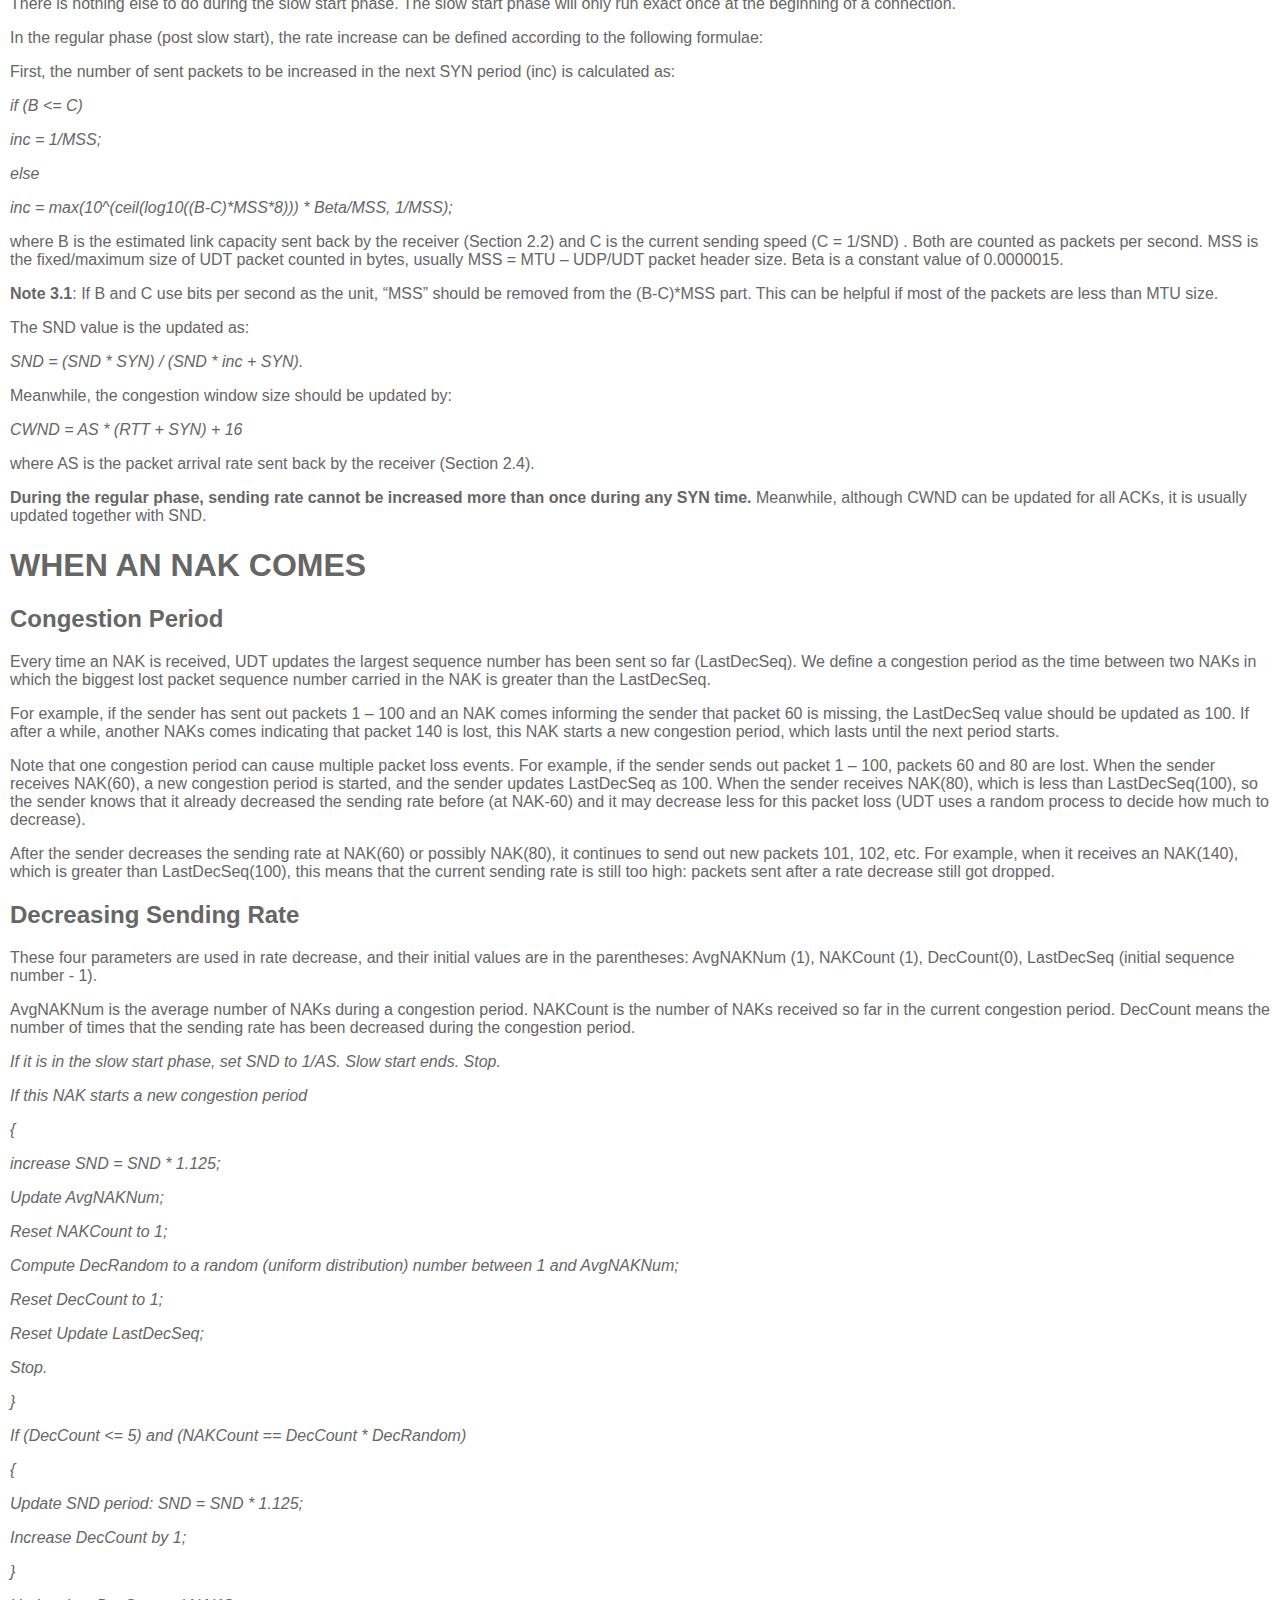
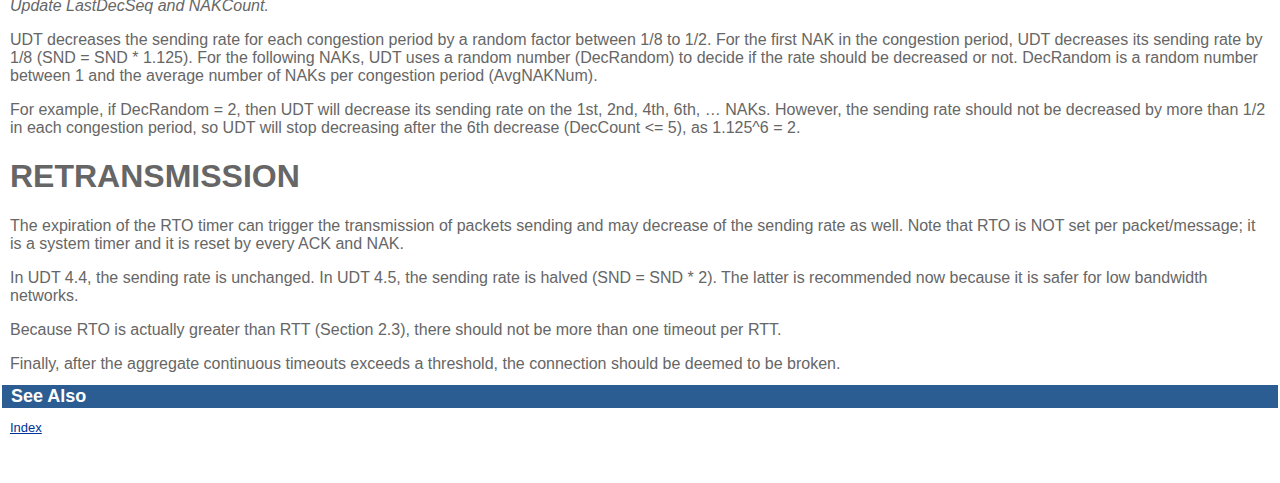
<file: congestioncontrol.html>
<HTML>
<HEAD>

<TITLE>Detailed Implementation</TITLE>
<meta http-equiv="Content-Type" content="text/html; charset=iso-8859-1"></HEAD>
<link href="RaknetManual.css" rel="stylesheet" type="text/css">
<meta name="title" content="RakNet - Advanced multiplayer game networking API">
</HEAD>
<BODY BGCOLOR="#ffffff" LINK="#003399" vlink="#003399" alink="#003399" LEFTMARGIN="0" TOPMARGIN="0" MARGINWIDTH="0" MARGINHEIGHT="0"">
<img src="RakNet_Icon_Final-copy.jpg" alt="Oculus VR, Inc." width="150" height="150"><BR>
<BR>

<table width="100%" border="0"><tr><td bgcolor="#2c5d92" class="RakNetWhiteHeader">
<img src="spacer.gif" width="8" height="1">UDT based congestion control</td>
</tr></table>
<table width="100%" border="0" cellspacing="0" cellpadding="10">
<tr>
<td><!DOCTYPE HTML PUBLIC "-//W3C//DTD HTML 4.0 Transitional//EN">
  <HTML>
  <!--  		@page { margin: 0.79in }  		H1 { margin-top: 0.03in; margin-bottom: 0in; text-align: left }  		H1.western { font-family: "Times New Roman", serif; font-size: 12pt }  		H1.cjk { font-family: "Lucida Sans Unicode"; font-size: 12pt }  		H1.ctl { font-family: "Tahoma"; font-size: 12pt; font-weight: normal }  		H2 { margin-top: 0.03in; margin-bottom: 0in; text-align: left }  		H2.western { font-family: "Times New Roman", serif; font-size: 12pt }  		H2.cjk { font-family: "Lucida Sans Unicode"; font-size: 12pt }  		H2.ctl { font-family: "Tahoma"; font-size: 12pt; font-weight: normal }  		P { margin-bottom: 0.08in }  	-->
  <BODY DIR="LTR">
  <H1>The UDT Congestion Control Algorithm</H1>
  
  <p ALIGN="CENTER">Yunhong Gu</p>
  <p ALIGN="CENTER">Aug. 2009</p>
  
  <H1>OVERVIEW</H1>
  <p>UDT uses an AIMD (additive increase  multiplicative decrease) style congestion control algorithm. The  algorithm controls the sending rate by tuning the packet sending  period (i.e. how often to send out one packet). This period is  presented by the symbol <strong>SND </strong>in the rest of this document. The  sending rate is increased every 10 milliseconds according to Section  3 if and only if at least one acknowledgement (ACK) has been received  since the last rate increase. The rate will be decreased according to  Section 4 upon receiving a packet loss report (negative  acknowledgement, or NAK). The rate may or may not be decreased on a  timeout event, see Section 5.</p>
  
  <p>Note that the packet sending period is  different from the inter-packet time. The former includes the time  that is required to send out a packet, which can be significant in  high speed networks. The latter does not include the packet sending  time.</p>
  
  <p>UDT also uses a supportive window-based  control by tuning the maximum number of on-flight packets  (unacknowledged packets) (<strong>CWND</strong>). An upper threshold of CWND  should be used and set as large enough to not limit throughput. A  lower threshold should be set as well to avoid deadlock (CWND cannot  be 0). In UDT, the lower threshold is 2. The CWND value is updated  when an ACK is received.</p>
  
  <p>The congestion control includes two  phases: it starts with a slow start phase and then enters then  regular phase as described above. The slow start phase runs exactly  once at the beginning of a connection and stops when a packet loss  occurs or CWND reaches its maximum value.</p>
  
  <p><strong>Implementation Note 1.1</strong>:  Initially, SND is set at 0 and CWND is set at 2.</p>
  
  <p><strong>Implementation Note 1.2</strong>: When  necessary, the packet sending interval does not need to be strictly  enforced. The sender can sends out a group of packets and then sleeps  an aggregate amount of inter-packet time. For example, if SND = 10ms,  the sender can sends out 10 packets continuously and sleep 100ms  minus the time used to send out those 10 packets. This is especially  important as most operating systems have a minimum sleep time (e.g.,  10ms).</p>
  
  <p><strong>Implementation Note 1.3</strong>: The  window control is independent of flow control. However, they can be  enforced at the same place in the sender. The sender should stop  sending once the number of the on-flight packets reaches either the  congestion window size or the flow window size, until a new ACK  comes.</p>
  
  <H1>PRELIMINARY</H1>
  <H2>ASSUMPTIONS</H2>
  <p>UDT assumes most of packets have the  same size. If this assumption does not hold, the unit &ldquo;packets per  second&rdquo; in the rest of the paper should be converted to bits per  second.</p>
  
  <p>UDT increases its sending rate every 10  milliseconds, this constant time is defined as <strong>SYN</strong>. At least  one ACK should be sent back every SYN, provided that there are data  packets received.</p>
  
  <H2>Packet Pair Technique</H2>
  <p>UDT requires an estimated value of the  link capacity. This is done by using a packet pair technique. In this  technique, the sender sends two back-to-back packets of the same  size. Once these two packets arrive at the receiver side, there will  be an interval between the two packets. The link capacity can then be  determined by</p>
  
  <p> B = packet size / interval</p>
  
  <p>UDT sends out a packet pair every 16  packets. However, when it happens that there is no 17th packet to be  sent out, UDT will still send out the 16th packet, rather than  waiting for the next one. In this case, there will be a bigger  interval (hence underestimation) at the receiver side. The receiver  should use a median filter to detect and discard such values.</p>
  
  <p>In addition, other patterns of packet  pairs can be used, as long as the receiver has a way to identify the  packet pairs.</p>
  
  <p><strong>Implementation Note 2.1</strong>: All  packets in the packet pairs should have the same size. The ideal  packet size used in packet pair should be the path MTU size  (including all packet headers). If this is not possible, the size  should be as close to the MTU size as possible. However, the size  must not be bigger than MTU.</p>
  
  <p>Because UDT was designed for  transferring big data, there should be always enough MTU-sized  packets to use. In certain situations where most packets are small  ones, those packets can still be used for packet pair estimation,  although overestimation may be caused, depending on how small the  packets are. In addition, if the packets are sent out very  frequently, they can be combined into bigger ones. If the packets are  sent less frequently, then they are not likely to cause any  congestion (hence the congestion control may not be necessarily  strictly enforced).</p>
  
  <p>If the sizes of the packets are too  small or the two packets have different sizes, this packet pair  should be ignored. The receiver keeps a window of the last <em>N</em> packet pairs. The value <em>N</em> can be any proper number as long as  it can reach a reasonable estimation, and it should not be too large  to consume too much memory and CPU time. In UDT, <em>N</em> = 64.</p>
  
  <p>Here the data structure &ldquo;window&rdquo; is  a circular linked list with a fixed size of <em>N</em>. However, it  does not matter how it is implemented, as long as it can store a list  of historical values and uses the most recent value to replace the  oldest value each time.</p>
  
  <p>The receiver should use a median filter  to filter out noises. UDT computes a median value of the intervals  kept in the window. All values greater than 8x of the median or less  than 1/8 of the median should be ignored. UDT then computes the  average of the rest intervals. The link capacity will then be  calculated using the average interval.</p>
  
  <p> B = packet size / average_interval</p>
  
  <p>Note that this formula is based on the  assumption that most packets have the same size. If this assumption  does not hold, B should be computed from each pair independently and  then the average B is calculated.</p>
  
  <p>The window should be filled with very  large intervals (i.e., low bandwidth, for safety purpose) initially.  UDT uses 1 second.</p>
  
  <p>The estimation is done at the receiver  side. The receiver should send this value back to the sender. This  can be carried by any proper control packets. UDT carries the  estimation value in every ACK.</p>
  
  <p>The sender, upon receiving a new value,  should use a smooth average to update its own value:</p>
  
  <p> B = B * 0.875 + b * 0.125</p>
  
  <p>where B is the link capacity value that  the sender maintains and b is the value that is just sent back by the  receiver.</p>
  
  <p><strong>Note 2.1:</strong> Accuracy of the packet  pair technique may depend on the network equipments and network  congestion. Both overestimation and underestimation can happen.  However, the rate increase formula in Section 3 can tolerate  misestimation to a scale up to 10x or 1/10 of the real link capacity.</p>
  
  <p><strong>Implementation Note 2.2</strong>: The  link capacity value B can be sent only with selected ACKs (e.g.,  every 10 ACKs or every 10ms). It depends on how often an ACK is  generated. Calculating B is time consuming, so some ACKs can be  skipped if ACKs are sent very often. This principle applies to the  packet arrival rate (AS) as well, see Section 2.4.</p>
  
  <H2>RTT and RTO</H2>
  <p>UDT needs to update RTT (Round Trip  Time) and RTO (Retransmission Time Out). UDT sends one ACK2  (acknowledgement of acknowledgement) for selective ACK. The receiver  records the time when an ACK is sent out. The ACK carries a unique  sequence number (independent of the data packet sequence number). The  corresponding ACK2 also carries the same sequence number. This  technique is called ACK sub-sequencing.</p>
  
  <p>Upon receiving the ACK2, UDT calculates  the RTT by comparing the difference between the ACK2 arrival time and  the ACK departure time. In the following formula, &ldquo;RTT&rdquo; is the  current value that the receiver maintains and &ldquo;rtt&rdquo; is the recent  value that was just calculated from ACK/ACK2.</p>
  
  <p><em>RTT = RTT *  0.875 + rtt * 0.125</em></p>
  <p><em>RTTVar = RTTVar  * 0.875 + abs(RTT - rtt)) * 0.125</em></p>
  
  <p>The RTT value should be sent back to  the sender, e.g., in ACK. UDT does not transmit RTTVar to the peer  side. The peer side will update its own RTT and RTTVar values using  the same formulae as above, in which case &ldquo;rtt&rdquo; is the most  recent value it receives, e.g., carried by an incoming ACK.</p>
  
  <p>Both RTT and RTTVar are changing  variables. RTT is not a fixed value. It can be changed by congestion  or even route change. RTTVar records the variance of the RTT value  and is required to compute RTO:</p>
  
  <p><em>RTO = RTT + 4 *  RTTVar</em></p>
  
  <p><strong>Note 2.2: </strong>A UDT socket can both  send and receive. RTT, RTTVar, and RTO are not just sender specific  variables. They are shared by both the sender and the receiver (of  the same socket). When a UDT socket receives data, it updates its  local RTT and RTTVar, which can be used for its own sender as well.</p>
  
  <p><strong>Implementation Note 2.3</strong>: There  is no need to calculate RTT and RTTVar in the same way as UDT does.  If a protocol acknowledges immediately after receiving a data packet,  RTT can be calculated by the difference between the ACK arrival time  and the departure time of the corresponding data packet. In this  case, there is no need to send ACK2.</p>
  
  <p>RTO is the time that an acknowledgement  is expected after a data packet is sent out. If there is no  acknowledgement after this amount of time elapsed, a timeout event  should be triggered.</p>
  <p>Since UDT only acknowledges every SYN  time, in UDT</p>
  
  <p><em>RTO = RTT + 4 *  RTTVar + SYN</em></p>
  
  <p><strong>Implementation Note 2.4:</strong> It is  important to have a lower threshold for RTO. If RTO is too small,  retransmission can be easily triggered by a busy CPU, etc. UDT uses  100ms as the lower threshold.</p>
  
  <p><strong>Implementation Note 2.5: </strong>Continuous  timeout should increase the RTO value. In UDT, a counter (ExpCount)  is used to track the number of continuous timeout.</p>
  
  <p><em> RTO = ExpCount * (RTT + 4 * RTTVar)  + SYN</em></p>
  
  <H2>Packet Arrival Rate</H2>
  <p>The receiver records the intervals  between any two adjacent data packet arrivals. The number of interval  values can be limited by a window size. The packet arrival rate can  be calculated by </p>
  
  <p>AS = 1 /  average_interval</p>
  
  <p>The average packet arrival interval  also requires a media filter, similar to that in Section 2.2. The  thresholds are the same as those used for B (link capacity): 8x for  upper threshold and 1/8 for lower threshold. </p>
  
  <p><strong>Implementation Note 2.6: </strong>Similar  to the estimated bandwidth, if most of the data packets are less than  MTU, the arrival rate can be computed as bits per second, rather than  number of packets per second.</p>
  
  <H1>WHEN AN ACK COMES</H1>
  <p><strong>This event and only this event can  trigger the increase of a packet sending rate (or reduce packet  sending period SND) and the updated of the size of the congestion  window (CWND).</strong></p>
  
  <p>The congestion control is in the slow  start phase initially. Within the slow start phase, the packet  sending period (SND) is 0. The window size starts at 2 and is set to  the number of total sent packets so far every time an ACK comes.</p>
  
  <p>Slow start phase stops upon receiving  an NAK or the maximum size of the window has been reached. CWND has  an upper threshold (&ldquo;maximum size of the window&rdquo;). This upper  threshold is used for safety purpose (even if there is no packet  loss, the slow start phase has to stop at a certain point). The  threshold can be set to the maximum of the receiver buffer size.</p>
  
  <p>At the end of the slow start phase, the  packet interval should be set to the reverse of the packet arrival  rate:</p>
  
  <p> SND = 1/ AS</p>
  
  <p>There is nothing else to do during the  slow start phase. The slow start phase will only run exact once at  the beginning of a connection.</p>
  
  <p>In the regular phase (post slow start),  the rate increase can be defined according to the following formulae:</p>
  
  <p>First, the number of sent packets to be  increased in the next SYN period (inc) is calculated as:</p>
  <p> </p>
  <p> <em> if (B &lt;= C)</em></p>
  <p> <em>inc = 1/MSS;</em></p>
  <p><em>else</em></p>
  <p> <em>inc = max(10^(ceil(log10((B-C)*MSS*8))) * Beta/MSS, 1/MSS);</em></p>
  
  <p>where B is the estimated link capacity  sent back by the receiver (Section 2.2) and C is the current sending  speed (C = 1/SND) . Both are counted as packets per second. MSS is  the fixed/maximum size of UDT packet counted in bytes, usually MSS =  MTU &ndash; UDP/UDT packet header size. Beta is a constant value of  0.0000015.</p>
  
  <p><strong>Note 3.1</strong>: If B and C use bits  per second as the unit, &ldquo;MSS&rdquo; should be removed from the  (B-C)*MSS part. This can be helpful if most of the packets are less  than MTU size.</p>
  
  <p>The SND value is the updated as:</p>
  
  <p><em>SND = (SND *  SYN) / (SND * inc + SYN).</em></p>
  
  <p>Meanwhile, the congestion window size  should be updated by:</p>
  
  <p><em>CWND = AS * (RTT  + SYN) + 16</em></p>
  
  <p>where AS is the packet arrival rate  sent back by the receiver (Section 2.4).</p>
  
  <p><strong>During the regular phase, sending  rate cannot be increased more than once during any SYN time. </strong>Meanwhile, although CWND can be updated for all ACKs, it is  usually updated together with SND.</p>
  
  <H1>WHEN AN NAK COMES</H1>
  <H2>Congestion Period</H2>
  <p>Every time an NAK is received, UDT  updates the largest sequence number has been sent so far  (LastDecSeq). We define a congestion period as the time between two  NAKs in which the biggest lost packet sequence number carried in the  NAK is greater than the LastDecSeq.</p>
  
  <p>For example, if the sender has sent out  packets 1 &ndash; 100 and an NAK comes informing the sender that packet  60 is missing, the LastDecSeq value should be updated as 100. If  after a while, another NAKs comes indicating that packet 140 is lost,  this NAK starts a new congestion period, which lasts until the next  period starts.</p>
  
  <p>Note that one congestion period can  cause multiple packet loss events. For example, if the sender sends  out packet 1 &ndash; 100, packets 60 and 80 are lost. When the sender  receives NAK(60), a new congestion period is started, and the sender  updates LastDecSeq as 100. When the sender receives NAK(80), which is  less than LastDecSeq(100), so the sender knows that it already  decreased the sending rate before (at NAK-60) and it may decrease  less for this packet loss (UDT uses a random process to decide how  much to decrease).</p>
  
  <p>After the sender decreases the sending  rate at NAK(60) or possibly NAK(80), it continues to send out new  packets 101, 102, etc. For example, when it receives an NAK(140),  which is greater than LastDecSeq(100), this means that the current  sending rate is still too high: packets sent after a rate decrease  still got dropped.</p>
  
  <H2>Decreasing Sending Rate</H2>
  <p>These four parameters are used in rate  decrease, and their initial values are in the parentheses: AvgNAKNum  (1), NAKCount (1), DecCount(0), LastDecSeq (initial sequence number -  1).</p>
  
  <p>AvgNAKNum is the average number of NAKs  during a congestion period. NAKCount is the number of NAKs received  so far in the current congestion period. DecCount means the number of  times that the sending rate has been decreased during the congestion  period.</p>
  
  <p><em>If it is in the  slow start phase, set SND to 1/AS. Slow start ends. Stop.</em></p>
  
  <p><em>If this NAK  starts a new congestion period</em></p>
  <p><em>{</em></p>
  <p> <em>increase SND = SND * 1.125;</em></p>
  <p> <em>Update AvgNAKNum;</em></p>
  <p> <em>Reset NAKCount to 1;</em></p>
  <p><em>Compute DecRandom  to a random (uniform distribution) number between 1 and AvgNAKNum;</em></p>
  <p> <em>Reset DecCount to 1;</em></p>
  <p> <em>Reset Update LastDecSeq;</em></p>
  <p> <em>Stop.</em></p>
  <p><em>}</em></p>
  
  <p><em>If (DecCount &lt;=  5) and (NAKCount == DecCount * DecRandom)</em></p>
  <p><em>{</em></p>
  <p> <em>Update SND period: SND = SND * 1.125;</em></p>
  <p> <em>Increase DecCount by 1;</em></p>
  <p><em>}</em></p>
  
  <p><em>Update  LastDecSeq and NAKCount.</em></p>
  
  <p>UDT decreases the sending rate for each  congestion period by a random factor between 1/8 to 1/2. For the  first NAK in the congestion period, UDT decreases its sending rate by  1/8 (SND = SND * 1.125). For the following NAKs, UDT uses a random  number (DecRandom) to decide if the rate should be decreased or not.  DecRandom is a random number between 1 and the average number of NAKs  per congestion period (AvgNAKNum).</p>
  
  <p>For example, if DecRandom = 2, then UDT  will decrease its sending rate on the 1st, 2nd, 4th, 6th, &hellip; NAKs.  However, the sending rate should not be decreased by more than 1/2 in  each congestion period, so UDT will stop decreasing after the 6th  decrease (DecCount &lt;= 5), as 1.125^6 = 2.</p>
  
  <H1>RETRANSMISSION</H1>
  <p>The expiration of the RTO timer can  trigger the transmission of packets sending and may decrease of the  sending rate as well. Note that RTO is NOT set per packet/message; it  is a system timer and it is reset by every ACK and NAK.</p>
  
  <p>In UDT 4.4, the sending rate is  unchanged. In UDT 4.5, the sending rate is halved (SND = SND * 2).  The latter is recommended now because it is safer for low bandwidth  networks.</p>
  
  <p>Because RTO is actually greater than  RTT (Section 2.3), there should not be more than one timeout per RTT.</p>
  
  <p>Finally, after the aggregate continuous  timeouts exceeds a threshold, the connection should be deemed to be  broken.</p></td>
</tr>
</table>
<table width="100%" border="0">
  <tr>
    <td bgcolor="#2c5d92" class="RakNetWhiteHeader"><img src="spacer.gif" width="8" height="1">See Also </td>
  </tr>
</table>
<table width="100%" border="0" cellspacing="0" cellpadding="10">
  <tr>
    <td><p><A HREF="index.html">Index</A><BR>
</p></td>
  </tr>
</table>
<TABLE BORDER="0" CELLPADDING="10" CELLSPACING="0" WIDTH="100%"><TR><TD><p><BR>
</p>
  </TD></TR></TABLE>

</BODY>
</HTML>
</file>
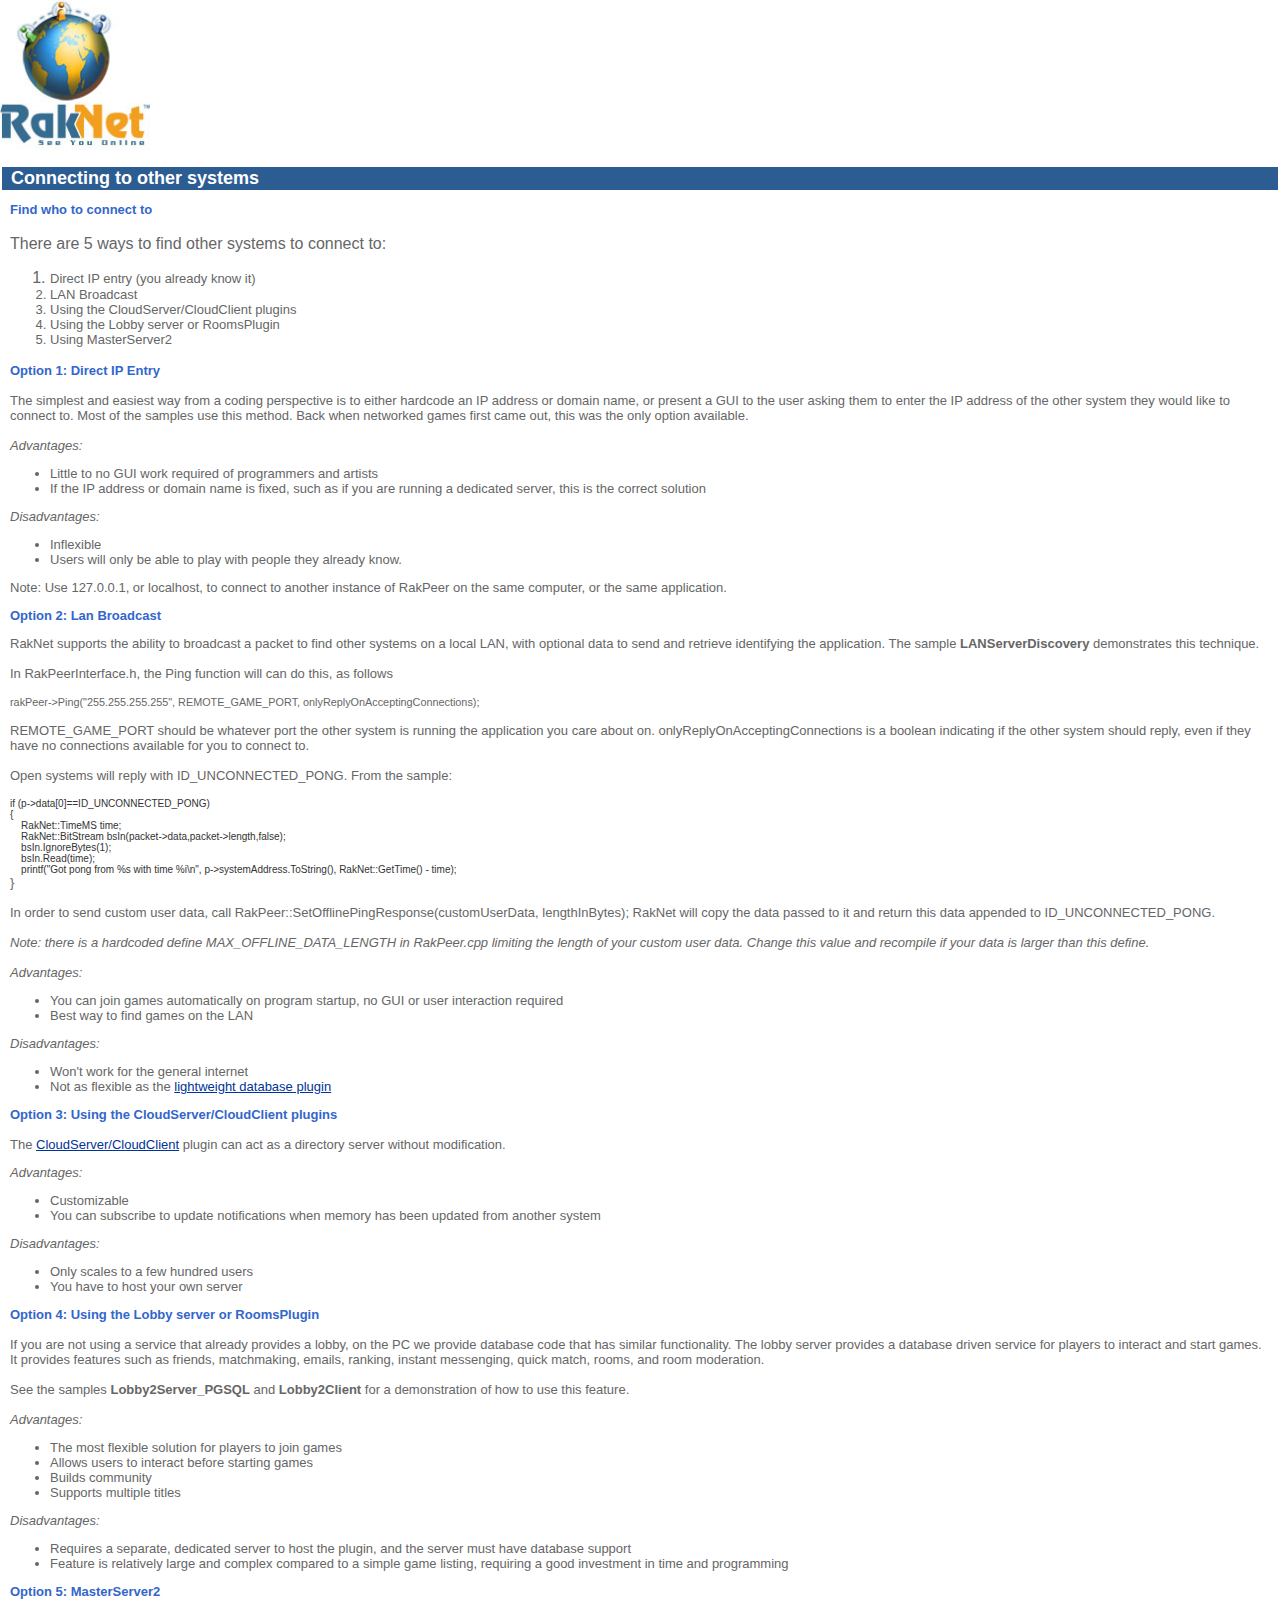
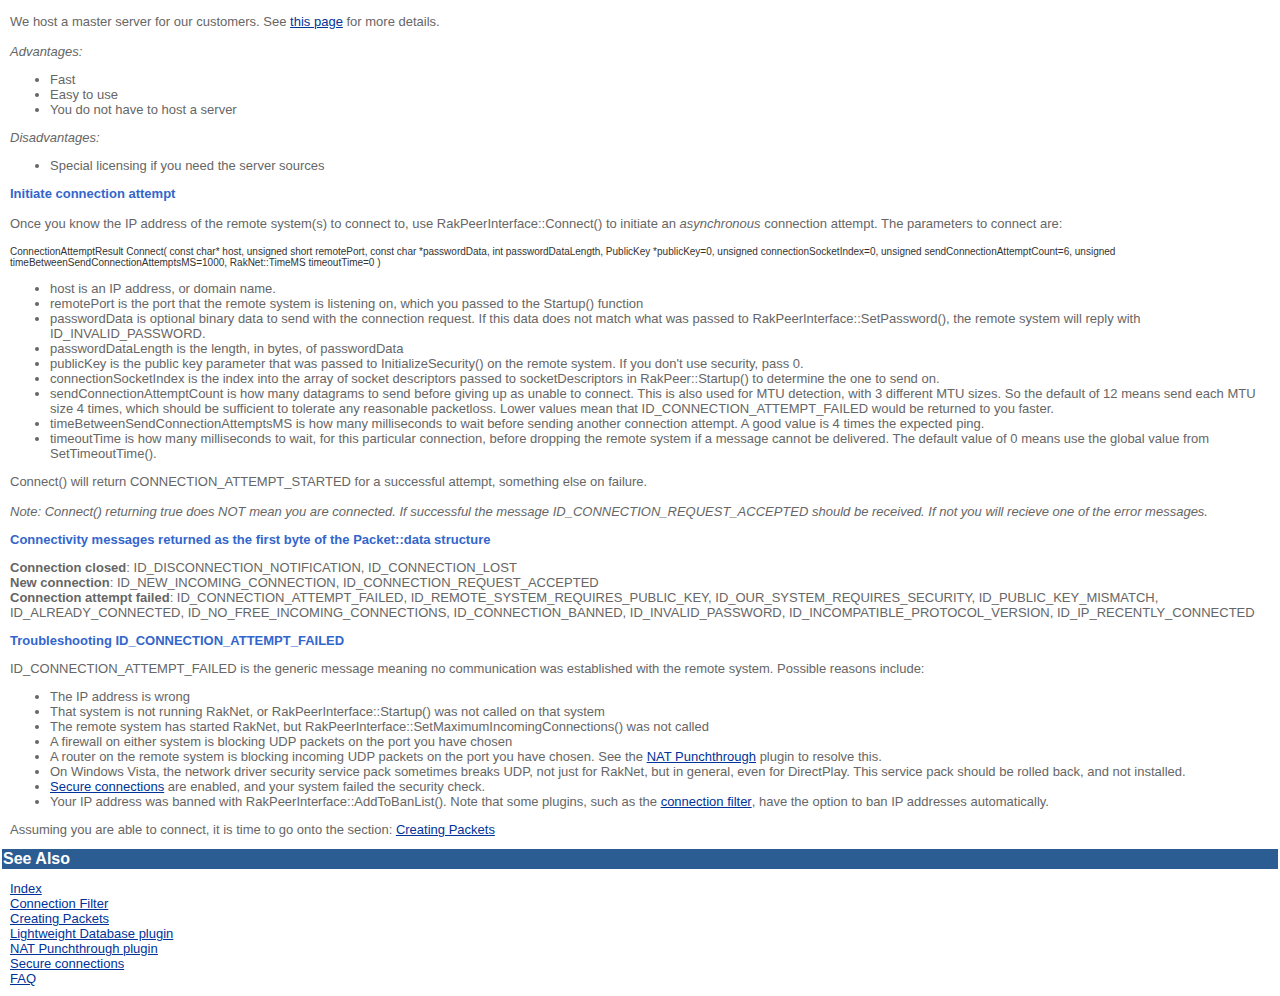
<file: connecting.html>
<!DOCTYPE HTML PUBLIC "-//W3C//DTD HTML 4.01 Transitional//EN">
<html><head><title>Connecting</title>

<meta http-equiv="Content-Type" content="text/html; charset=ISO-8859-1">
<link href="RaknetManual.css" rel="stylesheet" type="text/css">
<meta name="title" content="RakNet - Advanced multiplayer game networking API"></head>

<body leftmargin="0" topmargin="0" style="background-color: rgb(255, 255, 255);" alink="#003399" link="#003399" marginheight="0" marginwidth="0" vlink="#003399">
<img src="RakNet_Icon_Final-copy.jpg" alt="Oculus VR, Inc." width="150" height="150"><br>
<br>
<table border="0" width="100%">
<tbody>
<tr>
<td bgcolor="#2c5d92"><font color="#ffffff" face="Arial, Helvetica, sans-serif" size="3"><span class="RakNetWhiteHeader"><img src="spacer.gif" height="1" width="8">Connecting
to other systems</span></td>
</tr>
</tbody>
</table>
<table border="0" cellpadding="10" cellspacing="0" width="100%">
<tbody>
<tr>
<td><span class="RakNetBlueHeader">Find
who to connect to<br>
</span><br>
 There are 5 ways to find other systems to connect to:<br>
<ol>
<li><font class="G10" color="#666666" face="Geneva, Verdana, Arial, Helvetica, sans-serif" size="2">Direct IP entry (you already know it)</li>
<li><font class="G10" color="#666666" face="Geneva, Verdana, Arial, Helvetica, sans-serif" size="2">LAN Broadcast</li>
<li><font class="G10" color="#666666" face="Geneva, Verdana, Arial, Helvetica, sans-serif" size="2">Using the CloudServer/CloudClient plugins</li>
<li><font class="G10" color="#666666" face="Geneva, Verdana, Arial, Helvetica, sans-serif" size="2">Using the Lobby server or RoomsPlugin</li>
<li><font class="G10" color="#666666" face="Geneva, Verdana, Arial, Helvetica, sans-serif" size="2">Using MasterServer2</li>
</ol>
<span class="RakNetBlueHeader">Option 1: Direct IP Entry</span><br>
<br>
The simplest and easiest way from a coding perspective is to either
hardcode an IP address or domain name, or present a GUI to the user
asking them to enter the IP address of the other system they would like
to connect to. Most of the samples use this method. Back when networked
games first came out, this was the only option available.<br>
<br>
<span style="font-style: italic;">Advantages:<br>
</span>

<ul>
<li><font class="G10" color="#666666" face="Geneva, Verdana, Arial, Helvetica, sans-serif" size="2">Little to no GUI work required of programmers and
artists</li>
<li><font class="G10" color="#666666" face="Geneva, Verdana, Arial, Helvetica, sans-serif" size="2">If the IP address or domain name is fixed, such as if
you are running a dedicated server, this is the correct solution</li>
</ul>
<span style="font-style: italic;"><font class="G10" color="#666666" face="Geneva, Verdana, Arial, Helvetica, sans-serif" size="2">Disadvantages:<br>
</span>
<ul>
<li><font class="G10" color="#666666" face="Geneva, Verdana, Arial, Helvetica, sans-serif" size="2">Inflexible</li>
<li><font class="G10" color="#666666" face="Geneva, Verdana, Arial, Helvetica, sans-serif" size="2">Users will only be able to play with people they
already know.</li>
</ul>
<p><font class="G10" color="#666666" face="Geneva, Verdana, Arial, Helvetica, sans-serif" size="2">Note: Use
  127.0.0.1, or localhost, to connect to another instance of RakPeer on
  the same computer, or the same application.</p>
<span class="RakNetBlueHeader">Option 2: Lan Broadcast</span>
<p>  RakNet supports the ability to broadcast a packet to find other systems
  on a local LAN, with optional data to send and retrieve identifying the
  application. The sample <span style="font-weight: bold;">LANServerDiscovery</span>
  demonstrates this technique.<br>
  <br>
  In RakPeerInterface.h, the Ping function will can do this, as follows<br>
  <br>
  <span style="font-style: italic;"></span><small>rakPeer-&gt;Ping("255.255.255.255",
    REMOTE_GAME_PORT, onlyReplyOnAcceptingConnections);</small><br>
    <span style="font-weight: bold;"></span><br>
  REMOTE_GAME_PORT should be whatever port the other system is running
  the application you care about on. onlyReplyOnAcceptingConnections is a
  boolean indicating if the other system should reply, even if they have
  no connections available for you to connect to.<br>
  <br>
  Open systems will reply with ID_UNCONNECTED_PONG. From the sample:<br>
  <br>
  <span class="RakNetCode">if (p-&gt;data[0]==ID_UNCONNECTED_PONG)<br>
      {<br>
&nbsp;&nbsp;&nbsp; RakNet::TimeMS time;<br>
&nbsp;&nbsp;&nbsp; RakNet::BitStream bsIn(packet-&gt;data,packet-&gt;length,false);<br>
&nbsp;&nbsp;&nbsp; bsIn.IgnoreBytes(1);<br>
&nbsp;&nbsp;&nbsp; bsIn.Read(time);<br>
  &nbsp;&nbsp;&nbsp; printf("Got pong from %s with time
  %i\n", p-&gt;systemAddress.ToString(), RakNet::GetTime() - time);</span><br>
  }<br>
  <span style="font-weight: bold;"></span><br>
  In order to send custom user data, call
  RakPeer::SetOfflinePingResponse(customUserData, lengthInBytes); RakNet
  will copy the data passed to it and return this data appended to
  ID_UNCONNECTED_PONG.<br>
  <span style="font-style: italic;"><br>
    <font size="-1">Note: there is a hardcoded define
    MAX_OFFLINE_DATA_LENGTH in RakPeer.cpp limiting the length of your
    custom user data. Change this value and recompile if your data is
    larger than this define.<br>
    </span><br>
    <span style="font-style: italic;">Advantages:</span></p>
<ul>
  <li><font class="G10" color="#666666" face="Geneva, Verdana, Arial, Helvetica, sans-serif" size="2">You can join games automatically on program startup,
    no GUI or user interaction required</li>
  <li><font class="G10" color="#666666" face="Geneva, Verdana, Arial, Helvetica, sans-serif" size="2">Best way to find games on the LAN</li>
</ul>
<span style="font-style: italic;"><font class="G10" color="#666666" face="Geneva, Verdana, Arial, Helvetica, sans-serif" size="2">Disadvantages:</span><font class="G10" color="#666666" face="Geneva, Verdana, Arial, Helvetica, sans-serif" size="2"><br>
<ul>
<li><font class="G10" color="#666666" face="Geneva, Verdana, Arial, Helvetica, sans-serif" size="2">Won't work for the general internet</li>
<li><font class="G10" color="#666666" face="Geneva, Verdana, Arial, Helvetica, sans-serif" size="2">Not as flexible as the <a href="lightweightdatabase.html">lightweight database plugin</a></li>
</ul>
<p><span class="RakNetBlueHeader">Option 3: Using the CloudServer/CloudClient plugins</span><br>
  <br>
The <a href="cloudcomputing.html">CloudServer/CloudClient</a> plugin can act as a directory server without modification.</p>
<p><span style="font-style: italic;">Advantages:</span></p>
<ul>
  <li><font class="G10" color="#666666" face="Geneva, Verdana, Arial, Helvetica, sans-serif" size="2">Customizable</li>
  <li><font class="G10" color="#666666" face="Geneva, Verdana, Arial, Helvetica, sans-serif" size="2">You can subscribe to update notifications when memory has been updated from another system</li>
</ul>
<span style="font-style: italic;"><font class="G10" color="#666666" face="Geneva, Verdana, Arial, Helvetica, sans-serif" size="2">Disadvantages:</span><font class="G10" color="#666666" face="Geneva, Verdana, Arial, Helvetica, sans-serif" size="2"><br>
<ul>
  <li><font class="G10" color="#666666" face="Geneva, Verdana, Arial, Helvetica, sans-serif" size="2">Only scales to a few hundred users</li>
  <li><font class="G10" color="#666666" face="Geneva, Verdana, Arial, Helvetica, sans-serif" size="2">You have to host your own server</li>
</ul>
<p><span class="RakNetBlueHeader">Option 4: Using the Lobby server or RoomsPlugin</span><br>
  <br>
  If you are not using a service that already provides a lobby, on the PC we provide database code that has similar functionality. The lobby server provides a database driven service for players to
  interact and start games. It provides features such as friends,
  matchmaking, emails, ranking, instant messenging, quick match, rooms,
  and room moderation.<br>
  <br>
  See the samples <span style="font-weight: bold;">Lobby2Server_PGSQL</span>
  and <span style="font-weight: bold;">Lobby2Client</span>
  for a demonstration of how to use this feature.<br>
  <br>
  <span style="font-style: italic;">Advantages:    </span>
</p>
<ul>
  <li><font class="G10" color="#666666" face="Geneva, Verdana, Arial, Helvetica, sans-serif" size="2">The most flexible solution for players to join games</li>
<li><font class="G10" color="#666666" face="Geneva, Verdana, Arial, Helvetica, sans-serif" size="2">Allows users to interact before starting games</li>
<li><font class="G10" color="#666666" face="Geneva, Verdana, Arial, Helvetica, sans-serif" size="2">Builds community</li>
<li><font class="G10" color="#666666" face="Geneva, Verdana, Arial, Helvetica, sans-serif" size="2">Supports multiple titles</li>
</ul>
<span style="font-style: italic;"><span style="font-style: italic;">Disadvantages:<br>
</span></span>
<ul>
<li><font class="G10" color="#666666" face="Geneva, Verdana, Arial, Helvetica, sans-serif" size="2">Requires a separate, dedicated server to host the
plugin, and the server must have database support</li>
<li><font class="G10" color="#666666" face="Geneva, Verdana, Arial, Helvetica, sans-serif" size="2">Feature is relatively large and complex compared to a
  simple game listing, requiring a good investment in time and programming</li>
</ul>
<p><span class="RakNetBlueHeader">Option 5: MasterServer2</span><br>
  <br>
We host a master server for our customers. See <A HREF="http://masterserver2.raknet.com/">this page</A> for more details.
<br>
<br>
<span style="font-style: italic;">Advantages:
</span>
<ul>
  <li>Fast</li>
  <li>Easy to use</li>
  <li>You do not have to host a server</li>
</ul>
<span style="font-style: italic;">Disadvantages:<br>
</span>
<ul>
  <li>Special licensing if you need the server sources</li>
</ul>
<span class="RakNetBlueHeader">Initiate
connection attempt<span style="font-weight: normal;"><br>
<br>
</span></span>Once you know the IP
address of the remote system(s) to connect to, use
RakPeerInterface::Connect() to initiate an <span style="font-style: italic;">asynchronous</span>
connection attempt. The parameters to connect are:<br>
<br>
<span class="RakNetCode">ConnectionAttemptResult Connect( const char* host, unsigned short remotePort, const char *passwordData, int passwordDataLength, PublicKey *publicKey=0, unsigned connectionSocketIndex=0, unsigned sendConnectionAttemptCount=6, unsigned timeBetweenSendConnectionAttemptsMS=1000, RakNet::TimeMS timeoutTime=0 )</span><br>
<ul>
<li>host is an IP address, or domain name.</li>
<li>remotePort is the port that the remote system is
listening on, which you passed to the Startup() function</li>
<li>passwordData is optional binary data to send with the
connection request. If this data does not match what was passed to
RakPeerInterface::SetPassword(), the remote system will reply with
ID_INVALID_PASSWORD.</li>
<li>passwordDataLength is the length, in bytes, of
  passwordData</li>
<li>publicKey is the public key parameter that was passed to InitializeSecurity() on the remote system. If you don't use security, pass 0.</li>
<li>connectionSocketIndex is the index into the array of socket descriptors passed to socketDescriptors in RakPeer::Startup() to determine the one to send on.</li>
<li>sendConnectionAttemptCount is how many datagrams to send before giving up as unable to connect. This is also used for MTU detection, with 3 different MTU sizes. So the default of 12 means send each MTU size 4 times, which should be sufficient to tolerate any reasonable packetloss. Lower values mean that ID_CONNECTION_ATTEMPT_FAILED would be returned to you faster.</li>
<li>timeBetweenSendConnectionAttemptsMS is how many milliseconds to wait before sending another connection attempt. A good value is 4 times the expected ping.</li>
<li>timeoutTime is how many milliseconds to wait, for this particular connection, before dropping the remote system if a message cannot be delivered. The default value of 0 means use the global value from SetTimeoutTime().</li>
</ul>
<p>Connect() will return CONNECTION_ATTEMPT_STARTED for a successful attempt, something else on failure.<br>
  <br>
  <span style="font-style: italic;">Note: Connect()
    returning true does NOT mean you are connected. If successful the message ID_CONNECTION_REQUEST_ACCEPTED should be received. If not you will recieve one of the error messages.</span></p>
<p class="RakNetBlueHeader">Connectivity messages returned as the first byte of the Packet::data structure</p>
<p><strong>Connection closed</strong>: ID_DISCONNECTION_NOTIFICATION, ID_CONNECTION_LOST<br>
  <strong>New connection</strong>: 
ID_NEW_INCOMING_CONNECTION, ID_CONNECTION_REQUEST_ACCEPTED<br>
<strong>Connection attempt failed</strong>: 
ID_CONNECTION_ATTEMPT_FAILED, ID_REMOTE_SYSTEM_REQUIRES_PUBLIC_KEY, ID_OUR_SYSTEM_REQUIRES_SECURITY, ID_PUBLIC_KEY_MISMATCH, ID_ALREADY_CONNECTED, ID_NO_FREE_INCOMING_CONNECTIONS, ID_CONNECTION_BANNED, ID_INVALID_PASSWORD, ID_INCOMPATIBLE_PROTOCOL_VERSION, ID_IP_RECENTLY_CONNECTED</p>
<p class="RakNetBlueHeader">Troubleshooting ID_CONNECTION_ATTEMPT_FAILED</p>
<p> ID_CONNECTION_ATTEMPT_FAILED is
  the generic message meaning no communication was established with the remote system. Possible
  reasons include:</p>
<ul>
<li><font class="G10" color="#666666" face="Geneva, Verdana, Arial, Helvetica, sans-serif" size="2">The IP address is wrong</li>
<li><font class="G10" color="#666666" face="Geneva, Verdana, Arial, Helvetica, sans-serif" size="2">That system is not running RakNet, or
RakPeerInterface::Startup() was not called on that system</li>
<li><font class="G10" color="#666666" face="Geneva, Verdana, Arial, Helvetica, sans-serif" size="2">The remote system has started RakNet, but
RakPeerInterface::SetMaximumIncomingConnections() was not called</li>
<li><font class="G10" color="#666666" face="Geneva, Verdana, Arial, Helvetica, sans-serif" size="2">A firewall on either system is blocking UDP packets
on the port you have chosen</li>
<li><font class="G10" color="#666666" face="Geneva, Verdana, Arial, Helvetica, sans-serif" size="2">A router on the remote system is blocking incoming
UDP packets on the port you have chosen. See the <a href="natpunchthrough.html">NAT Punchthrough</a>
plugin to resolve this.</li>
<li><font class="G10" color="#666666" face="Geneva, Verdana, Arial, Helvetica, sans-serif" size="2">On Windows Vista,&nbsp;the network driver
security service pack sometimes breaks UDP, not just for RakNet, but in
general, even for DirectPlay. This service pack should be rolled back,
and not installed.</li>
<li><font class="G10" color="#666666" face="Geneva, Verdana, Arial, Helvetica, sans-serif" size="2"><a href="secureconnections.html">Secure
connections</a> are enabled, and your system failed the security
check.</li>
<li><font class="G10" color="#666666" face="Geneva, Verdana, Arial, Helvetica, sans-serif" size="2">Your IP address was banned with
RakPeerInterface::AddToBanList(). Note that some plugins, such as the <a href="connectionFilter.html">connection filter</a>,
have the option to ban IP addresses automatically.</li>
</ul>
<p>  Assuming you are able to connect, it
  is time to go onto the section:
    <a href="creatingpackets.html">Creating
      Packets</a><br>
</p>
</td>
</tr>
</tbody>
</table>
<table border="0" width="100%">
<tbody>
<tr>
<td bgcolor="#2c5d92" class="RakNetWhiteHeader"><font color="#ffffff" face="Arial, Helvetica, sans-serif" size="3"><strong>See
Also</td>
</tr>
</tbody>
</table>
<table border="0" cellpadding="10" cellspacing="0" width="100%">
<tbody>
<tr>
<td><font class="G10" color="#111122" face="Geneva, Verdana, Arial, Helvetica, sans-serif" size="1">
<a href="index.html">Index</a><br>
<a href="connectionFilter.html">Connection Filter</a><br>
<a href="creatingpackets.html">Creating Packets</a><br>
<a href="lightweightdatabase.html">Lightweight
Database plugin</a><br>
<a href="natpunchthrough.html"><span style="text-decoration: underline;">NAT Punchthrough plugin</span></a><br>
<a href="secureconnections.html">Secure connections</a><br>
<a href="faq.html">FAQ</a><br>

</td>
</tr>
</tbody>
</table>
</body></html>
</file>
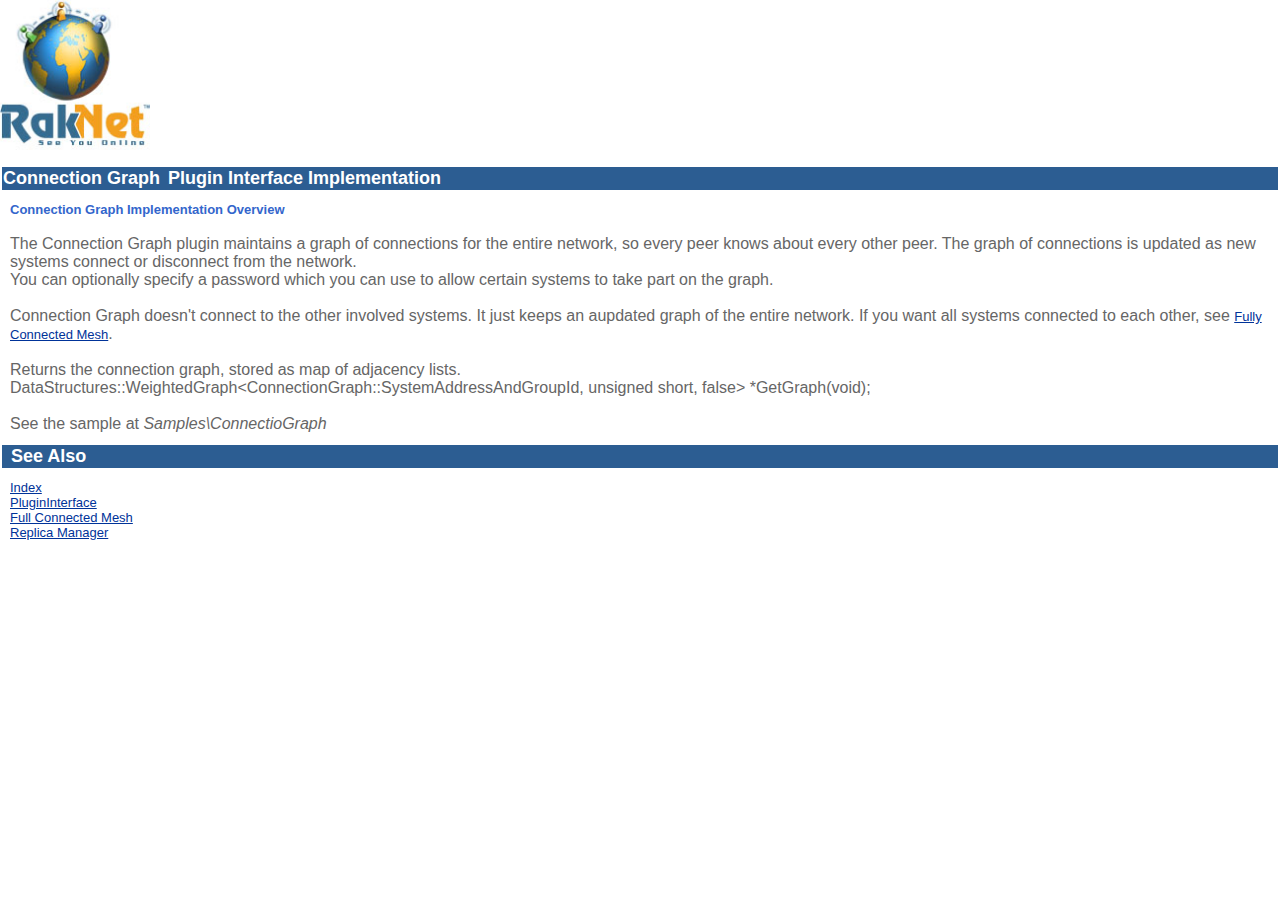
<file: connectiongraph.html>
<HTML>
<HEAD>

<TITLE>Connection Graph</TITLE>
<meta http-equiv="Content-Type" content="text/html; charset=iso-8859-1"></HEAD>
<link href="RaknetManual.css" rel="stylesheet" type="text/css">
<meta name="title" content="RakNet - Advanced multiplayer game networking API">
</HEAD>
<BODY BGCOLOR="#ffffff" LINK="#003399" vlink="#003399" alink="#003399" LEFTMARGIN="0" TOPMARGIN="0" MARGINWIDTH="0" MARGINHEIGHT="0"">
<span style="background-color: rgb(255, 255, 255);"><img src="RakNet_Icon_Final-copy.jpg" alt="Oculus VR, Inc." width="150" height="150"></span><BR>
<BR>

<table width="100%" border="0"><tr>
  <td bgcolor="#2c5d92">
    <span class="RakNetWhiteHeader">Connection Graph<img src="spacer.gif" width="8" height="1">Plugin Interface Implementation</span></td>
</tr>
</table>
<TABLE BORDER="0" CELLPADDING="10" CELLSPACING="0" WIDTH="100%"><TR>
  <TD>
<span class="RakNetBlueHeader">Connection Graph Implementation Overview</span><BR>
<BR>


The Connection Graph plugin maintains a graph of connections for the entire network, so every peer knows about every other peer. The graph of connections is updated as new systems connect or disconnect from the network.<br />
You can optionally specify a password which you can use to allow certain systems to take part on the graph. <br />
<br />
 Connection Graph doesn't connect to the other involved systems. It just keeps an aupdated graph of the entire network. If you want all systems
 connected to each other, see <A HREF="fullyconnectedmesh2.html">Fully Connected Mesh</A>.<BR>
<BR>




Returns the connection graph, stored as map of adjacency lists.
<BR>

DataStructures::WeightedGraph&lt;ConnectionGraph::SystemAddressAndGroupId, unsigned short, false&gt; *GetGraph(void);<BR>
<BR>


See the sample at <I>Samples\ConnectioGraph</I><BR></TD>
</TR></TABLE>

<table width="100%" border="0"><tr><td bgcolor="#2c5d92" class="RakNetWhiteHeader">
<img src="spacer.gif" width="8" height="1">See Also</td>
</tr></table>
<TABLE BORDER="0" CELLPADDING="10" CELLSPACING="0" WIDTH="100%"><TR><TD>

<A HREF="index.html">Index</A><BR>
<A HREF="plugininterface.html">PluginInterface</A><br />
<A HREF="fullyconnectedmesh.html">Full Connected Mesh</A> <BR>
<A HREF="replicamanager.html">Replica Manager</A><BR>

</TD></TR></TABLE>
</BODY>
</HTML>
</file>
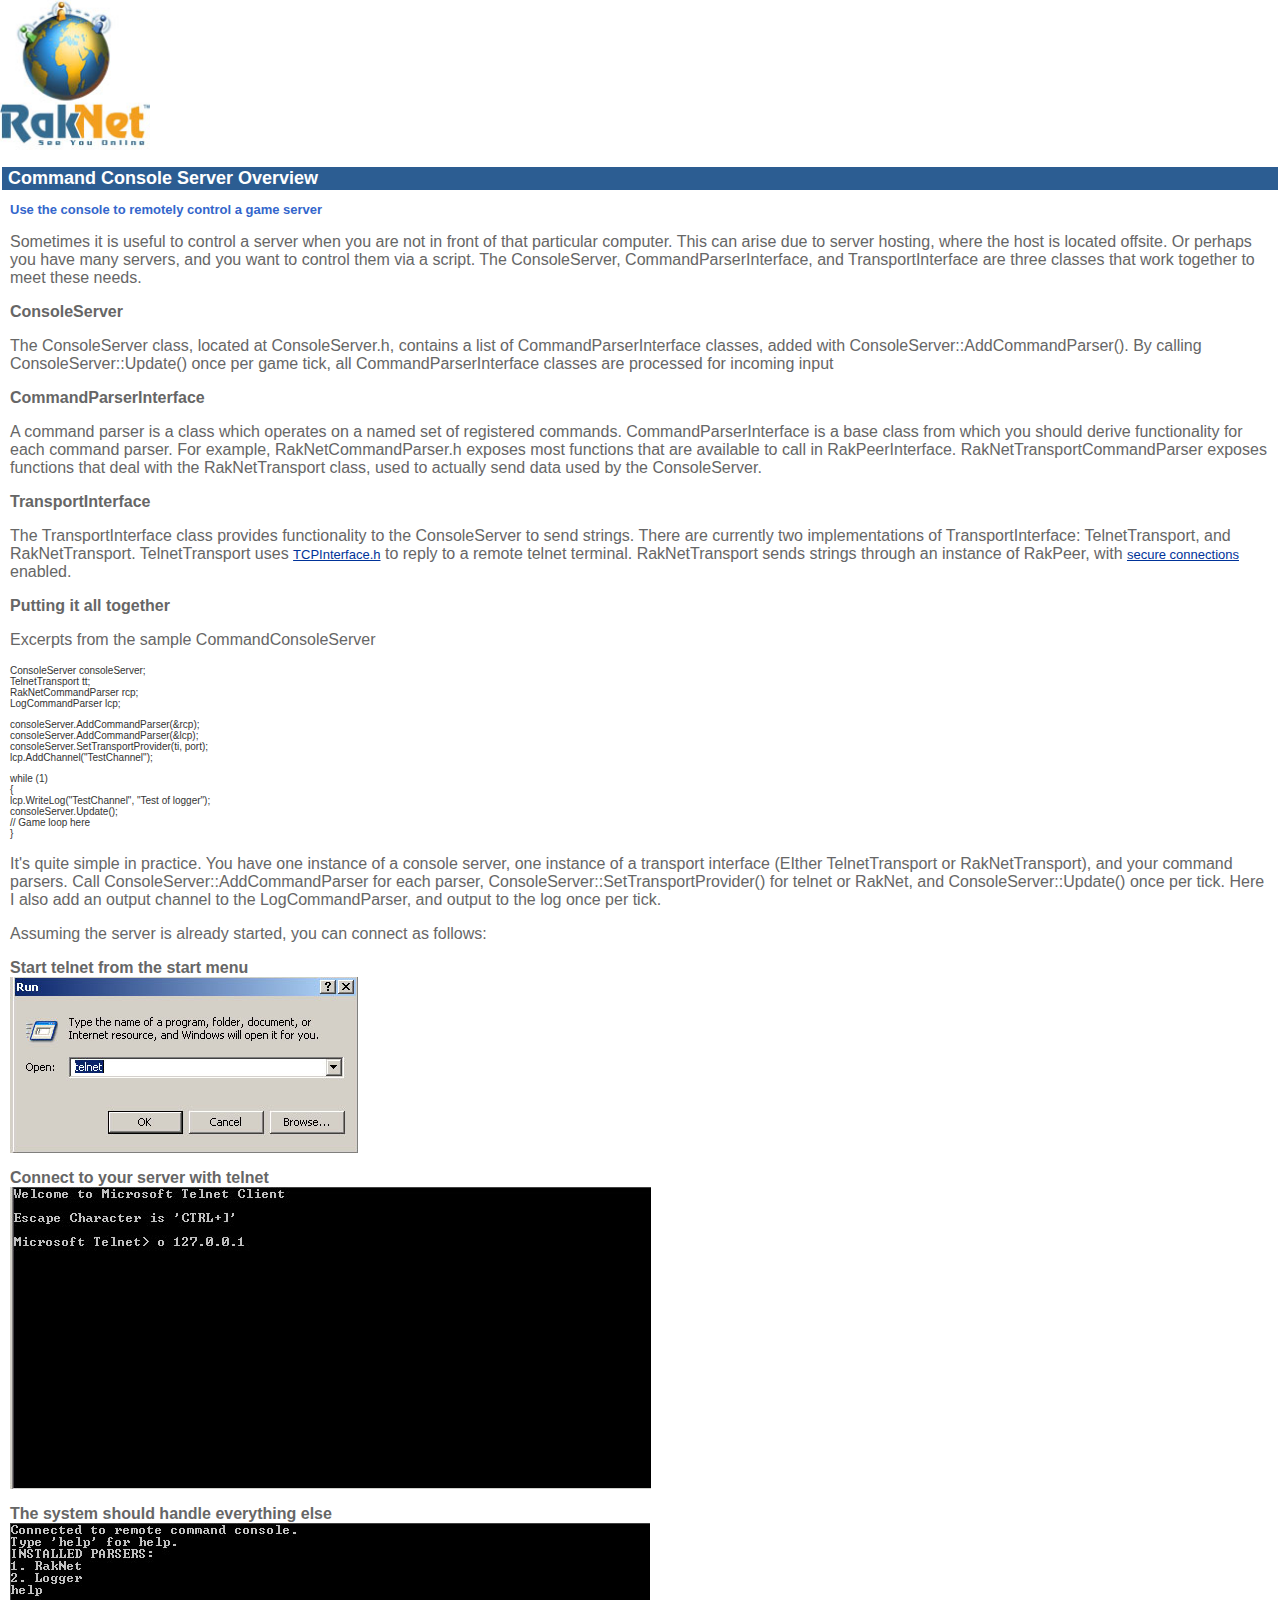
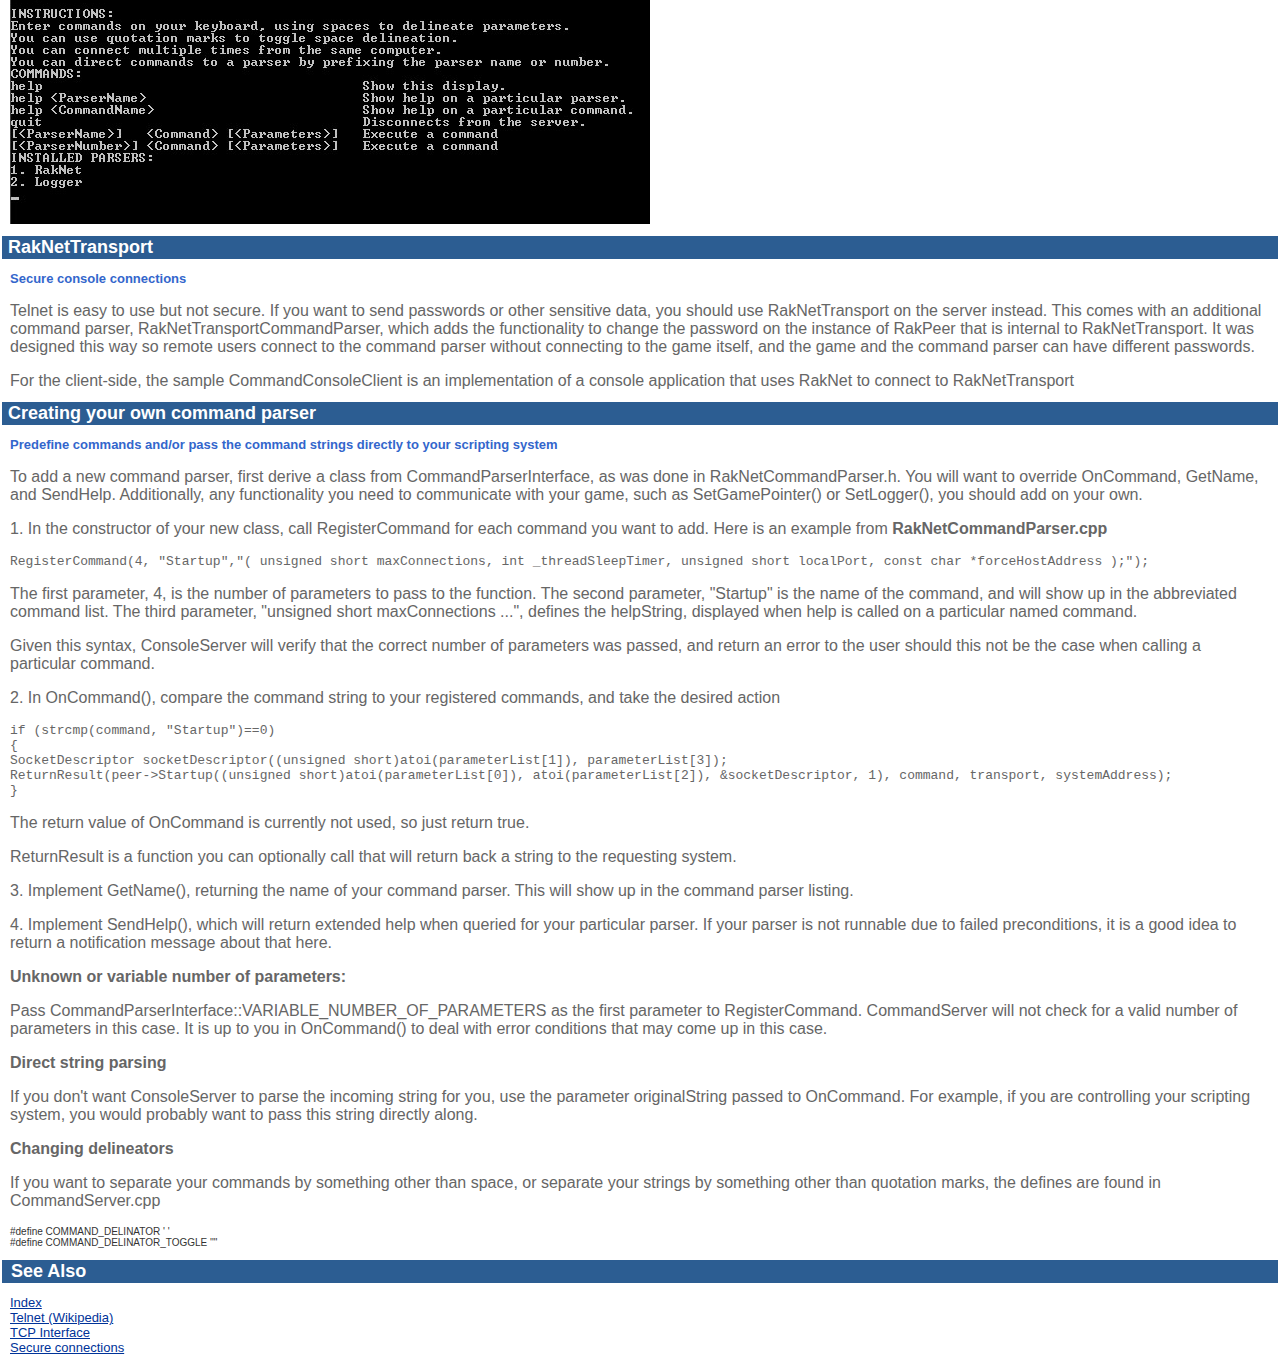
<file: consoleserver.html>
<HTML>
<HEAD>
<TITLE>Console Server Manual</TITLE>
<meta http-equiv="Content-Type" content="text/html; charset=iso-8859-1">
</HEAD>
<link href="RaknetManual.css" rel="stylesheet" type="text/css">
<meta name="title" content="RakNet - Advanced multiplayer game networking API">
</HEAD><BODY BGCOLOR="#ffffff" LINK="#003399" vlink="#003399" alink="#003399" LEFTMARGIN="0" TOPMARGIN="0" MARGINWIDTH="0" MARGINHEIGHT="0"">
<span style="background-color: rgb(255, 255, 255);"><img src="RakNet_Icon_Final-copy.jpg" alt="Oculus VR, Inc." width="150" height="150"></span><BR>
<BR>
<table width="100%" border="0">
  <tr>
    <td bgcolor="#2c5d92" class="RakNetWhiteHeader">&nbsp;Command Console Server Overview</td>
  </tr>
</table>
<TABLE BORDER="0" CELLPADDING="10" CELLSPACING="0" WIDTH="100%">
  <TR>
    <TD><p><span class="RakNetBlueHeader">Use the console to remotely control a game server</span> <BR>
    </p>
      <p>Sometimes it is useful to control a server when you are not in front of that particular computer. This can arise due to server hosting, where the host is located offsite. Or perhaps you have many servers, and you want to control them via a script. The ConsoleServer, CommandParserInterface, and TransportInterface are three classes that work together to meet these needs.</p>
      <p><strong>ConsoleServer</strong></p>
      <p>The ConsoleServer class, located at ConsoleServer.h, contains a list of CommandParserInterface classes, added with ConsoleServer::AddCommandParser(). By calling ConsoleServer::Update() once per game tick, all CommandParserInterface classes are processed for incoming input</p>
      <p><strong>CommandParserInterface</strong></p>
      <p>A command parser is a class which operates on a named set of registered commands. CommandParserInterface is a base class from which you should derive functionality for each command parser. For example, RakNetCommandParser.h exposes most functions that are available to call in RakPeerInterface. RakNetTransportCommandParser exposes functions that deal with the RakNetTransport class, used to actually send data used by the ConsoleServer.</p>
      <p><strong>TransportInterface</strong></p>
      <p>The TransportInterface class provides functionality to the ConsoleServer to send strings. There are currently two implementations of TransportInterface: TelnetTransport, and RakNetTransport. TelnetTransport uses <a href="tcpinterface.html">TCPInterface.h</a> to reply to a remote telnet terminal. RakNetTransport sends strings through an instance of RakPeer, with <a href="secureconnections.html">secure connections</a> enabled.</p>
      <p><strong>Putting it all together</strong></p>
      <p>Excerpts from the sample CommandConsoleServer</p>
      <p class="RakNetCode">ConsoleServer consoleServer;<br>
      TelnetTransport tt;<br>
      RakNetCommandParser rcp;<br>
LogCommandParser lcp;</p>
      <p class="RakNetCode">consoleServer.AddCommandParser(&amp;rcp);<br>
  consoleServer.AddCommandParser(&amp;lcp);<br>
consoleServer.SetTransportProvider(ti, port);<br>
lcp.AddChannel(&quot;TestChannel&quot;);<br>
      </p>
      <p class="RakNetCode">while (1)<br>
{<br>
lcp.WriteLog(&quot;TestChannel&quot;, &quot;Test of logger&quot;);<br>
consoleServer.Update();<br>
// Game loop here<br>
        }</p>
      <p>It's quite simple in practice. You have one instance of a console server, one instance of a transport interface (EIther TelnetTransport or RakNetTransport), and your command parsers. Call ConsoleServer::AddCommandParser for each parser, ConsoleServer::SetTransportProvider() for telnet or RakNet, and ConsoleServer::Update() once per tick. Here I also add an output channel to the LogCommandParser, and output to the log once per tick.</p>
      <p>Assuming the server is already started, you can connect as follows:</p>
      <p><strong>Start telnet from the start menu</strong><br>
        <img src="telnet1.jpg" alt="Start Telnet" width="348" height="176"></p>
      <p><strong>Connect to your server with telnet</strong><br>
        <img src="telnet2.jpg" alt="Connect to localhost" width="641" height="302"></p>
      <p><strong>The system should handle everything else</strong><br>
        <img src="telnet3.jpg" alt="Help" width="640" height="301"></p>
    
  </TR>
</TABLE>

<table width="100%" border="0">
  <tr>
    <td bgcolor="#2c5d92" class="RakNetWhiteHeader">&nbsp;RakNetTransport</td>
  </tr>
</table>
<TABLE BORDER="0" CELLPADDING="10" CELLSPACING="0" WIDTH="100%">
<TR>
  <TD>
    <p class="RakNetBlueHeader">Secure console connections</p>
    <p>Telnet is easy to use but not secure. If you want to send passwords or other sensitive data, you should use RakNetTransport on the server instead. This comes with an additional command parser, RakNetTransportCommandParser, which adds the functionality to change the password on the instance of RakPeer that is internal to RakNetTransport. It was designed this way so remote users connect to the command parser without connecting to the game itself, and the game and the command parser can have different passwords.</p>
    <p>For the client-side, the sample CommandConsoleClient is an implementation of a console application that uses RakNet to connect to RakNetTransport</p>
    </TD>
  </TR>
</TABLE>

<table width="100%" border="0">
  <tr>
    <td bgcolor="#2c5d92" class="RakNetWhiteHeader">&nbsp;Creating your own command parser</td>
  </tr>
</table>
<TABLE BORDER="0" CELLPADDING="10" CELLSPACING="0" WIDTH="100%">
<TR>
  <TD>
    <p class="RakNetBlueHeader">Predefine commands and/or pass the command strings directly to your scripting system</p>
    <p>To add a new command parser, first derive a class from CommandParserInterface, as was done in RakNetCommandParser.h. You will want to override OnCommand, GetName, and SendHelp. Additionally, any functionality you need to communicate with your game, such as SetGamePointer() or SetLogger(), you should add on your own.</p>
    <p>1. In the constructor of your new class, call RegisterCommand for each command you want to add. Here is an example from <strong>RakNetCommandParser.cpp</strong></p>
    <p><code>RegisterCommand(4, &quot;Startup&quot;,&quot;( unsigned short maxConnections, int _threadSleepTimer, unsigned short localPort, const char *forceHostAddress );&quot;);</code></p>
    <p>The first parameter, 4, is the number of parameters to pass to the function. The second parameter, &quot;Startup&quot; is the name of the command, and will show up in the abbreviated command list. The third parameter, &quot;unsigned short maxConnections ...&quot;, defines the helpString, displayed when help is called on a particular named command.</p>
    <p>Given this syntax, ConsoleServer will verify that the correct number of parameters was passed, and return an error to the user should this not be the case when calling a particular command.</p>
    <p>2. In OnCommand(), compare the command string to your registered commands, and take the desired action</p>
    <p><code>if (strcmp(command, &quot;Startup&quot;)==0)<br>
{<br>
SocketDescriptor socketDescriptor((unsigned short)atoi(parameterList[1]), parameterList[3]);<br>
ReturnResult(peer-&gt;Startup((unsigned short)atoi(parameterList[0]), atoi(parameterList[2]), &amp;socketDescriptor, 1), command, transport, systemAddress);<br>
}</code></p>
    <p>The return value of OnCommand is currently not used, so just return true.</p>
    <p>ReturnResult is a function you can optionally call that will return back a string to the requesting system.</p>
    <p>3. Implement GetName(), returning the name of your command parser. This will show up in the command parser listing.</p>
    <p>4. Implement SendHelp(), which will return extended help when queried for your particular parser. If your parser is not runnable due to failed preconditions, it is a good idea to return a notification message about that here.</p>
    <p><strong>Unknown or variable number of parameters:</strong></p>
    <p>Pass CommandParserInterface::VARIABLE_NUMBER_OF_PARAMETERS as the first parameter to RegisterCommand. CommandServer will not check for a valid number of parameters in this case. It is up to you in OnCommand() to deal with error conditions that may come up in this case.</p>
    <p><strong>Direct string parsing</strong></p>
    <p>If you don't want ConsoleServer to parse the incoming string for you, use the parameter originalString passed to OnCommand. For example, if you are controlling your scripting system, you would probably want to pass this string directly along.</p>
    <p><strong>Changing delineators</strong></p>
    <p>If you want to separate your commands by something other than space, or separate your strings by something other than quotation marks, the defines are found in CommandServer.cpp</p>
    <p class="RakNetCode">#define COMMAND_DELINATOR ' '<br>
      #define COMMAND_DELINATOR_TOGGLE '&quot;'</p>
    </TD>
  </TR>
</TABLE>

	  <table width="100%" border="0">
      <tr>
        <td bgcolor="#2c5d92" class="RakNetWhiteHeader"><img src="spacer.gif" width="8" height="1">See Also</td>
      </tr>
    </table>
    <TABLE BORDER="0" CELLPADDING="10" CELLSPACING="0" WIDTH="100%">
      <TR>
        <TD> <p><A HREF="index.html">Index</A><br>
          <a href="http://en.wikipedia.org/wiki/TELNET">Telnet (Wikipedia)</a><br>  
            <a href="tcpinterface.html">TCP Interface</a><br>  
            <a href="secureconnections.html">Secure connections</a><BR>          
        </p>
        </TD>
      </TR>
    </TABLE></TD>
</TR></TABLE>
</BODY>
</HTML>
</file>
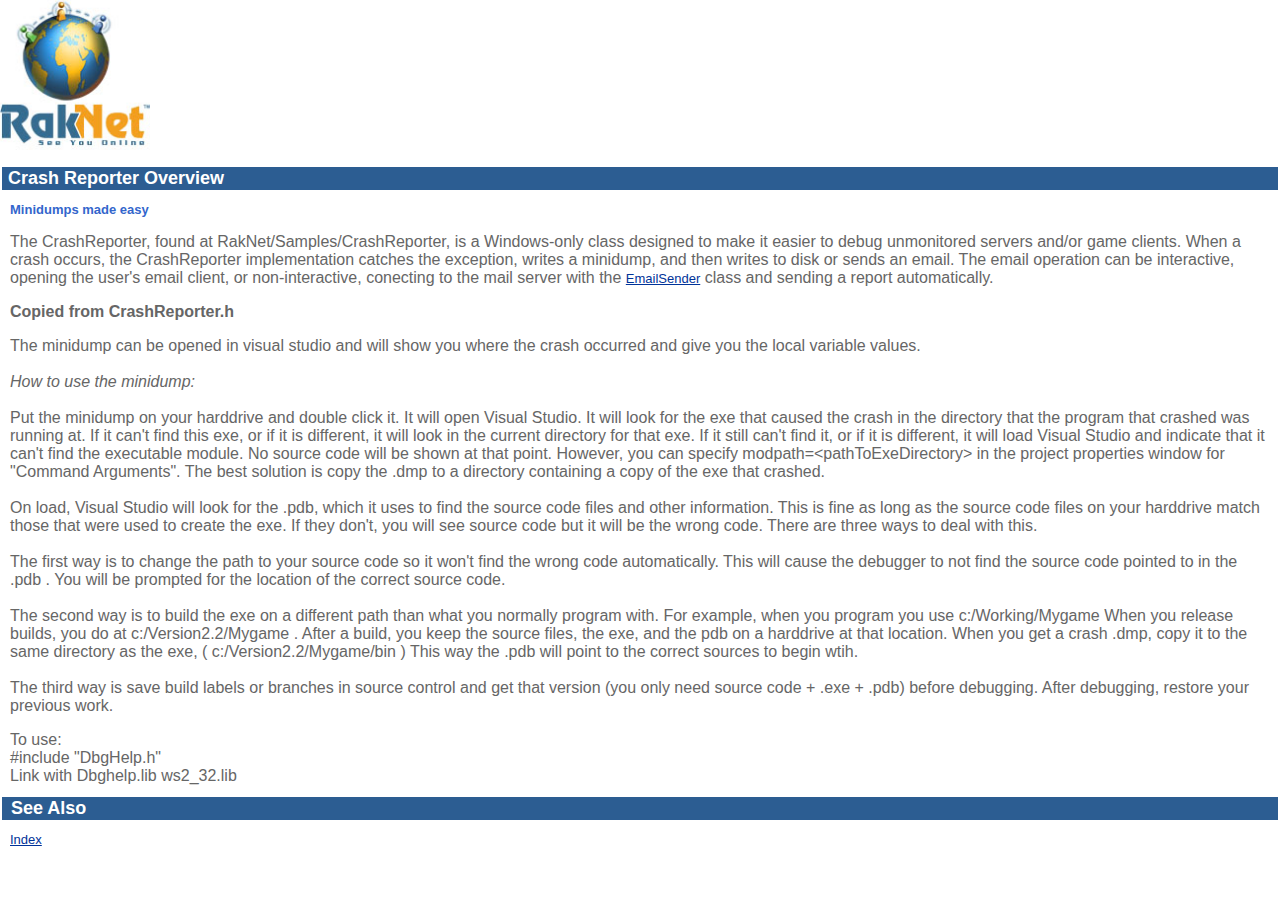
<file: crashreporter.html>
<HTML>
<HEAD>
<TITLE>Crash Reporter Manual</TITLE>
<meta http-equiv="Content-Type" content="text/html; charset=iso-8859-1">
</HEAD>
<link href="RaknetManual.css" rel="stylesheet" type="text/css">
<meta name="title" content="RakNet - Advanced multiplayer game networking API">
</HEAD><BODY BGCOLOR="#ffffff" LINK="#003399" vlink="#003399" alink="#003399" LEFTMARGIN="0" TOPMARGIN="0" MARGINWIDTH="0" MARGINHEIGHT="0"">
<span style="background-color: rgb(255, 255, 255);"><img src="RakNet_Icon_Final-copy.jpg" alt="Oculus VR, Inc." width="150" height="150"></span><BR>
<BR>
<table width="100%" border="0">
  <tr>
    <td bgcolor="#2c5d92" class="RakNetWhiteHeader">&nbsp;Crash Reporter Overview</td>
  </tr>
</table>
<TABLE BORDER="0" CELLPADDING="10" CELLSPACING="0" WIDTH="100%">
  <TR>
    <TD><p><span class="RakNetBlueHeader">Minidumps made easy</span><BR>
        </p>
      <p>The CrashReporter, found at RakNet/Samples/CrashReporter, is a Windows-only class designed to make it easier to debug unmonitored servers and/or game clients. When a crash occurs, the CrashReporter implementation catches the exception, writes a minidump, and then writes to disk or sends an email. The email operation can be interactive, opening the user's email client, or non-interactive, conecting to the mail server with the <a href="emailsender.html">EmailSender</a> class and sending a report automatically.</p>
      <p><strong>Copied from CrashReporter.h</strong></p>
      <p>The minidump can be opened in visual studio and will show you where the crash occurred and give you the local variable values.<br>
        <br>
         <em>How to use the minidump:</em><br>
         <br>
         Put the minidump on your harddrive and double click it.  It will open Visual Studio.  It will look for the exe that caused the crash in the directory 
         that the program that crashed was running at.  If it can't find this exe, or if it is different, it will look in the current 
         directory for that exe.  If it still can't find it, or if it is different, it will load Visual Studio and indicate that it can't find 
         the executable module.  No source code will be shown at that point.  However, you can specify modpath=&lt;pathToExeDirectory&gt; in the 
         project properties window for &quot;Command Arguments&quot;. 
         The best solution is copy the .dmp to a directory containing a copy of the exe that crashed.<br>
         <br>
         On load, Visual Studio will look for the .pdb, which it uses to find the source code files and other information.  This is fine as long as the source 
         code files on your harddrive match those that were used to create the exe.  If they don't, you will see source code but it will be the wrong code. 
         There are three ways to deal with this.<br>
         <br>
         The first way is to change the path to your source code so it won't find the wrong code automatically. 
         This will cause the debugger to not find the source code pointed to in the .pdb .  You will be prompted for the location of the correct source code.<br>
         <br>
         The second way is to build the exe on a different path than what you normally program with. For example, when you program you use c:/Working/Mygame 
         When you release builds, you do at c:/Version2.2/Mygame .  After a build, you keep the source files, the exe, and the pdb 
         on a harddrive at that location.  When you get a crash .dmp, copy it to the same directory as the exe, ( c:/Version2.2/Mygame/bin ) 
         This way the .pdb will point to the correct sources to begin wtih.<br>
         <br>
         The third way is save build labels or branches in source control and get that version (you only need source code + .exe + .pdb) before debugging. 
         After debugging, restore your previous work.<br>
      </p>
      <p> To use:<br>
         #include &quot;DbgHelp.h&quot;<br>
      Link with Dbghelp.lib ws2_32.lib</p>
  </TR>
</TABLE>
<table width="100%" border="0">
      <tr>
        <td bgcolor="#2c5d92" class="RakNetWhiteHeader"><img src="spacer.gif" width="8" height="1">See Also</td>
      </tr>
</table>
    <TABLE BORDER="0" CELLPADDING="10" CELLSPACING="0" WIDTH="100%">
      <TR>
        <TD> <A HREF="index.html">Index</A><BR>          </TD>
      </TR>
    </TABLE></TD>
</TR></TABLE>
</BODY>
</HTML>
</file>
<file: bstyle.css>
body {
    font-family: 'Roboto', sans-serif;
    background-color: #FAFAFA;
    margin: 0;
    padding: 0;
}

.container {
    max-width: 800px;
    margin: 0 auto;
    padding: 20px;
}

.header {
    text-align: center;
    margin-bottom: 30px;
}

.header img {
    width: 150px;
    height: 150px;
}

.section {
    background-color: #2c5d92;
    padding: 10px 20px;
    color: #FFF;
    font-weight: bold;
    margin-bottom: 20px;
}

.content {
    background-color: #FFF;
    padding: 20px;
    margin-bottom: 20px;
}

ul {
    list-style-type: none;
    padding-left: 0;
}

li {
    margin-bottom: 10px;
}

a {
    color: #003399;
    text-decoration: none;
}

a:hover {
    text-decoration: underline;
}

.btn {
    background-color: #003399;
    color: #FFF;
    padding: 10px 20px;
    border: none;
    border-radius: 4px;
    cursor: pointer;
}

.btn:hover {
    background-color: #001A66;
}

.text-bold {
    font-weight: bold;
}

.blue-header {
	font-family: 'Roboto', sans-serif;
	font-size: medium;
	font-style: normal;
	line-height: normal;
	font-weight: bold;
	font-variant: normal;
	color: rgb(33, 73, 190);
	height: auto;
	width: auto;
}
</file>
<file: Doxygen/html/tabs.css>
.tabs, .tabs2, .tabs3 {
    background-image: url('tab_b.png');
    width: 100%;
    z-index: 101;
    font-size: 13px;
    font-family: 'Lucida Grande',Geneva,Helvetica,Arial,sans-serif;
}

.tabs2 {
    font-size: 10px;
}
.tabs3 {
    font-size: 9px;
}

.tablist {
    margin: 0;
    padding: 0;
    display: table;
}

.tablist li {
    float: left;
    display: table-cell;
    background-image: url('tab_b.png');
    line-height: 36px;
    list-style: none;
}

.tablist a {
    display: block;
    padding: 0 20px;
    font-weight: bold;
    background-image:url('tab_s.png');
    background-repeat:no-repeat;
    background-position:right;
    color: #283A5D;
    text-shadow: 0px 1px 1px rgba(255, 255, 255, 0.9);
    text-decoration: none;
    outline: none;
}

.tabs3 .tablist a {
    padding: 0 10px;
}

.tablist a:hover {
    background-image: url('tab_h.png');
    background-repeat:repeat-x;
    color: #fff;
    text-shadow: 0px 1px 1px rgba(0, 0, 0, 1.0);
    text-decoration: none;
}

.tablist li.current a {
    background-image: url('tab_a.png');
    background-repeat:repeat-x;
    color: #fff;
    text-shadow: 0px 1px 1px rgba(0, 0, 0, 1.0);
}
</file>
<file: Doxygen/html/doxygen.css>
/* The standard CSS for doxygen */

body, table, div, p, dl {
	font: 400 14px/19px Roboto,sans-serif;
}

/* @group Heading Levels */

h1.groupheader {
	font-size: 150%;
}

.title {
	font-size: 150%;
	font-weight: bold;
	margin: 10px 2px;
}

h2.groupheader {
	border-bottom: 1px solid #879ECB;
	color: #354C7B;
	font-size: 150%;
	font-weight: normal;
	margin-top: 1.75em;
	padding-top: 8px;
	padding-bottom: 4px;
	width: 100%;
}

h3.groupheader {
	font-size: 100%;
}

h1, h2, h3, h4, h5, h6 {
	-webkit-transition: text-shadow 0.5s linear;
	-moz-transition: text-shadow 0.5s linear;
	-ms-transition: text-shadow 0.5s linear;
	-o-transition: text-shadow 0.5s linear;
	transition: text-shadow 0.5s linear;
	margin-right: 15px;
}

h1.glow, h2.glow, h3.glow, h4.glow, h5.glow, h6.glow {
	text-shadow: 0 0 15px cyan;
}

dt {
	font-weight: bold;
}

div.multicol {
	-moz-column-gap: 1em;
	-webkit-column-gap: 1em;
	-moz-column-count: 3;
	-webkit-column-count: 3;
}

p.startli, p.startdd, p.starttd {
	margin-top: 2px;
}

p.endli {
	margin-bottom: 0px;
}

p.enddd {
	margin-bottom: 4px;
}

p.endtd {
	margin-bottom: 2px;
}

/* @end */

caption {
	font-weight: bold;
}

span.legend {
        font-size: 70%;
        text-align: center;
}

h3.version {
        font-size: 90%;
        text-align: center;
}

div.qindex, div.navtab{
	background-color: #EBEFF6;
	border: 1px solid #A3B4D7;
	text-align: center;
}

div.qindex, div.navpath {
	width: 100%;
	line-height: 140%;
}

div.navtab {
	margin-right: 15px;
}

/* @group Link Styling */

a {
	color: #3D578C;
	font-weight: normal;
	text-decoration: none;
}

.contents a:visited {
	color: #4665A2;
}

a:hover {
	text-decoration: underline;
}

a.qindex {
	font-weight: bold;
}

a.qindexHL {
	font-weight: bold;
	background-color: #9CAFD4;
	color: #ffffff;
	border: 1px double #869DCA;
}

.contents a.qindexHL:visited {
        color: #ffffff;
}

a.el {
	font-weight: bold;
}

a.elRef {
}

a.code, a.code:visited {
	color: #4665A2; 
}

a.codeRef, a.codeRef:visited {
	color: #4665A2; 
}

/* @end */

dl.el {
	margin-left: -1cm;
}

pre.fragment {
        border: 1px solid #C4CFE5;
        background-color: #FBFCFD;
        padding: 4px 6px;
        margin: 4px 8px 4px 2px;
        overflow: auto;
        word-wrap: break-word;
        font-size:  9pt;
        line-height: 125%;
        font-family: monospace, fixed;
        font-size: 105%;
}

div.fragment {
        padding: 4px;
        margin: 4px;
	background-color: #FBFCFD;
	border: 1px solid #C4CFE5;
}

div.line {
	font-family: monospace, fixed;
        font-size: 13px;
	min-height: 13px;
	line-height: 1.0;
	text-wrap: unrestricted;
	white-space: -moz-pre-wrap; /* Moz */
	white-space: -pre-wrap;     /* Opera 4-6 */
	white-space: -o-pre-wrap;   /* Opera 7 */
	white-space: pre-wrap;      /* CSS3  */
	word-wrap: break-word;      /* IE 5.5+ */
	text-indent: -53px;
	padding-left: 53px;
	padding-bottom: 0px;
	margin: 0px;
	-webkit-transition-property: background-color, box-shadow;
	-webkit-transition-duration: 0.5s;
	-moz-transition-property: background-color, box-shadow;
	-moz-transition-duration: 0.5s;
	-ms-transition-property: background-color, box-shadow;
	-ms-transition-duration: 0.5s;
	-o-transition-property: background-color, box-shadow;
	-o-transition-duration: 0.5s;
	transition-property: background-color, box-shadow;
	transition-duration: 0.5s;
}

div.line.glow {
	background-color: cyan;
	box-shadow: 0 0 10px cyan;
}


span.lineno {
	padding-right: 4px;
	text-align: right;
	border-right: 2px solid #0F0;
	background-color: #E8E8E8;
        white-space: pre;
}
span.lineno a {
	background-color: #D8D8D8;
}

span.lineno a:hover {
	background-color: #C8C8C8;
}

div.ah {
	background-color: black;
	font-weight: bold;
	color: #ffffff;
	margin-bottom: 3px;
	margin-top: 3px;
	padding: 0.2em;
	border: solid thin #333;
	border-radius: 0.5em;
	-webkit-border-radius: .5em;
	-moz-border-radius: .5em;
	box-shadow: 2px 2px 3px #999;
	-webkit-box-shadow: 2px 2px 3px #999;
	-moz-box-shadow: rgba(0, 0, 0, 0.15) 2px 2px 2px;
	background-image: -webkit-gradient(linear, left top, left bottom, from(#eee), to(#000),color-stop(0.3, #444));
	background-image: -moz-linear-gradient(center top, #eee 0%, #444 40%, #000);
}

div.groupHeader {
	margin-left: 16px;
	margin-top: 12px;
	font-weight: bold;
}

div.groupText {
	margin-left: 16px;
	font-style: italic;
}

body {
	background-color: white;
	color: black;
        margin: 0;
}

div.contents {
	margin-top: 10px;
	margin-left: 12px;
	margin-right: 8px;
}

td.indexkey {
	background-color: #EBEFF6;
	font-weight: bold;
	border: 1px solid #C4CFE5;
	margin: 2px 0px 2px 0;
	padding: 2px 10px;
        white-space: nowrap;
        vertical-align: top;
}

td.indexvalue {
	background-color: #EBEFF6;
	border: 1px solid #C4CFE5;
	padding: 2px 10px;
	margin: 2px 0px;
}

tr.memlist {
	background-color: #EEF1F7;
}

p.formulaDsp {
	text-align: center;
}

img.formulaDsp {
	
}

img.formulaInl {
	vertical-align: middle;
}

div.center {
	text-align: center;
        margin-top: 0px;
        margin-bottom: 0px;
        padding: 0px;
}

div.center img {
	border: 0px;
}

address.footer {
	text-align: right;
	padding-right: 12px;
}

img.footer {
	border: 0px;
	vertical-align: middle;
}

/* @group Code Colorization */

span.keyword {
	color: #008000
}

span.keywordtype {
	color: #604020
}

span.keywordflow {
	color: #e08000
}

span.comment {
	color: #800000
}

span.preprocessor {
	color: #806020
}

span.stringliteral {
	color: #002080
}

span.charliteral {
	color: #008080
}

span.vhdldigit { 
	color: #ff00ff 
}

span.vhdlchar { 
	color: #000000 
}

span.vhdlkeyword { 
	color: #700070 
}

span.vhdllogic { 
	color: #ff0000 
}

blockquote {
        background-color: #F7F8FB;
        border-left: 2px solid #9CAFD4;
        margin: 0 24px 0 4px;
        padding: 0 12px 0 16px;
}

/* @end */

/*
.search {
	color: #003399;
	font-weight: bold;
}

form.search {
	margin-bottom: 0px;
	margin-top: 0px;
}

input.search {
	font-size: 75%;
	color: #000080;
	font-weight: normal;
	background-color: #e8eef2;
}
*/

td.tiny {
	font-size: 75%;
}

.dirtab {
	padding: 4px;
	border-collapse: collapse;
	border: 1px solid #A3B4D7;
}

th.dirtab {
	background: #EBEFF6;
	font-weight: bold;
}

hr {
	height: 0px;
	border: none;
	border-top: 1px solid #4A6AAA;
}

hr.footer {
	height: 1px;
}

/* @group Member Descriptions */

table.memberdecls {
	border-spacing: 0px;
	padding: 0px;
}

.memberdecls td, .fieldtable tr {
	-webkit-transition-property: background-color, box-shadow;
	-webkit-transition-duration: 0.5s;
	-moz-transition-property: background-color, box-shadow;
	-moz-transition-duration: 0.5s;
	-ms-transition-property: background-color, box-shadow;
	-ms-transition-duration: 0.5s;
	-o-transition-property: background-color, box-shadow;
	-o-transition-duration: 0.5s;
	transition-property: background-color, box-shadow;
	transition-duration: 0.5s;
}

.memberdecls td.glow, .fieldtable tr.glow {
	background-color: cyan;
	box-shadow: 0 0 15px cyan;
}

.mdescLeft, .mdescRight,
.memItemLeft, .memItemRight,
.memTemplItemLeft, .memTemplItemRight, .memTemplParams {
	background-color: #F9FAFC;
	border: none;
	margin: 4px;
	padding: 1px 0 0 8px;
}

.mdescLeft, .mdescRight {
	padding: 0px 8px 4px 8px;
	color: #555;
}

.memSeparator {
        border-bottom: 1px solid #DEE4F0;
        line-height: 1px;
        margin: 0px;
        padding: 0px;
}

.memItemLeft, .memTemplItemLeft {
        white-space: nowrap;
}

.memItemRight {
	width: 100%;
}

.memTemplParams {
	color: #4665A2;
        white-space: nowrap;
	font-size: 80%;
}

/* @end */

/* @group Member Details */

/* Styles for detailed member documentation */

.memtemplate {
	font-size: 80%;
	color: #4665A2;
	font-weight: normal;
	margin-left: 9px;
}

.memnav {
	background-color: #EBEFF6;
	border: 1px solid #A3B4D7;
	text-align: center;
	margin: 2px;
	margin-right: 15px;
	padding: 2px;
}

.mempage {
	width: 100%;
}

.memitem {
	padding: 0;
	margin-bottom: 10px;
	margin-right: 5px;
        -webkit-transition: box-shadow 0.5s linear;
        -moz-transition: box-shadow 0.5s linear;
        -ms-transition: box-shadow 0.5s linear;
        -o-transition: box-shadow 0.5s linear;
        transition: box-shadow 0.5s linear;
        display: table !important;
        width: 100%;
}

.memitem.glow {
         box-shadow: 0 0 15px cyan;
}

.memname {
        font-weight: bold;
        margin-left: 6px;
}

.memname td {
	vertical-align: bottom;
}

.memproto, dl.reflist dt {
        border-top: 1px solid #A8B8D9;
        border-left: 1px solid #A8B8D9;
        border-right: 1px solid #A8B8D9;
        padding: 6px 0px 6px 0px;
        color: #253555;
        font-weight: bold;
        text-shadow: 0px 1px 1px rgba(255, 255, 255, 0.9);
        background-image:url('nav_f.png');
        background-repeat:repeat-x;
        background-color: #E2E8F2;
        /* opera specific markup */
        box-shadow: 5px 5px 5px rgba(0, 0, 0, 0.15);
        border-top-right-radius: 4px;
        border-top-left-radius: 4px;
        /* firefox specific markup */
        -moz-box-shadow: rgba(0, 0, 0, 0.15) 5px 5px 5px;
        -moz-border-radius-topright: 4px;
        -moz-border-radius-topleft: 4px;
        /* webkit specific markup */
        -webkit-box-shadow: 5px 5px 5px rgba(0, 0, 0, 0.15);
        -webkit-border-top-right-radius: 4px;
        -webkit-border-top-left-radius: 4px;

}

.memdoc, dl.reflist dd {
        border-bottom: 1px solid #A8B8D9;      
        border-left: 1px solid #A8B8D9;      
        border-right: 1px solid #A8B8D9; 
        padding: 6px 10px 2px 10px;
        background-color: #FBFCFD;
        border-top-width: 0;
        background-image:url('nav_g.png');
        background-repeat:repeat-x;
        background-color: #FFFFFF;
        /* opera specific markup */
        border-bottom-left-radius: 4px;
        border-bottom-right-radius: 4px;
        box-shadow: 5px 5px 5px rgba(0, 0, 0, 0.15);
        /* firefox specific markup */
        -moz-border-radius-bottomleft: 4px;
        -moz-border-radius-bottomright: 4px;
        -moz-box-shadow: rgba(0, 0, 0, 0.15) 5px 5px 5px;
        /* webkit specific markup */
        -webkit-border-bottom-left-radius: 4px;
        -webkit-border-bottom-right-radius: 4px;
        -webkit-box-shadow: 5px 5px 5px rgba(0, 0, 0, 0.15);
}

dl.reflist dt {
        padding: 5px;
}

dl.reflist dd {
        margin: 0px 0px 10px 0px;
        padding: 5px;
}

.paramkey {
	text-align: right;
}

.paramtype {
	white-space: nowrap;
}

.paramname {
	color: #602020;
	white-space: nowrap;
}
.paramname em {
	font-style: normal;
}
.paramname code {
        line-height: 14px;
}

.params, .retval, .exception, .tparams {
        margin-left: 0px;
        padding-left: 0px;
}       

.params .paramname, .retval .paramname {
        font-weight: bold;
        vertical-align: top;
}
        
.params .paramtype {
        font-style: italic;
        vertical-align: top;
}       
        
.params .paramdir {
        font-family: "courier new",courier,monospace;
        vertical-align: top;
}

table.mlabels {
	border-spacing: 0px;
}

td.mlabels-left {
	width: 100%;
	padding: 0px;
}

td.mlabels-right {
	vertical-align: bottom;
	padding: 0px;
	white-space: nowrap;
}

span.mlabels {
        margin-left: 8px;
}

span.mlabel {
        background-color: #728DC1;
        border-top:1px solid #5373B4;
        border-left:1px solid #5373B4;
        border-right:1px solid #C4CFE5;
        border-bottom:1px solid #C4CFE5;
	text-shadow: none;
	color: white;
	margin-right: 4px;
	padding: 2px 3px;
	border-radius: 3px;
	font-size: 7pt;
	white-space: nowrap;
	vertical-align: middle;
}



/* @end */

/* these are for tree view when not used as main index */

div.directory {
        margin: 10px 0px;
        border-top: 1px solid #A8B8D9;
        border-bottom: 1px solid #A8B8D9;
        width: 100%;
}

.directory table {
        border-collapse:collapse;
}

.directory td {
        margin: 0px;
        padding: 0px;
	vertical-align: top;
}

.directory td.entry {
        white-space: nowrap;
        padding-right: 6px;
}

.directory td.entry a {
        outline:none;
}

.directory td.entry a img {
        border: none;
}

.directory td.desc {
        width: 100%;
        padding-left: 6px;
	padding-right: 6px;
	padding-top: 3px;
	border-left: 1px solid rgba(0,0,0,0.05);
}

.directory tr.even {
	padding-left: 6px;
	background-color: #F7F8FB;
}

.directory img {
	vertical-align: -30%;
}

.directory .levels {
        white-space: nowrap;
        width: 100%;
        text-align: right;
        font-size: 9pt;
}

.directory .levels span {
        cursor: pointer;
        padding-left: 2px;
        padding-right: 2px;
	color: #3D578C;
}

div.dynheader {
        margin-top: 8px;
	-webkit-touch-callout: none;
	-webkit-user-select: none;
	-khtml-user-select: none;
	-moz-user-select: none;
	-ms-user-select: none;
	user-select: none;
}

address {
	font-style: normal;
	color: #2A3D61;
}

table.doxtable {
	border-collapse:collapse;
        margin-top: 4px;
        margin-bottom: 4px;
}

table.doxtable td, table.doxtable th {
	border: 1px solid #2D4068;
	padding: 3px 7px 2px;
}

table.doxtable th {
	background-color: #374F7F;
	color: #FFFFFF;
	font-size: 110%;
	padding-bottom: 4px;
	padding-top: 5px;
}

table.fieldtable {
        width: 100%;
        margin-bottom: 10px;
        border: 1px solid #A8B8D9;
        border-spacing: 0px;
        -moz-border-radius: 4px;
        -webkit-border-radius: 4px;
        border-radius: 4px;
        -moz-box-shadow: rgba(0, 0, 0, 0.15) 2px 2px 2px;
        -webkit-box-shadow: 2px 2px 2px rgba(0, 0, 0, 0.15);
        box-shadow: 2px 2px 2px rgba(0, 0, 0, 0.15);
}

.fieldtable td, .fieldtable th {
        padding: 3px 7px 2px;
}

.fieldtable td.fieldtype, .fieldtable td.fieldname {
        white-space: nowrap;
        border-right: 1px solid #A8B8D9;
        border-bottom: 1px solid #A8B8D9;
        vertical-align: top;
}

.fieldtable td.fielddoc {
        border-bottom: 1px solid #A8B8D9;
        width: 100%;
}

.fieldtable tr:last-child td {
        border-bottom: none;
}

.fieldtable th {
        background-image:url('nav_f.png');
        background-repeat:repeat-x;
        background-color: #E2E8F2;
        font-size: 90%;
        color: #253555;
        padding-bottom: 4px;
        padding-top: 5px;
        text-align:left;
        -moz-border-radius-topleft: 4px;
        -moz-border-radius-topright: 4px;
        -webkit-border-top-left-radius: 4px;
        -webkit-border-top-right-radius: 4px;
        border-top-left-radius: 4px;
        border-top-right-radius: 4px;
        border-bottom: 1px solid #A8B8D9;
}


.tabsearch {
	top: 0px;
	left: 10px;
	height: 36px;
	background-image: url('tab_b.png');
	z-index: 101;
	overflow: hidden;
	font-size: 13px;
}

.navpath ul
{
	font-size: 11px;
	background-image:url('tab_b.png');
	background-repeat:repeat-x;
	background-position: 0 -5px;
	height:30px;
	line-height:30px;
	color:#8AA0CC;
	border:solid 1px #C2CDE4;
	overflow:hidden;
	margin:0px;
	padding:0px;
}

.navpath li
{
	list-style-type:none;
	float:left;
	padding-left:10px;
	padding-right:15px;
	background-image:url('bc_s.png');
	background-repeat:no-repeat;
	background-position:right;
	color:#364D7C;
}

.navpath li.navelem a
{
	height:32px;
	display:block;
	text-decoration: none;
	outline: none;
	color: #283A5D;
	font-family: 'Lucida Grande',Geneva,Helvetica,Arial,sans-serif;
	text-shadow: 0px 1px 1px rgba(255, 255, 255, 0.9);
	text-decoration: none;        
}

.navpath li.navelem a:hover
{
	color:#6884BD;
}

.navpath li.footer
{
        list-style-type:none;
        float:right;
        padding-left:10px;
        padding-right:15px;
        background-image:none;
        background-repeat:no-repeat;
        background-position:right;
        color:#364D7C;
        font-size: 8pt;
}


div.summary
{
	float: right;
	font-size: 8pt;
	padding-right: 5px;
	width: 50%;
	text-align: right;
}       

div.summary a
{
	white-space: nowrap;
}

div.ingroups
{
	font-size: 8pt;
	width: 50%;
	text-align: left;
}

div.ingroups a
{
	white-space: nowrap;
}

div.header
{
        background-image:url('nav_h.png');
        background-repeat:repeat-x;
	background-color: #F9FAFC;
	margin:  0px;
	border-bottom: 1px solid #C4CFE5;
}

div.headertitle
{
	padding: 5px 5px 5px 10px;
}

dl
{
        padding: 0 0 0 10px;
}

/* dl.note, dl.warning, dl.attention, dl.pre, dl.post, dl.invariant, dl.deprecated, dl.todo, dl.test, dl.bug */
dl.section
{
	margin-left: 0px;
	padding-left: 0px;
}

dl.note
{
        margin-left:-7px;
        padding-left: 3px;
        border-left:4px solid;
        border-color: #D0C000;
}

dl.warning, dl.attention
{
        margin-left:-7px;
        padding-left: 3px;
        border-left:4px solid;
        border-color: #FF0000;
}

dl.pre, dl.post, dl.invariant
{
        margin-left:-7px;
        padding-left: 3px;
        border-left:4px solid;
        border-color: #00D000;
}

dl.deprecated
{
        margin-left:-7px;
        padding-left: 3px;
        border-left:4px solid;
        border-color: #505050;
}

dl.todo
{
        margin-left:-7px;
        padding-left: 3px;
        border-left:4px solid;
        border-color: #00C0E0;
}

dl.test
{
        margin-left:-7px;
        padding-left: 3px;
        border-left:4px solid;
        border-color: #3030E0;
}

dl.bug
{
        margin-left:-7px;
        padding-left: 3px;
        border-left:4px solid;
        border-color: #C08050;
}

dl.section dd {
	margin-bottom: 6px;
}


#projectlogo
{
	text-align: center;
	vertical-align: bottom;
	border-collapse: separate;
}
 
#projectlogo img
{ 
	border: 0px none;
}
 
#projectname
{
	font: 300% Tahoma, Arial,sans-serif;
	margin: 0px;
	padding: 2px 0px;
}
    
#projectbrief
{
	font: 120% Tahoma, Arial,sans-serif;
	margin: 0px;
	padding: 0px;
}

#projectnumber
{
	font: 50% Tahoma, Arial,sans-serif;
	margin: 0px;
	padding: 0px;
}

#titlearea
{
	padding: 0px;
	margin: 0px;
	width: 100%;
	border-bottom: 1px solid #5373B4;
}

.image
{
        text-align: center;
}

.dotgraph
{
        text-align: center;
}

.mscgraph
{
        text-align: center;
}

.caption
{
	font-weight: bold;
}

div.zoom
{
	border: 1px solid #90A5CE;
}

dl.citelist {
        margin-bottom:50px;
}

dl.citelist dt {
        color:#334975;
        float:left;
        font-weight:bold;
        margin-right:10px;
        padding:5px;
}

dl.citelist dd {
        margin:2px 0;
        padding:5px 0;
}

div.toc {
        padding: 14px 25px;
        background-color: #F4F6FA;
        border: 1px solid #D8DFEE;
        border-radius: 7px 7px 7px 7px;
        float: right;
        height: auto;
        margin: 0 20px 10px 10px;
        width: 200px;
}

div.toc li {
        background: url("bdwn.png") no-repeat scroll 0 5px transparent;
        font: 10px/1.2 Verdana,DejaVu Sans,Geneva,sans-serif;
        margin-top: 5px;
        padding-left: 10px;
        padding-top: 2px;
}

div.toc h3 {
        font: bold 12px/1.2 Arial,FreeSans,sans-serif;
	color: #4665A2;
        border-bottom: 0 none;
        margin: 0;
}

div.toc ul {
        list-style: none outside none;
        border: medium none;
        padding: 0px;
}       

div.toc li.level1 {
        margin-left: 0px;
}

div.toc li.level2 {
        margin-left: 15px;
}

div.toc li.level3 {
        margin-left: 30px;
}

div.toc li.level4 {
        margin-left: 45px;
}

.inherit_header {
        font-weight: bold;
        color: gray;
        cursor: pointer;
	-webkit-touch-callout: none;
	-webkit-user-select: none;
	-khtml-user-select: none;
	-moz-user-select: none;
	-ms-user-select: none;
	user-select: none;
}

.inherit_header td {
        padding: 6px 0px 2px 5px;
}

.inherit {
        display: none;
}

tr.heading h2 {
        margin-top: 12px;
        margin-bottom: 4px;
}

@media print
{
  #top { display: none; }
  #side-nav { display: none; }
  #nav-path { display: none; }
  body { overflow:visible; }
  h1, h2, h3, h4, h5, h6 { page-break-after: avoid; }
  .summary { display: none; }
  .memitem { page-break-inside: avoid; }
  #doc-content
  {
    margin-left:0 !important;
    height:auto !important;
    width:auto !important;
    overflow:inherit;
    display:inline;
  }
}
</file>
<file: RaknetManual.css>
.RakNetManualTextBody {
	font-family: Geneva, Arial, Helvetica, sans-serif;
	font-size: small;
	font-style: normal;
	line-height: normal;
	font-weight: normal;
	font-variant: normal;
	color: 666666;
	height: auto;
	width: auto;
}

.RakNetBlueHeader {
	font-family: Geneva, Verdana, Arial, Helvetica, sans-serif;
	font-size: small;
	font-style: normal;
	line-height: normal;
	font-weight: bold;
	font-variant: normal;
	color: 3366CC;
	height: auto;
	width: auto;
}
.RakNetCode {
	font-family: Geneva, Arial, Helvetica, sans-serif;
	font-size: x-small;
	color: 333333;
}

a:link {
	font-family: Verdana, Arial, Helvetica, sans-serif;
	color: 003399;
	font-size: small;
}
a:visited {
	font-family: Verdana, Arial, Helvetica, sans-serif;
	font-size: small;
	color: 003399;
}
body {
	font-family: Verdana, Arial, Helvetica, sans-serif;
	font-size: small;
	color: 666666;
}
.RakNetWhiteHeader {
	font-family: Arial, Helvetica, sans-serif;
	font-size: large;
	color: FFFFFF;
	font-weight: bold;
}
</file>
